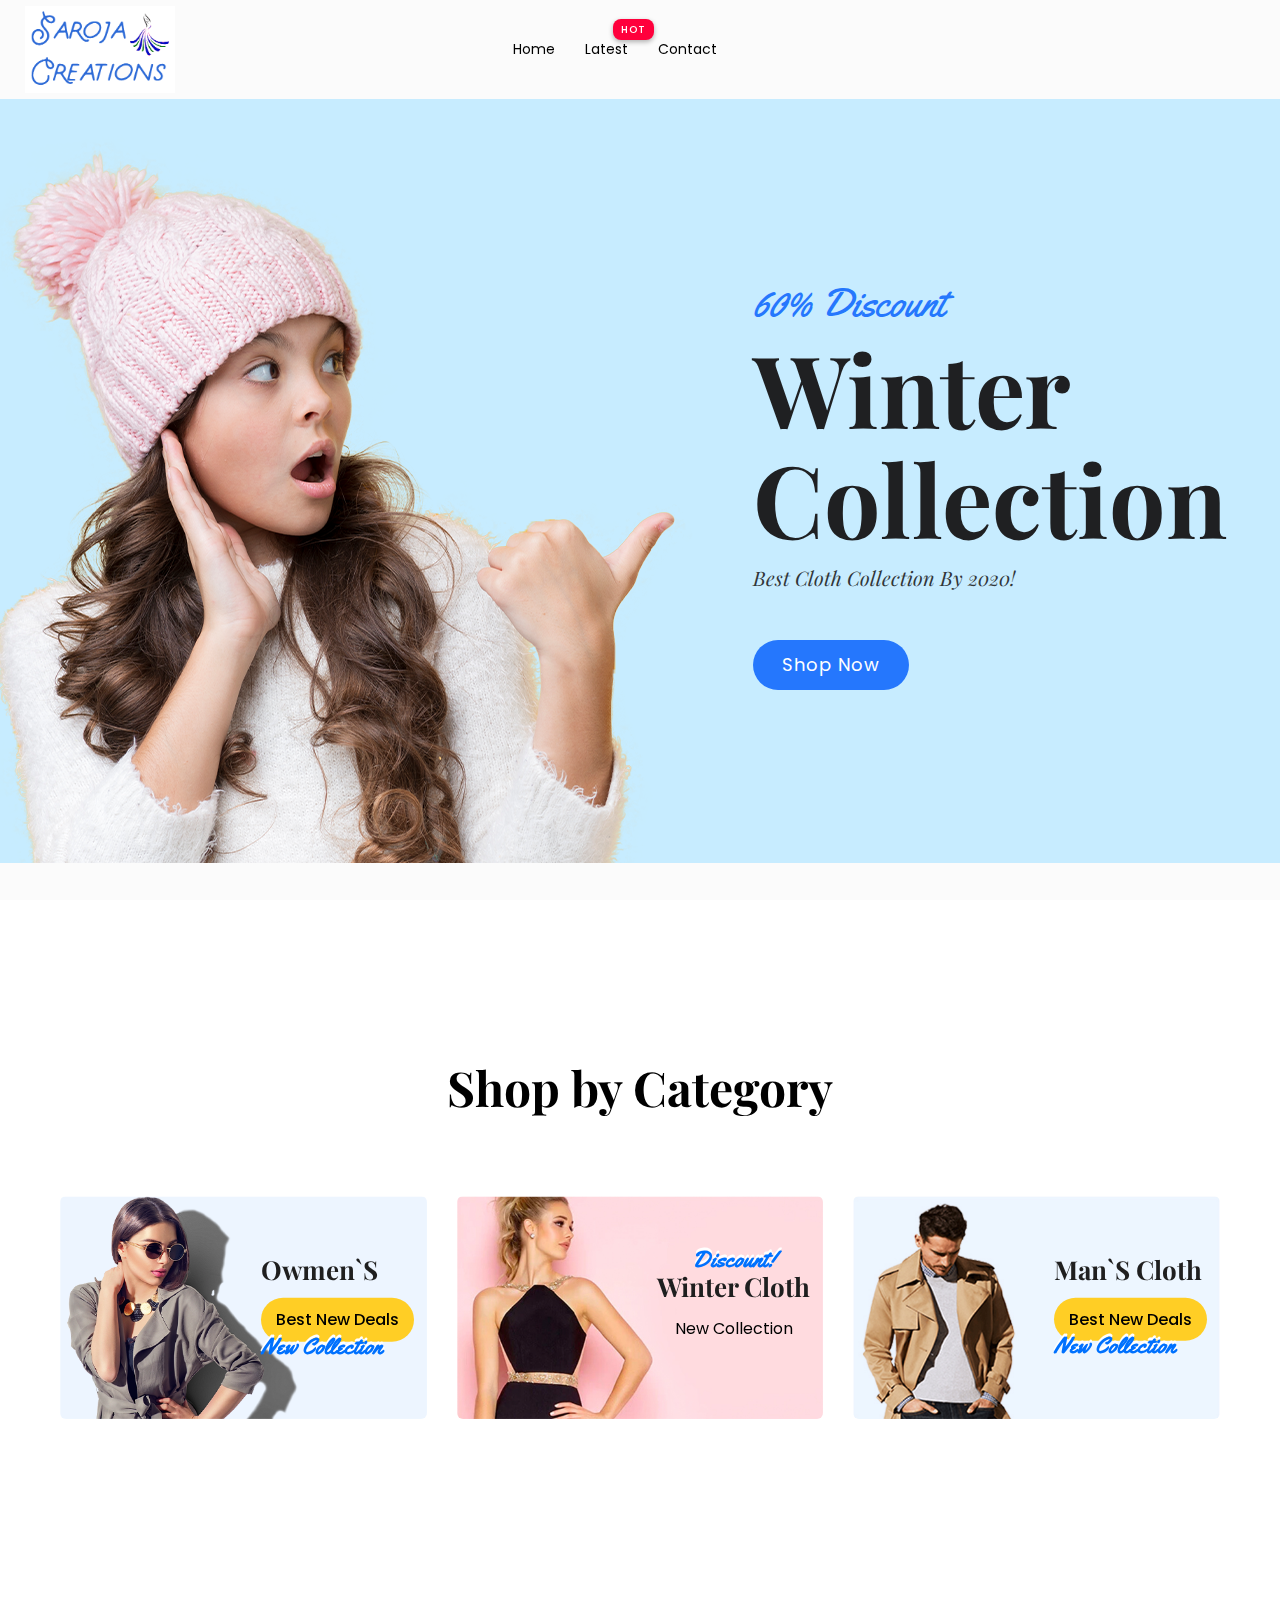
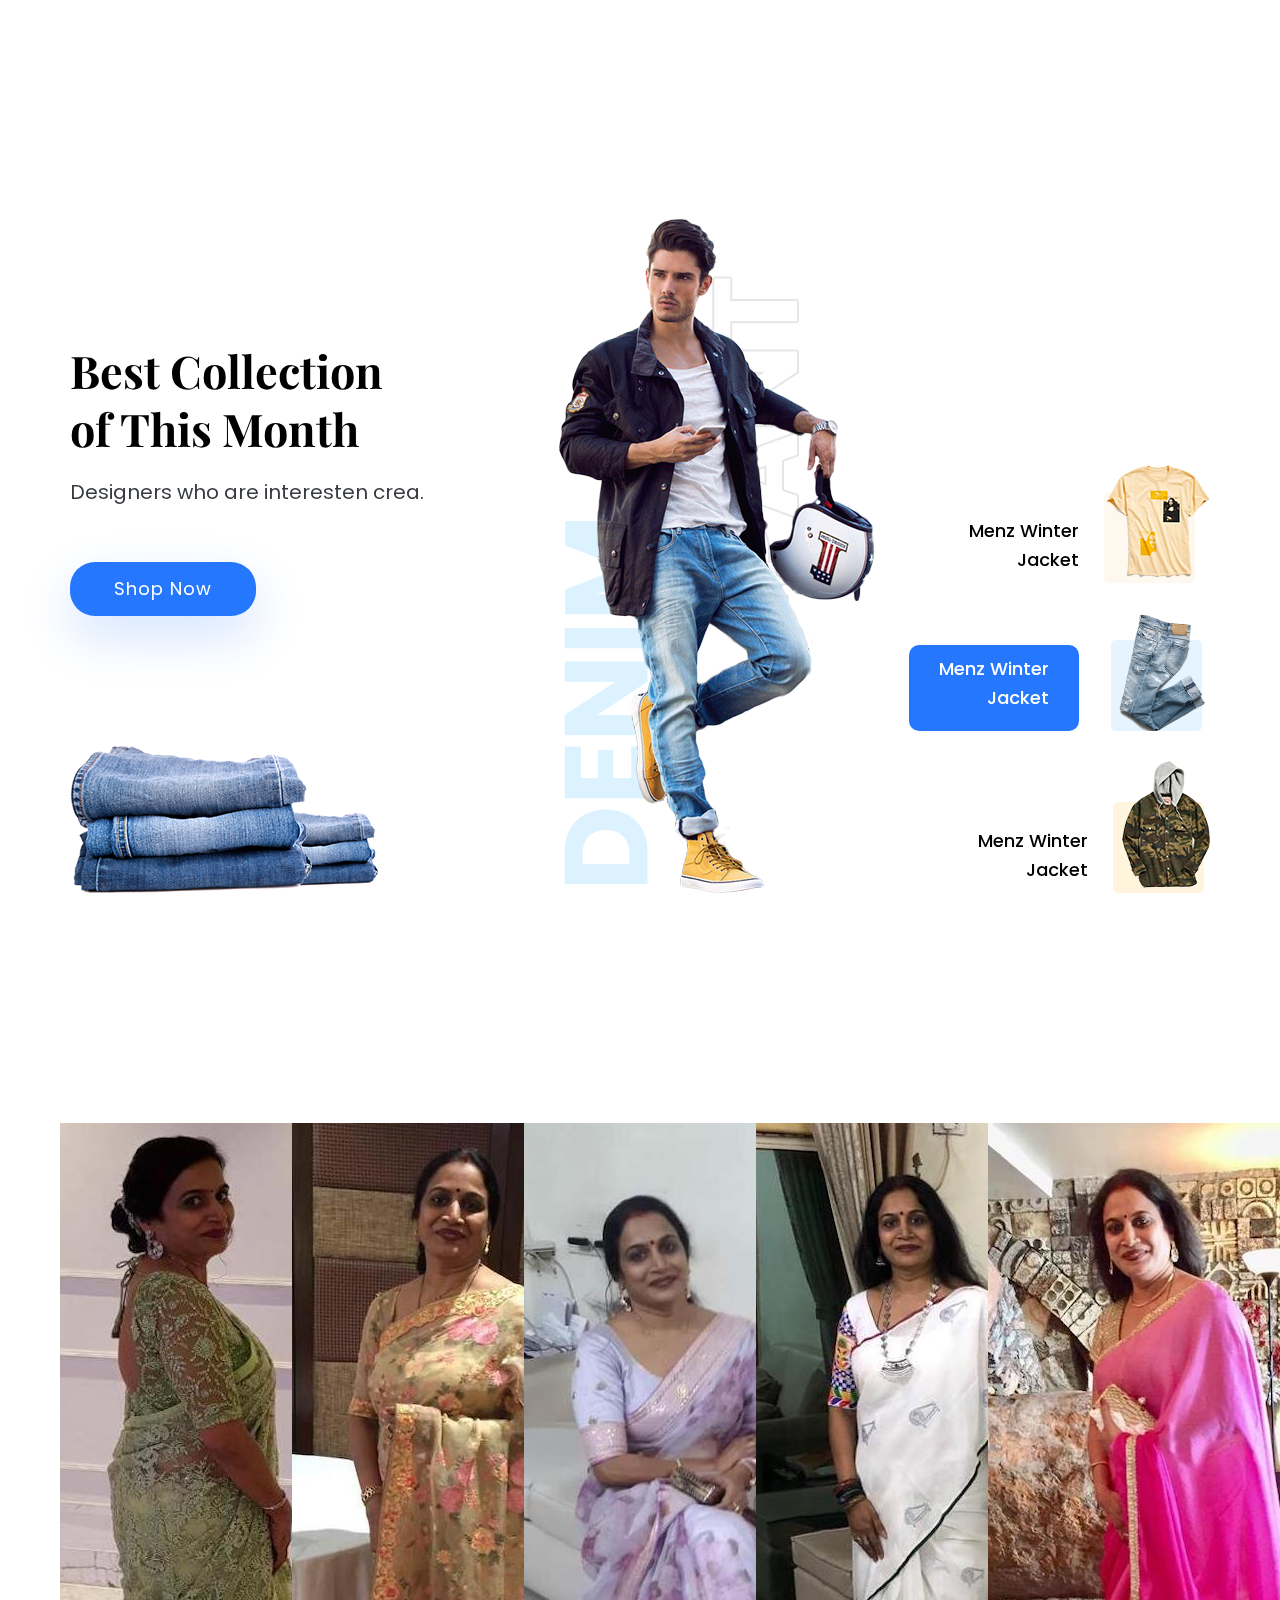
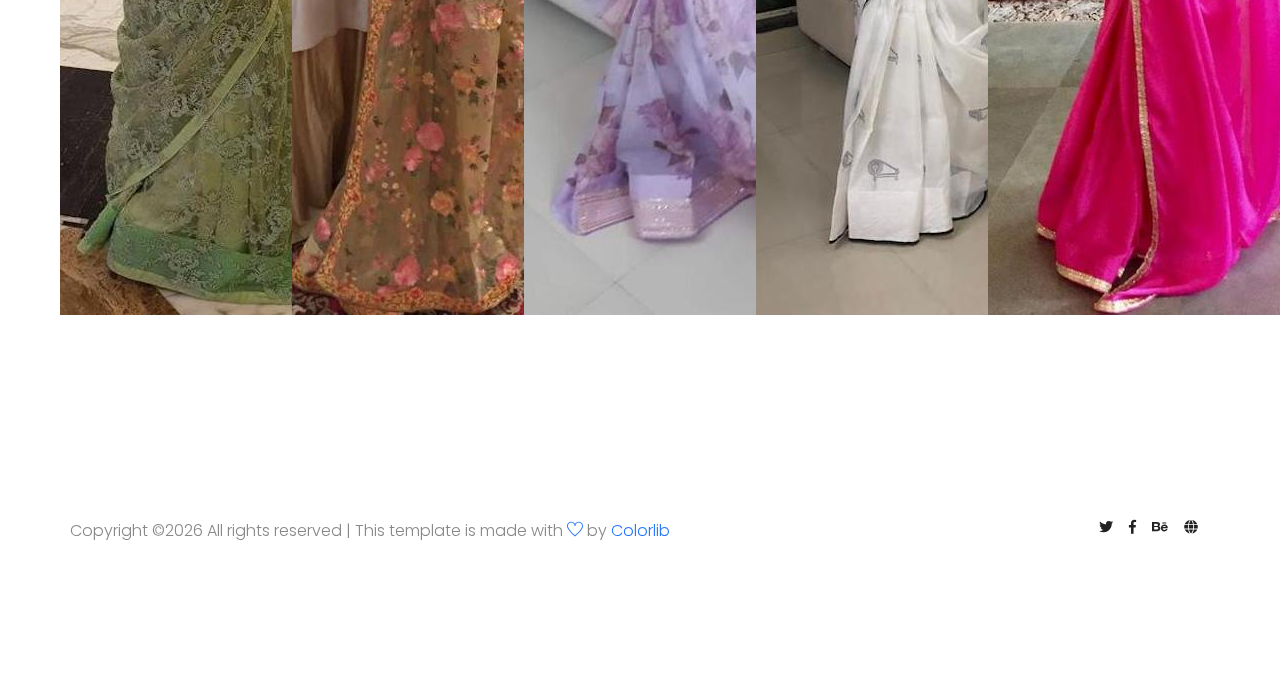
<file: index.html>
<!doctype html>
<html class="no-js" lang="zxx">
    <head>
        <meta charset="utf-8">
        <meta http-equiv="x-ua-compatible" content="ie=edge">
        <title>eCommerce HTML-5 Template </title>
        <meta name="description" content="">
        <meta name="viewport" content="width=device-width, initial-scale=1">
        <link rel="manifest" href="site.webmanifest">
		<link rel="shortcut icon" type="image/x-icon" href="assets/img/favicon.ico">

		<!-- CSS here -->
            <link rel="stylesheet" href="assets/css/bootstrap.min.css">
            <link rel="stylesheet" href="assets/css/owl.carousel.min.css">
            <link rel="stylesheet" href="assets/css/flaticon.css">
            <link rel="stylesheet" href="assets/css/slicknav.css">
            <link rel="stylesheet" href="assets/css/animate.min.css">
            <link rel="stylesheet" href="assets/css/magnific-popup.css">
            <link rel="stylesheet" href="assets/css/fontawesome-all.min.css">
            <link rel="stylesheet" href="assets/css/themify-icons.css">
            <link rel="stylesheet" href="assets/css/slick.css">
            <link rel="stylesheet" href="assets/css/nice-select.css">
            <link rel="stylesheet" href="assets/css/style.css">
            <link rel="stylesheet" href="assets/css/custom.css">
   </head>

   <body>
       
    <!-- Preloader Start -->
    <div id="preloader-active">
        <div class="preloader d-flex align-items-center justify-content-center">
            <div class="preloader-inner position-relative">
                <div class="preloader-circle"></div>
                <div class="preloader-img pere-text">
                    <img src="assets/img/logo/logo.png" alt="">
                </div>
            </div>
        </div>
    </div>
    <!-- Preloader Start -->

    <header>
        <!-- Header Start -->
       <div class="header-area">
            <div class="main-header ">
               <div class="header-bottom  header-sticky">
                    <div class="container-fluid">
                        <div class="row align-items-center">
                            <!-- Logo -->
                            <div class="col-xl-1 col-lg-1 col-md-1 col-sm-3">
                                <div class="logo">
                                  <a href="index.html"><img class="sarojacreationslogo" src="assets/img/logo/sarojacreationslogo.png" alt=""></a>
                                </div>
                            </div>
                            <div class="col-xl-6 col-lg-8 col-md-7 col-sm-5">
                                <!-- Main-menu -->
                                <div class="main-menu f-right d-none d-lg-block">
                                    <nav>
                                        <ul id="navigation">
                                            <li><a href="index.html">Home</a></li>
                                            <li class="hot"><a href="product_list.html">Latest</a></li>
                                            <li><a href="contact.html">Contact</a></li>
                                        </ul>
                                    </nav>
                                </div>
                            </div>
                            <!-- Mobile Menu -->
                            <div class="col-12">
                                <div class="mobile_menu d-block d-lg-none"></div>
                            </div>
                        </div>
                    </div>
               </div>
            </div>
       </div>
        <!-- Header End -->
    </header>

    <main>

        <!-- slider Area Start -->
        <div class="slider-area ">
            <!-- Mobile Menu -->
            <div class="slider-active">
                <div class="single-slider slider-height" data-background="assets/img/hero/h1_hero.jpg">
                    <div class="container">
                        <div class="row d-flex align-items-center justify-content-between">
                            <div class="col-xl-6 col-lg-6 col-md-6 col-sm-6 d-none d-md-block">
                                <div class="hero__img" data-animation="bounceIn" data-delay=".4s">
                                    <img src="assets/img/hero/hero_man.png" alt="">
                                </div>
                            </div>
                            <div class="col-xl-5 col-lg-5 col-md-5 col-sm-8">
                                <div class="hero__caption">
                                    <span data-animation="fadeInRight" data-delay=".4s">60% Discount</span>
                                    <h1 data-animation="fadeInRight" data-delay=".6s">Winter <br> Collection</h1>
                                    <p data-animation="fadeInRight" data-delay=".8s">Best Cloth Collection By 2020!</p>
                                    <!-- Hero-btn -->
                                    <div class="hero__btn" data-animation="fadeInRight" data-delay="1s">
                                        <a href="industries.html" class="btn hero-btn">Shop Now</a>
                                    </div>
                                </div>
                            </div>
                        </div>
                    </div>
                </div>
                <div class="single-slider slider-height" data-background="assets/img/hero/h1_hero.jpg">
                    <div class="container">
                        <div class="row d-flex align-items-center justify-content-between">
                            <div class="col-xl-6 col-lg-6 col-md-6 col-sm-6 d-none d-md-block">
                                <div class="hero__img" data-animation="bounceIn" data-delay=".4s">
                                    <img src="assets/img/hero/hero_man.png" alt="">
                                </div>
                            </div>
                            <div class="col-xl-5 col-lg-5 col-md-5 col-sm-8">
                                <div class="hero__caption">
                                    <span data-animation="fadeInRight" data-delay=".4s">60% Discount</span>
                                    <h1 data-animation="fadeInRight" data-delay=".6s">Winter <br> Collection</h1>
                                    <p data-animation="fadeInRight" data-delay=".8s">Best Cloth Collection By 2020!</p>
                                    <!-- Hero-btn -->
                                    <div class="hero__btn" data-animation="fadeInRight" data-delay="1s">
                                        <a href="industries.html" class="btn hero-btn">Shop Now</a>
                                    </div>
                                </div>
                            </div>
                        </div>
                    </div>
                </div>
            </div>
        </div>
        <!-- slider Area End-->
        <!-- Category Area Start-->
        <section class="category-area section-padding30">
            <div class="container-fluid">
                <!-- Section Tittle -->
                <div class="row">
                    <div class="col-lg-12">
                        <div class="section-tittle text-center mb-85">
                            <h2>Shop by Category</h2>
                        </div>
                    </div>
                </div>
                <div class="row">
                    <div class="col-xl-4 col-lg-6">
                        <div class="single-category mb-30">
                            <div class="category-img">
                                <img src="assets/img/categori/cat1.jpg" alt="">
                                <div class="category-caption">
                                    <h2>Owmen`s</h2>
                                    <span class="best"><a href="#">Best New Deals</a></span>
                                    <span class="collection">New Collection</span>
                                </div>
                            </div>
                        </div>
                    </div>
                     <div class="col-xl-4 col-lg-6">
                        <div class="single-category mb-30">
                            <div class="category-img text-center">
                                <img src="assets/img/categori/cat2.jpg" alt="">
                                <div class="category-caption">
                                    <span class="collection">Discount!</span>
                                    <h2>Winter Cloth</h2>
                                   <p>New Collection</p>
                                </div>
                            </div>
                        </div>
                    </div>
                    <div class="col-xl-4 col-lg-6">
                        <div class="single-category mb-30">
                            <div class="category-img">
                                <img src="assets/img/categori/cat3.jpg" alt="">
                                <div class="category-caption">
                                    <h2>Man`s Cloth</h2>
                                    <span class="best"><a href="#">Best New Deals</a></span>
                                    <span class="collection">New Collection</span>
                                </div>
                            </div>
                        </div>
                    </div>
                </div>
            </div>
        </section>
        <!-- Category Area End-->
        <!-- Best Collection Start -->
        <div class="best-collection-area section-padding2">
            <div class="container">
                <div class="row d-flex justify-content-between align-items-end">
                    <!-- Left content -->
                    <div class="col-xl-4 col-lg-4 col-md-6">
                        <div class="best-left-cap">
                            <h2>Best Collection of This Month</h2>
                            <p>Designers who are interesten crea.</p>
                            <a href="#" class="btn shop1-btn">Shop Now</a>
                        </div>
                        <div class="best-left-img mb-30 d-none d-sm-block">
                            <img src="assets/img/collection/collection1.png" alt="">
                        </div>
                    </div>
                    <!-- Mid Img -->
                     <div class="col-xl-2 col-lg-2 d-none d-lg-block">
                        <div class="best-mid-img mb-30 ">
                            <img src="assets/img/collection/collection2.png" alt="">
                        </div>
                    </div>
                    <!-- Riht Caption -->
                    <div class="col-xl-4 col-lg-6 col-md-6">
                        <div class="best-right-cap ">
                           <div class="best-single mb-30">
                               <div class="single-cap">
                                   <h4>Menz Winter<br> Jacket</h4>
                               </div>
                               <div class="single-img">
                                  <img src="assets/img/collection/collection3.png" alt="">
                               </div>
                           </div>
                        </div>
                        <div class="best-right-cap">
                           <div class="best-single mb-30">
                               <div class="single-cap active">
                                   <h4>Menz Winter<br>Jacket</h4>
                               </div>
                               <div class="single-img">
                                  <img src="assets/img/collection/collection4.png" alt="">
                               </div>
                           </div>
                        </div>
                        <div class="best-right-cap">
                           <div class="best-single mb-30">
                               <div class="single-cap">
                                   <h4>Menz Winter<br> Jacket</h4>
                               </div>
                               <div class="single-img">
                                  <img src="assets/img/collection/collection5.png" alt="">
                               </div>
                           </div>
                        </div>
                    </div> 
                </div>
            </div>
        </div>
        <!-- Best Collection End -->
        <!-- Gallery Start-->
        <div class="gallery-wrapper lf-padding">
            <div class="gallery-area">
                <div class="container-fluid">
                    <div class="row">
                        <div class="gallery-items">
                            <img src="assets/img/gallery/gallery1.jpg" alt="">
                        </div> 
                        <div class="gallery-items">
                            <img src="assets/img/gallery/gallery2.jpg" alt="">
                        </div>
                        <div class="gallery-items">
                            <img src="assets/img/gallery/gallery3.jpg" alt="">
                        </div>
                        <div class="gallery-items">
                            <img src="assets/img/gallery/gallery4.jpg" alt="">
                        </div>
                        <div class="gallery-items">
                            <img src="assets/img/gallery/gallery5.jpg" alt="">
                        </div>
                    </div>
                </div>
            </div>
        </div>
        <!-- Gallery End-->

    </main>
   <footer>

       <!-- Footer Start-->
       <div class="footer-area footer-padding">
           <div class="container">
               <!-- Footer bottom -->
               <div class="row">
                <div class="col-xl-7 col-lg-7 col-md-7">
                    <div class="footer-copy-right">
                        <p><!-- Link back to Colorlib can't be removed. Template is licensed under CC BY 3.0. -->
  Copyright &copy;<script>document.write(new Date().getFullYear());</script> All rights reserved | This template is made with <i class="ti-heart" aria-hidden="true"></i> by <a href="https://colorlib.com" target="_blank">Colorlib</a>
  <!-- Link back to Colorlib can't be removed. Template is licensed under CC BY 3.0. --></p>                   </div>
                </div>
                 <div class="col-xl-5 col-lg-5 col-md-5">
                    <div class="footer-copy-right f-right">
                        <!-- social -->
                        <div class="footer-social">
                            <a href="#"><i class="fab fa-twitter"></i></a>
                            <a href="#"><i class="fab fa-facebook-f"></i></a>
                            <a href="#"><i class="fab fa-behance"></i></a>
                            <a href="#"><i class="fas fa-globe"></i></a>
                        </div>
                    </div>
                </div>
            </div>
           </div>
       </div>
       <!-- Footer End-->

   </footer>
   
	<!-- JS here -->
	
		<!-- All JS Custom Plugins Link Here here -->
        <script src="./assets/js/vendor/modernizr-3.5.0.min.js"></script>
		<!-- Jquery, Popper, Bootstrap -->
		<script src="./assets/js/vendor/jquery-1.12.4.min.js"></script>
        <script src="./assets/js/popper.min.js"></script>
        <script src="./assets/js/bootstrap.min.js"></script>
	    <!-- Jquery Mobile Menu -->
        <script src="./assets/js/jquery.slicknav.min.js"></script>

		<!-- Jquery Slick , Owl-Carousel Plugins -->
        <script src="./assets/js/owl.carousel.min.js"></script>
        <script src="./assets/js/slick.min.js"></script>

		<!-- One Page, Animated-HeadLin -->
        <script src="./assets/js/wow.min.js"></script>
		<script src="./assets/js/animated.headline.js"></script>
        <script src="./assets/js/jquery.magnific-popup.js"></script>

		<!-- Scrollup, nice-select, sticky -->
        <script src="./assets/js/jquery.scrollUp.min.js"></script>
        <script src="./assets/js/jquery.nice-select.min.js"></script>
		<script src="./assets/js/jquery.sticky.js"></script>
        
        <!-- contact js -->
        <script src="./assets/js/contact.js"></script>
        <script src="./assets/js/jquery.form.js"></script>
        <script src="./assets/js/jquery.validate.min.js"></script>
        <script src="./assets/js/mail-script.js"></script>
        <script src="./assets/js/jquery.ajaxchimp.min.js"></script>
        
		<!-- Jquery Plugins, main Jquery -->	
        <script src="./assets/js/plugins.js"></script>
        <script src="./assets/js/main.js"></script>
        
    </body>
</html>
</file>
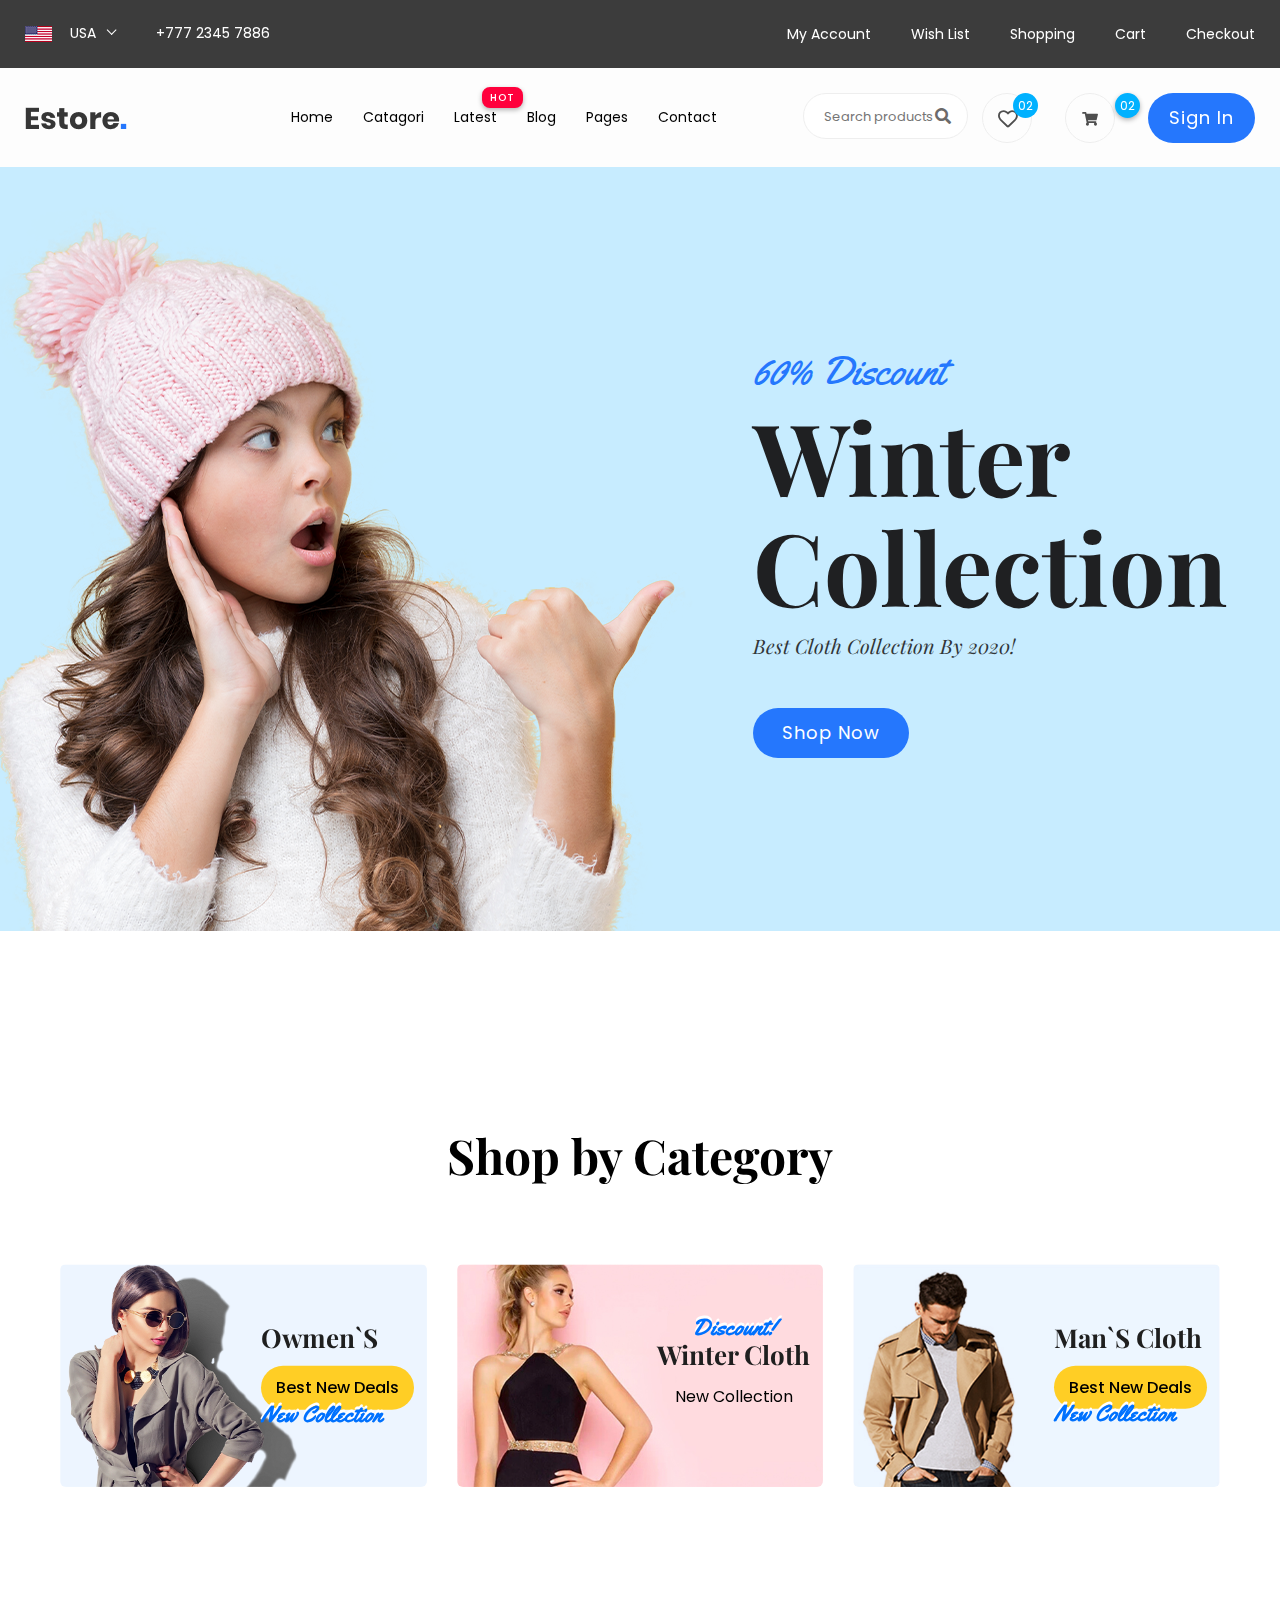
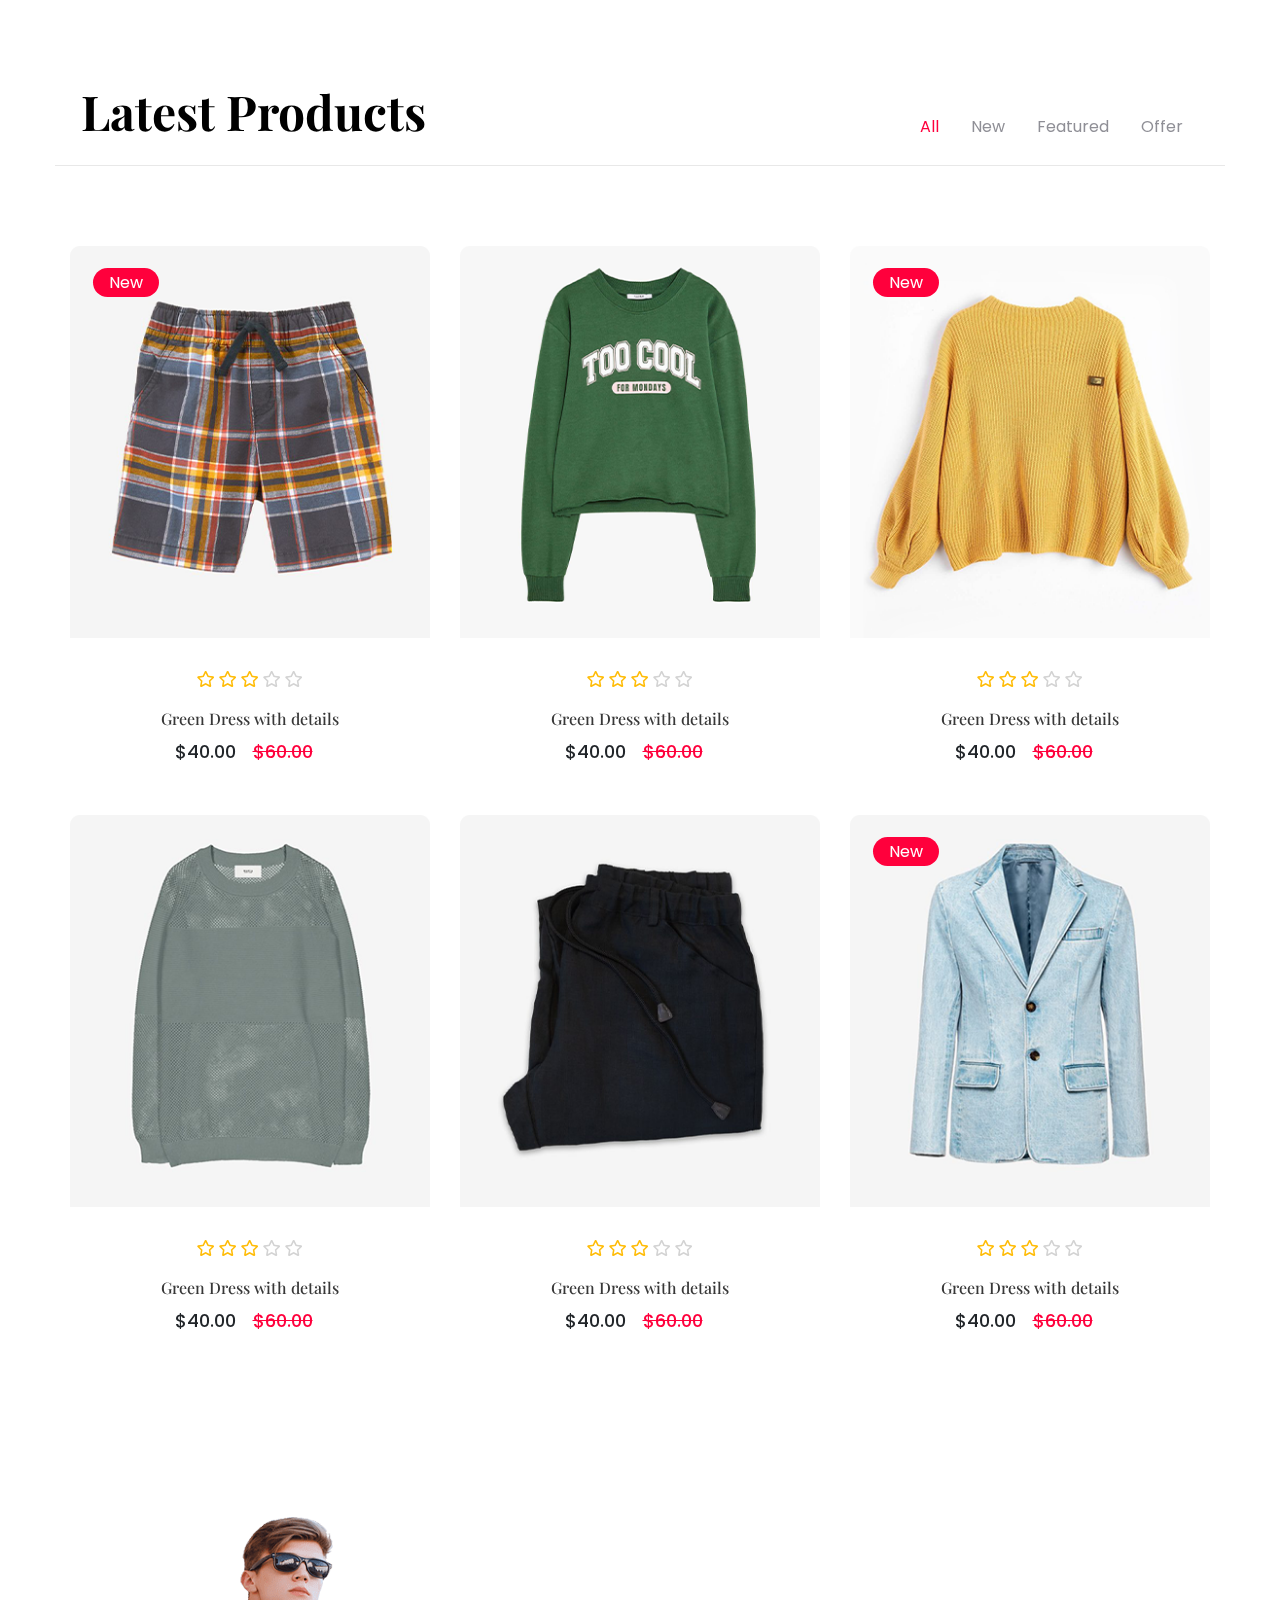
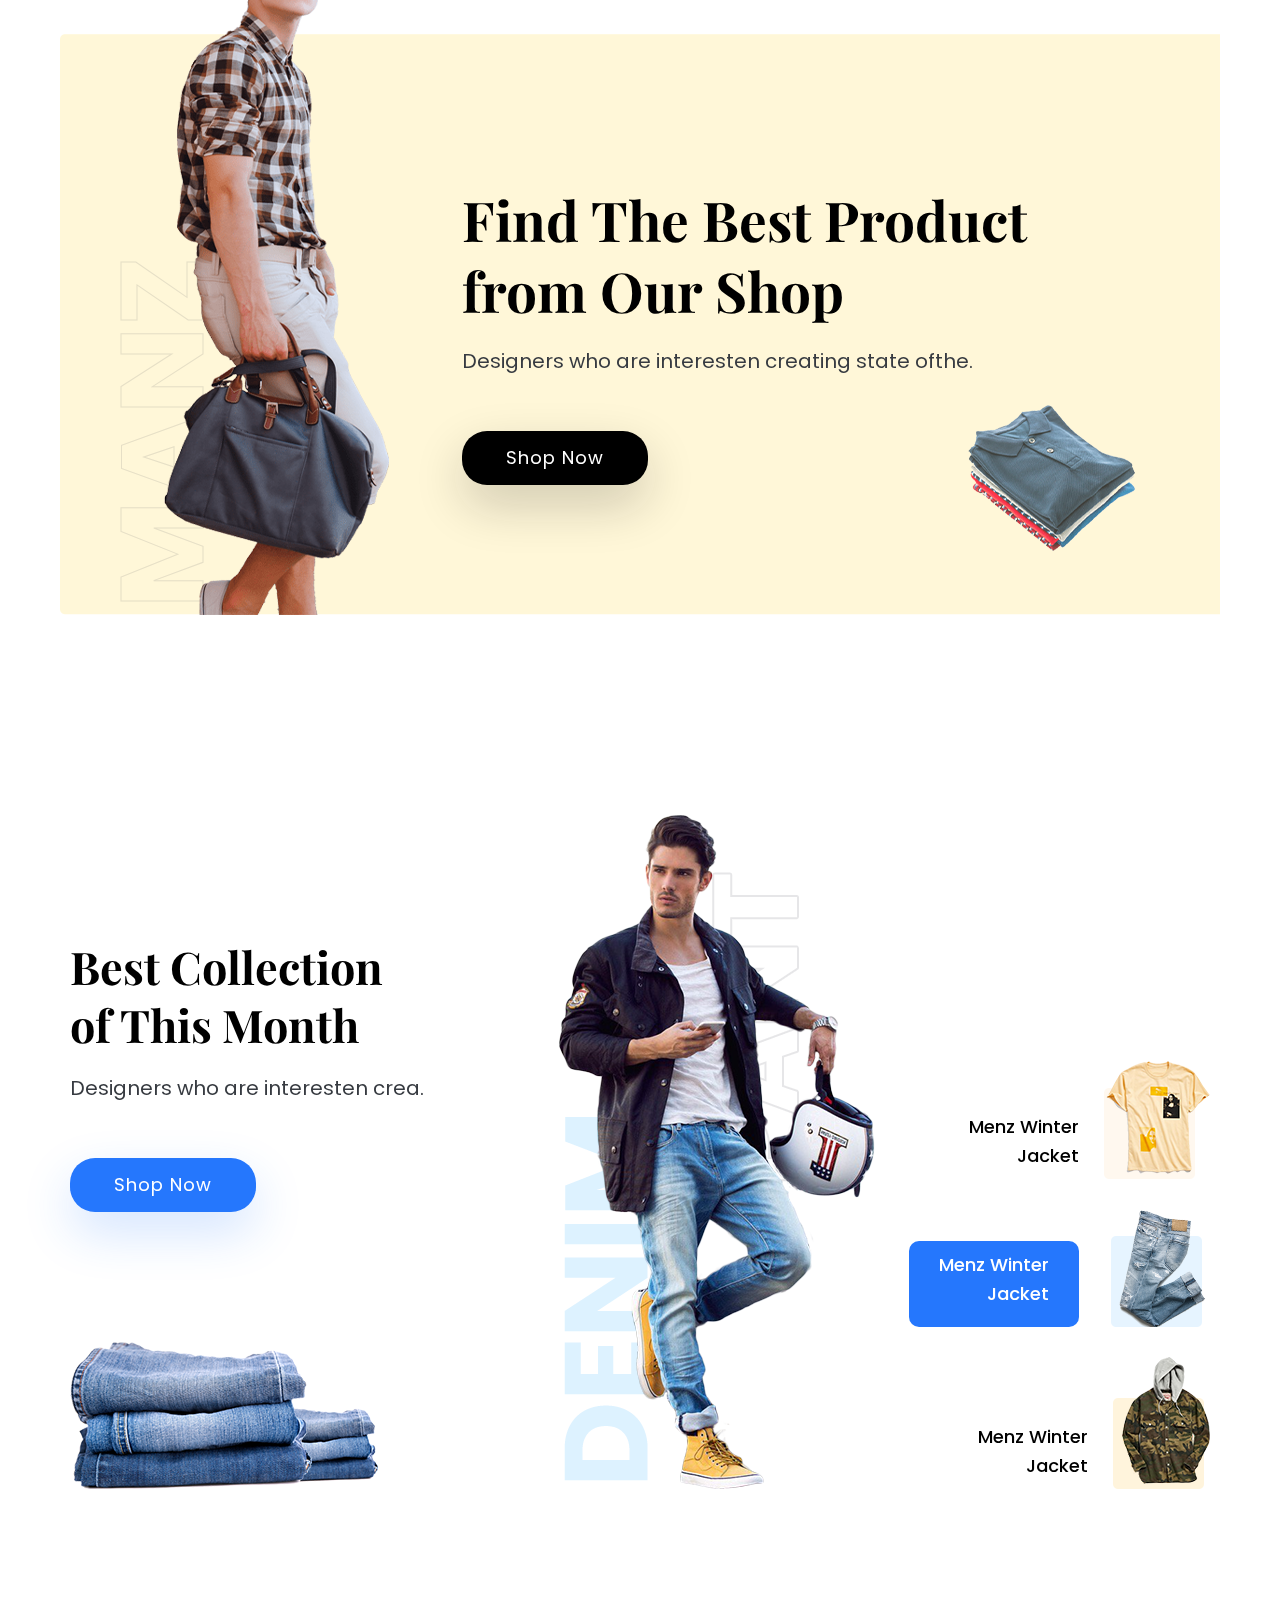
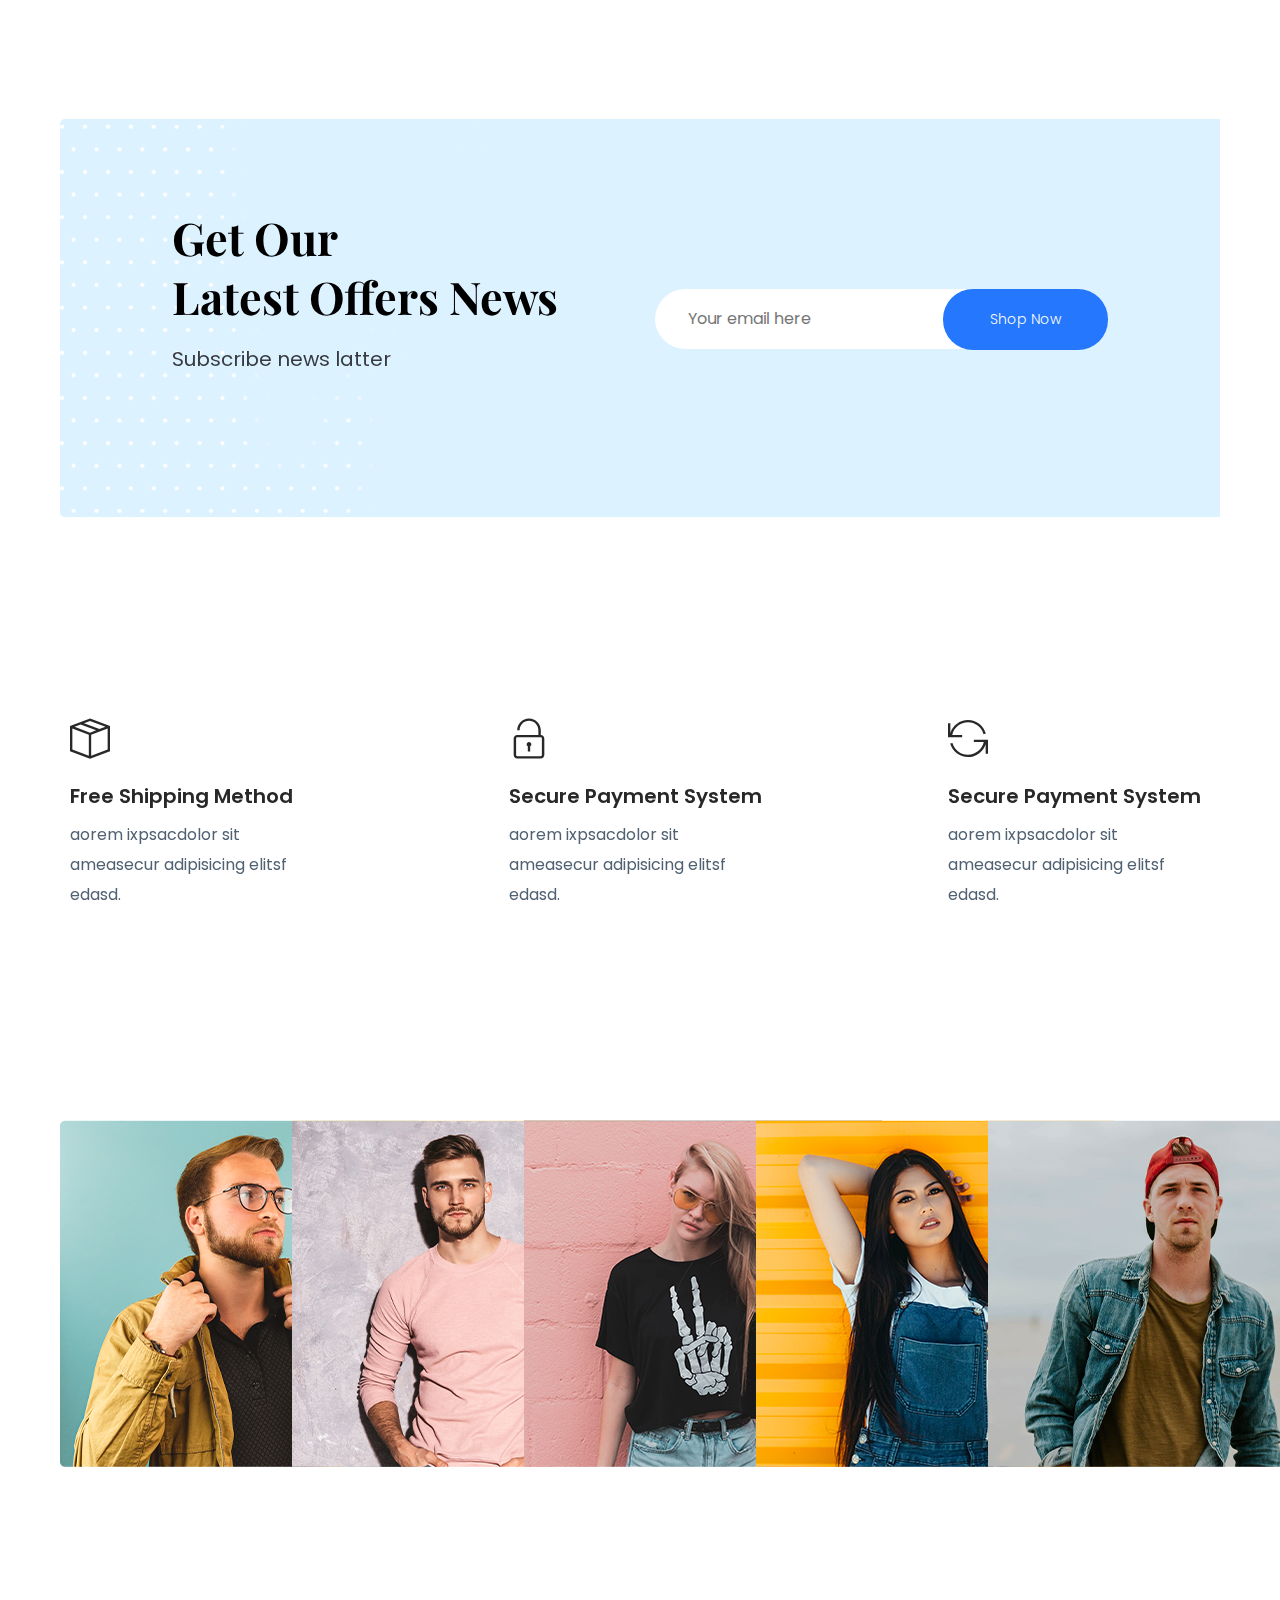
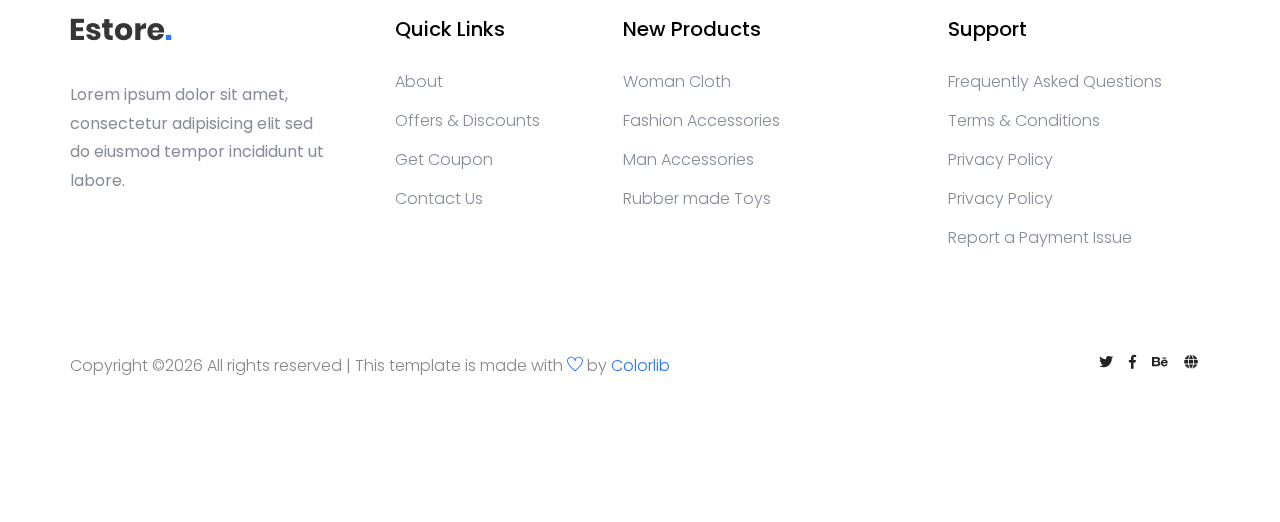
<file: estore/index.html>
<!doctype html>
<html class="no-js" lang="zxx">
    <head>
        <meta charset="utf-8">
        <meta http-equiv="x-ua-compatible" content="ie=edge">
        <title>eCommerce HTML-5 Template </title>
        <meta name="description" content="">
        <meta name="viewport" content="width=device-width, initial-scale=1">
        <link rel="manifest" href="site.webmanifest">
		<link rel="shortcut icon" type="image/x-icon" href="assets/img/favicon.ico">

		<!-- CSS here -->
            <link rel="stylesheet" href="assets/css/bootstrap.min.css">
            <link rel="stylesheet" href="assets/css/owl.carousel.min.css">
            <link rel="stylesheet" href="assets/css/flaticon.css">
            <link rel="stylesheet" href="assets/css/slicknav.css">
            <link rel="stylesheet" href="assets/css/animate.min.css">
            <link rel="stylesheet" href="assets/css/magnific-popup.css">
            <link rel="stylesheet" href="assets/css/fontawesome-all.min.css">
            <link rel="stylesheet" href="assets/css/themify-icons.css">
            <link rel="stylesheet" href="assets/css/slick.css">
            <link rel="stylesheet" href="assets/css/nice-select.css">
            <link rel="stylesheet" href="assets/css/style.css">
   </head>

   <body>
       
    <!-- Preloader Start -->
    <div id="preloader-active">
        <div class="preloader d-flex align-items-center justify-content-center">
            <div class="preloader-inner position-relative">
                <div class="preloader-circle"></div>
                <div class="preloader-img pere-text">
                    <img src="assets/img/logo/logo.png" alt="">
                </div>
            </div>
        </div>
    </div>
    <!-- Preloader Start -->

    <header>
        <!-- Header Start -->
       <div class="header-area">
            <div class="main-header ">
                <div class="header-top top-bg d-none d-lg-block">
                   <div class="container-fluid">
                       <div class="col-xl-12">
                            <div class="row d-flex justify-content-between align-items-center">
                                <div class="header-info-left d-flex">
                                    <div class="flag">
                                        <img src="assets/img/icon/header_icon.png" alt="">
                                    </div>
                                    <div class="select-this">
                                        <form action="#">
                                            <div class="select-itms">
                                                <select name="select" id="select1">
                                                    <option value="">USA</option>
                                                    <option value="">SPN</option>
                                                    <option value="">CDA</option>
                                                    <option value="">USD</option>
                                                </select>
                                            </div>
                                        </form>
                                    </div>
                                    <ul class="contact-now">     
                                        <li>+777 2345 7886</li>
                                    </ul>
                                </div>
                                <div class="header-info-right">
                                   <ul>                                          
                                       <li><a href="login.html">My Account </a></li>
                                       <li><a href="product_list.html">Wish List  </a></li>
                                       <li><a href="cart.html">Shopping</a></li>
                                       <li><a href="cart.html">Cart</a></li>
                                       <li><a href="checkout.html">Checkout</a></li>
                                   </ul>
                                </div>
                            </div>
                       </div>
                   </div>
                </div>
               <div class="header-bottom  header-sticky">
                    <div class="container-fluid">
                        <div class="row align-items-center">
                            <!-- Logo -->
                            <div class="col-xl-1 col-lg-1 col-md-1 col-sm-3">
                                <div class="logo">
                                  <a href="index.html"><img src="assets/img/logo/logo.png" alt=""></a>
                                </div>
                            </div>
                            <div class="col-xl-6 col-lg-8 col-md-7 col-sm-5">
                                <!-- Main-menu -->
                                <div class="main-menu f-right d-none d-lg-block">
                                    <nav>                                                
                                        <ul id="navigation">                                                                                                                                     
                                            <li><a href="index.html">Home</a></li>
                                            <li><a href="Catagori.html">Catagori</a></li>
                                            <li class="hot"><a href="#">Latest</a>
                                                <ul class="submenu">
                                                    <li><a href="product_list.html"> Product list</a></li>
                                                    <li><a href="single-product.html"> Product Details</a></li>
                                                </ul>
                                            </li>
                                            <li><a href="blog.html">Blog</a>
                                                <ul class="submenu">
                                                    <li><a href="blog.html">Blog</a></li>
                                                    <li><a href="single-blog.html">Blog Details</a></li>
                                                </ul>
                                            </li>
                                            <li><a href="#">Pages</a>
                                                <ul class="submenu">
                                                    <li><a href="login.html">Login</a></li>
                                                    <li><a href="cart.html">Card</a></li>
                                                    <li><a href="elements.html">Element</a></li>
                                                    <li><a href="about.html">About</a></li>
                                                    <li><a href="confirmation.html">Confirmation</a></li>
                                                    <li><a href="cart.html">Shopping Cart</a></li>
                                                    <li><a href="checkout.html">Product Checkout</a></li>
                                                </ul>
                                            </li>
                                            <li><a href="contact.html">Contact</a></li>
                                        </ul>
                                    </nav>
                                </div>
                            </div> 
                            <div class="col-xl-5 col-lg-3 col-md-3 col-sm-3 fix-card">
                                <ul class="header-right f-right d-none d-lg-block d-flex justify-content-between">
                                    <li class="d-none d-xl-block">
                                        <div class="form-box f-right ">
                                            <input type="text" name="Search" placeholder="Search products">
                                            <div class="search-icon">
                                                <i class="fas fa-search special-tag"></i>
                                            </div>
                                        </div>
                                     </li>
                                    <li class=" d-none d-xl-block">
                                        <div class="favorit-items">
                                            <i class="far fa-heart"></i>
                                        </div>
                                    </li>
                                    <li>
                                        <div class="shopping-card">
                                            <a href="cart.html"><i class="fas fa-shopping-cart"></i></a>
                                        </div>
                                    </li>
                                   <li class="d-none d-lg-block"> <a href="#" class="btn header-btn">Sign in</a></li>
                                </ul>
                            </div>
                            <!-- Mobile Menu -->
                            <div class="col-12">
                                <div class="mobile_menu d-block d-lg-none"></div>
                            </div>
                        </div>
                    </div>
               </div>
            </div>
       </div>
        <!-- Header End -->
    </header>

    <main>

        <!-- slider Area Start -->
        <div class="slider-area ">
            <!-- Mobile Menu -->
            <div class="slider-active">
                <div class="single-slider slider-height" data-background="assets/img/hero/h1_hero.jpg">
                    <div class="container">
                        <div class="row d-flex align-items-center justify-content-between">
                            <div class="col-xl-6 col-lg-6 col-md-6 col-sm-6 d-none d-md-block">
                                <div class="hero__img" data-animation="bounceIn" data-delay=".4s">
                                    <img src="assets/img/hero/hero_man.png" alt="">
                                </div>
                            </div>
                            <div class="col-xl-5 col-lg-5 col-md-5 col-sm-8">
                                <div class="hero__caption">
                                    <span data-animation="fadeInRight" data-delay=".4s">60% Discount</span>
                                    <h1 data-animation="fadeInRight" data-delay=".6s">Winter <br> Collection</h1>
                                    <p data-animation="fadeInRight" data-delay=".8s">Best Cloth Collection By 2020!</p>
                                    <!-- Hero-btn -->
                                    <div class="hero__btn" data-animation="fadeInRight" data-delay="1s">
                                        <a href="industries.html" class="btn hero-btn">Shop Now</a>
                                    </div>
                                </div>
                            </div>
                        </div>
                    </div>
                </div>
                <div class="single-slider slider-height" data-background="assets/img/hero/h1_hero.jpg">
                    <div class="container">
                        <div class="row d-flex align-items-center justify-content-between">
                            <div class="col-xl-6 col-lg-6 col-md-6 col-sm-6 d-none d-md-block">
                                <div class="hero__img" data-animation="bounceIn" data-delay=".4s">
                                    <img src="assets/img/hero/hero_man.png" alt="">
                                </div>
                            </div>
                            <div class="col-xl-5 col-lg-5 col-md-5 col-sm-8">
                                <div class="hero__caption">
                                    <span data-animation="fadeInRight" data-delay=".4s">60% Discount</span>
                                    <h1 data-animation="fadeInRight" data-delay=".6s">Winter <br> Collection</h1>
                                    <p data-animation="fadeInRight" data-delay=".8s">Best Cloth Collection By 2020!</p>
                                    <!-- Hero-btn -->
                                    <div class="hero__btn" data-animation="fadeInRight" data-delay="1s">
                                        <a href="industries.html" class="btn hero-btn">Shop Now</a>
                                    </div>
                                </div>
                            </div>
                        </div>
                    </div>
                </div>
            </div>
        </div>
        <!-- slider Area End-->
        <!-- Category Area Start-->
        <section class="category-area section-padding30">
            <div class="container-fluid">
                <!-- Section Tittle -->
                <div class="row">
                    <div class="col-lg-12">
                        <div class="section-tittle text-center mb-85">
                            <h2>Shop by Category</h2>
                        </div>
                    </div>
                </div>
                <div class="row">
                    <div class="col-xl-4 col-lg-6">
                        <div class="single-category mb-30">
                            <div class="category-img">
                                <img src="assets/img/categori/cat1.jpg" alt="">
                                <div class="category-caption">
                                    <h2>Owmen`s</h2>
                                    <span class="best"><a href="#">Best New Deals</a></span>
                                    <span class="collection">New Collection</span>
                                </div>
                            </div>
                        </div>
                    </div>
                     <div class="col-xl-4 col-lg-6">
                        <div class="single-category mb-30">
                            <div class="category-img text-center">
                                <img src="assets/img/categori/cat2.jpg" alt="">
                                <div class="category-caption">
                                    <span class="collection">Discount!</span>
                                    <h2>Winter Cloth</h2>
                                   <p>New Collection</p>
                                </div>
                            </div>
                        </div>
                    </div>
                    <div class="col-xl-4 col-lg-6">
                        <div class="single-category mb-30">
                            <div class="category-img">
                                <img src="assets/img/categori/cat3.jpg" alt="">
                                <div class="category-caption">
                                    <h2>Man`s Cloth</h2>
                                    <span class="best"><a href="#">Best New Deals</a></span>
                                    <span class="collection">New Collection</span>
                                </div>
                            </div>
                        </div>
                    </div>
                </div>
            </div>
        </section>
        <!-- Category Area End-->
        <!-- Latest Products Start -->
        <section class="latest-product-area padding-bottom">
            <div class="container">
                <div class="row product-btn d-flex justify-content-end align-items-end">
                    <!-- Section Tittle -->
                    <div class="col-xl-4 col-lg-5 col-md-5">
                        <div class="section-tittle mb-30">
                            <h2>Latest Products</h2>
                        </div>
                    </div>
                    <div class="col-xl-8 col-lg-7 col-md-7">
                        <div class="properties__button f-right">
                            <!--Nav Button  -->
                            <nav>                                                                                                
                                <div class="nav nav-tabs" id="nav-tab" role="tablist">
                                    <a class="nav-item nav-link active" id="nav-home-tab" data-toggle="tab" href="#nav-home" role="tab" aria-controls="nav-home" aria-selected="true">All</a>
                                    <a class="nav-item nav-link" id="nav-profile-tab" data-toggle="tab" href="#nav-profile" role="tab" aria-controls="nav-profile" aria-selected="false">New</a>
                                    <a class="nav-item nav-link" id="nav-contact-tab" data-toggle="tab" href="#nav-contact" role="tab" aria-controls="nav-contact" aria-selected="false">Featured</a>
                                    <a class="nav-item nav-link" id="nav-last-tab" data-toggle="tab" href="#nav-last" role="tab" aria-controls="nav-contact" aria-selected="false">Offer</a>
                                </div>
                            </nav>
                            <!--End Nav Button  -->
                        </div>
                    </div>
                </div>
                <!-- Nav Card -->
                <div class="tab-content" id="nav-tabContent">
                    <!-- card one -->
                    <div class="tab-pane fade show active" id="nav-home" role="tabpanel" aria-labelledby="nav-home-tab">
                        <div class="row">
                            <div class="col-xl-4 col-lg-4 col-md-6">
                                <div class="single-product mb-60">
                                    <div class="product-img">
                                        <img src="assets/img/categori/product1.png" alt="">
                                        <div class="new-product">
                                            <span>New</span>
                                        </div>
                                    </div>
                                    <div class="product-caption">
                                        <div class="product-ratting">
                                            <i class="far fa-star"></i>
                                            <i class="far fa-star"></i>
                                            <i class="far fa-star"></i>
                                            <i class="far fa-star low-star"></i>
                                            <i class="far fa-star low-star"></i>
                                        </div>
                                        <h4><a href="#">Green Dress with details</a></h4>
                                        <div class="price">
                                            <ul>
                                                <li>$40.00</li>
                                                <li class="discount">$60.00</li>
                                            </ul>
                                        </div>
                                    </div>
                                </div>
                            </div>
                            <div class="col-xl-4 col-lg-4 col-md-6">
                                <div class="single-product mb-60">
                                    <div class="product-img">
                                        <img src="assets/img/categori/product2.png" alt="">
                                    </div>
                                    <div class="product-caption">
                                        <div class="product-ratting">
                                            <i class="far fa-star"></i>
                                            <i class="far fa-star"></i>
                                            <i class="far fa-star"></i>
                                            <i class="far fa-star low-star"></i>
                                            <i class="far fa-star low-star"></i>
                                        </div>
                                        <h4><a href="#">Green Dress with details</a></h4>
                                        <div class="price">
                                            <ul>
                                                <li>$40.00</li>
                                                <li class="discount">$60.00</li>
                                            </ul>
                                        </div>
                                    </div>
                                </div>
                            </div> 
                            <div class="col-xl-4 col-lg-4 col-md-6">
                                <div class="single-product mb-60">
                                    <div class="product-img">
                                        <img src="assets/img/categori/product3.png" alt="">
                                        <div class="new-product">
                                            <span>New</span>
                                        </div>
                                    </div>
                                    <div class="product-caption">
                                        <div class="product-ratting">
                                            <i class="far fa-star"></i>
                                            <i class="far fa-star"></i>
                                            <i class="far fa-star"></i>
                                            <i class="far fa-star low-star"></i>
                                            <i class="far fa-star low-star"></i>
                                        </div>
                                        <h4><a href="#">Green Dress with details</a></h4>
                                        <div class="price">
                                            <ul>
                                                <li>$40.00</li>
                                                <li class="discount">$60.00</li>
                                            </ul>
                                        </div>
                                    </div>
                                </div>
                            </div>
                            <div class="col-xl-4 col-lg-4 col-md-6">
                                <div class="single-product mb-60">
                                    <div class="product-img">
                                        <img src="assets/img/categori/product4.png" alt="">
                                    </div>
                                    <div class="product-caption">
                                        <div class="product-ratting">
                                            <i class="far fa-star"></i>
                                            <i class="far fa-star"></i>
                                            <i class="far fa-star"></i>
                                            <i class="far fa-star low-star"></i>
                                            <i class="far fa-star low-star"></i>
                                        </div>
                                        <h4><a href="#">Green Dress with details</a></h4>
                                        <div class="price">
                                            <ul>
                                                <li>$40.00</li>
                                                <li class="discount">$60.00</li>
                                            </ul>
                                        </div>
                                    </div>
                                </div>
                            </div>
                            <div class="col-xl-4 col-lg-4 col-md-6">
                                <div class="single-product mb-60">
                                    <div class="product-img">
                                        <img src="assets/img/categori/product5.png" alt="">
                                    </div>
                                    <div class="product-caption">
                                        <div class="product-ratting">
                                            <i class="far fa-star"></i>
                                            <i class="far fa-star"></i>
                                            <i class="far fa-star"></i>
                                            <i class="far fa-star low-star"></i>
                                            <i class="far fa-star low-star"></i>
                                        </div>
                                        <h4><a href="#">Green Dress with details</a></h4>
                                        <div class="price">
                                            <ul>
                                                <li>$40.00</li>
                                                <li class="discount">$60.00</li>
                                            </ul>
                                        </div>
                                    </div>
                                </div>
                            </div>
                            <div class="col-xl-4 col-lg-4 col-md-6">
                                <div class="single-product mb-60">
                                    <div class="product-img">
                                        <img src="assets/img/categori/product6.png" alt="">
                                        <div class="new-product">
                                            <span>New</span>
                                        </div>
                                    </div>
                                    <div class="product-caption">
                                        <div class="product-ratting">
                                            <i class="far fa-star"></i>
                                            <i class="far fa-star"></i>
                                            <i class="far fa-star"></i>
                                            <i class="far fa-star low-star"></i>
                                            <i class="far fa-star low-star"></i>
                                        </div>
                                        <h4><a href="#">Green Dress with details</a></h4>
                                        <div class="price">
                                            <ul>
                                                <li>$40.00</li>
                                                <li class="discount">$60.00</li>
                                            </ul>
                                        </div>
                                    </div>
                                </div>
                            </div>
                        </div>
                    </div>
                    <!-- Card two -->
                    <div class="tab-pane fade" id="nav-profile" role="tabpanel" aria-labelledby="nav-profile-tab">
                        <div class="row">
                            <div class="col-xl-4 col-lg-4 col-md-6">
                                <div class="single-product mb-60">
                                    <div class="product-img">
                                        <img src="assets/img/categori/product4.png" alt="">
                                    </div>
                                    <div class="product-caption">
                                        <div class="product-ratting">
                                            <i class="far fa-star"></i>
                                            <i class="far fa-star"></i>
                                            <i class="far fa-star"></i>
                                            <i class="far fa-star low-star"></i>
                                            <i class="far fa-star low-star"></i>
                                        </div>
                                        <h4><a href="#">Green Dress with details</a></h4>
                                        <div class="price">
                                            <ul>
                                                <li>$40.00</li>
                                                <li class="discount">$60.00</li>
                                            </ul>
                                        </div>
                                    </div>
                                </div>
                            </div>
                            <div class="col-xl-4 col-lg-4 col-md-6">
                                <div class="single-product mb-60">
                                    <div class="product-img">
                                        <img src="assets/img/categori/product5.png" alt="">
                                    </div>
                                    <div class="product-caption">
                                        <div class="product-ratting">
                                            <i class="far fa-star"></i>
                                            <i class="far fa-star"></i>
                                            <i class="far fa-star"></i>
                                            <i class="far fa-star low-star"></i>
                                            <i class="far fa-star low-star"></i>
                                        </div>
                                        <h4><a href="#">Green Dress with details</a></h4>
                                        <div class="price">
                                            <ul>
                                                <li>$40.00</li>
                                                <li class="discount">$60.00</li>
                                            </ul>
                                        </div>
                                    </div>
                                </div>
                            </div>
                            <div class="col-xl-4 col-lg-4 col-md-6">
                                <div class="single-product mb-60">
                                    <div class="product-img">
                                        <img src="assets/img/categori/product6.png" alt="">
                                        <div class="new-product">
                                            <span>New</span>
                                        </div>
                                    </div>
                                    <div class="product-caption">
                                        <div class="product-ratting">
                                            <i class="far fa-star"></i>
                                            <i class="far fa-star"></i>
                                            <i class="far fa-star"></i>
                                            <i class="far fa-star low-star"></i>
                                            <i class="far fa-star low-star"></i>
                                        </div>
                                        <h4><a href="#">Green Dress with details</a></h4>
                                        <div class="price">
                                            <ul>
                                                <li>$40.00</li>
                                                <li class="discount">$60.00</li>
                                            </ul>
                                        </div>
                                    </div>
                                </div>
                            </div>
                            <div class="col-xl-4 col-lg-4 col-md-6">
                                <div class="single-product mb-60">
                                    <div class="product-img">
                                        <img src="assets/img/categori/product2.png" alt="">
                                    </div>
                                    <div class="product-caption">
                                        <div class="product-ratting">
                                            <i class="far fa-star"></i>
                                            <i class="far fa-star"></i>
                                            <i class="far fa-star"></i>
                                            <i class="far fa-star low-star"></i>
                                            <i class="far fa-star low-star"></i>
                                        </div>
                                        <h4><a href="#">Green Dress with details</a></h4>
                                        <div class="price">
                                            <ul>
                                                <li>$40.00</li>
                                                <li class="discount">$60.00</li>
                                            </ul>
                                        </div>
                                    </div>
                                </div>
                            </div> 
                            <div class="col-xl-4 col-lg-4 col-md-6">
                                <div class="single-product mb-60">
                                    <div class="product-img">
                                        <img src="assets/img/categori/product3.png" alt="">
                                        <div class="new-product">
                                            <span>New</span>
                                        </div>
                                    </div>
                                    <div class="product-caption">
                                        <div class="product-ratting">
                                            <i class="far fa-star"></i>
                                            <i class="far fa-star"></i>
                                            <i class="far fa-star"></i>
                                            <i class="far fa-star low-star"></i>
                                            <i class="far fa-star low-star"></i>
                                        </div>
                                        <h4><a href="#">Green Dress with details</a></h4>
                                        <div class="price">
                                            <ul>
                                                <li>$40.00</li>
                                                <li class="discount">$60.00</li>
                                            </ul>
                                        </div>
                                    </div>
                                </div>
                            </div>
                            <div class="col-xl-4 col-lg-4 col-md-6">
                                <div class="single-product mb-60">
                                    <div class="product-img">
                                        <img src="assets/img/categori/product1.png" alt="">
                                        <div class="new-product">
                                            <span>New</span>
                                        </div>
                                    </div>
                                    <div class="product-caption">
                                        <div class="product-ratting">
                                            <i class="far fa-star"></i>
                                            <i class="far fa-star"></i>
                                            <i class="far fa-star"></i>
                                            <i class="far fa-star low-star"></i>
                                            <i class="far fa-star low-star"></i>
                                        </div>
                                        <h4><a href="#">Green Dress with details</a></h4>
                                        <div class="price">
                                            <ul>
                                                <li>$40.00</li>
                                                <li class="discount">$60.00</li>
                                            </ul>
                                        </div>
                                    </div>
                                </div>
                            </div>
                        </div>
                    </div>
                    <!-- Card three -->
                    <div class="tab-pane fade" id="nav-contact" role="tabpanel" aria-labelledby="nav-contact-tab">
                        <div class="row">
                            <div class="col-xl-4 col-lg-4 col-md-6">
                                <div class="single-product mb-60">
                                    <div class="product-img">
                                        <img src="assets/img/categori/product2.png" alt="">
                                    </div>
                                    <div class="product-caption">
                                        <div class="product-ratting">
                                            <i class="far fa-star"></i>
                                            <i class="far fa-star"></i>
                                            <i class="far fa-star"></i>
                                            <i class="far fa-star low-star"></i>
                                            <i class="far fa-star low-star"></i>
                                        </div>
                                        <h4><a href="#">Green Dress with details</a></h4>
                                        <div class="price">
                                            <ul>
                                                <li>$40.00</li>
                                                <li class="discount">$60.00</li>
                                            </ul>
                                        </div>
                                    </div>
                                </div>
                            </div> 
                            <div class="col-xl-4 col-lg-4 col-md-6">
                                <div class="single-product mb-60">
                                    <div class="product-img">
                                        <img src="assets/img/categori/product3.png" alt="">
                                        <div class="new-product">
                                            <span>New</span>
                                        </div>
                                    </div>
                                    <div class="product-caption">
                                        <div class="product-ratting">
                                            <i class="far fa-star"></i>
                                            <i class="far fa-star"></i>
                                            <i class="far fa-star"></i>
                                            <i class="far fa-star low-star"></i>
                                            <i class="far fa-star low-star"></i>
                                        </div>
                                        <h4><a href="#">Green Dress with details</a></h4>
                                        <div class="price">
                                            <ul>
                                                <li>$40.00</li>
                                                <li class="discount">$60.00</li>
                                            </ul>
                                        </div>
                                    </div>
                                </div>
                            </div>
                            <div class="col-xl-4 col-lg-4 col-md-6">
                                <div class="single-product mb-60">
                                    <div class="product-img">
                                        <img src="assets/img/categori/product1.png" alt="">
                                        <div class="new-product">
                                            <span>New</span>
                                        </div>
                                    </div>
                                    <div class="product-caption">
                                        <div class="product-ratting">
                                            <i class="far fa-star"></i>
                                            <i class="far fa-star"></i>
                                            <i class="far fa-star"></i>
                                            <i class="far fa-star low-star"></i>
                                            <i class="far fa-star low-star"></i>
                                        </div>
                                        <h4><a href="#">Green Dress with details</a></h4>
                                        <div class="price">
                                            <ul>
                                                <li>$40.00</li>
                                                <li class="discount">$60.00</li>
                                            </ul>
                                        </div>
                                    </div>
                                </div>
                            </div>
                            <div class="col-xl-4 col-lg-4 col-md-6">
                                <div class="single-product mb-60">
                                    <div class="product-img">
                                        <img src="assets/img/categori/product4.png" alt="">
                                    </div>
                                    <div class="product-caption">
                                        <div class="product-ratting">
                                            <i class="far fa-star"></i>
                                            <i class="far fa-star"></i>
                                            <i class="far fa-star"></i>
                                            <i class="far fa-star low-star"></i>
                                            <i class="far fa-star low-star"></i>
                                        </div>
                                        <h4><a href="#">Green Dress with details</a></h4>
                                        <div class="price">
                                            <ul>
                                                <li>$40.00</li>
                                                <li class="discount">$60.00</li>
                                            </ul>
                                        </div>
                                    </div>
                                </div>
                            </div>
                            <div class="col-xl-4 col-lg-4 col-md-6">
                                <div class="single-product mb-60">
                                    <div class="product-img">
                                        <img src="assets/img/categori/product6.png" alt="">
                                        <div class="new-product">
                                            <span>New</span>
                                        </div>
                                    </div>
                                    <div class="product-caption">
                                        <div class="product-ratting">
                                            <i class="far fa-star"></i>
                                            <i class="far fa-star"></i>
                                            <i class="far fa-star"></i>
                                            <i class="far fa-star low-star"></i>
                                            <i class="far fa-star low-star"></i>
                                        </div>
                                        <h4><a href="#">Green Dress with details</a></h4>
                                        <div class="price">
                                            <ul>
                                                <li>$40.00</li>
                                                <li class="discount">$60.00</li>
                                            </ul>
                                        </div>
                                    </div>
                                </div>
                            </div>
                            <div class="col-xl-4 col-lg-4 col-md-6">
                                <div class="single-product mb-60">
                                    <div class="product-img">
                                        <img src="assets/img/categori/product5.png" alt="">
                                    </div>
                                    <div class="product-caption">
                                        <div class="product-ratting">
                                            <i class="far fa-star"></i>
                                            <i class="far fa-star"></i>
                                            <i class="far fa-star"></i>
                                            <i class="far fa-star low-star"></i>
                                            <i class="far fa-star low-star"></i>
                                        </div>
                                        <h4><a href="#">Green Dress with details</a></h4>
                                        <div class="price">
                                            <ul>
                                                <li>$40.00</li>
                                                <li class="discount">$60.00</li>
                                            </ul>
                                        </div>
                                    </div>
                                </div>
                            </div>
                        </div>
                    </div>
                    <!-- card foure -->
                    <div class="tab-pane fade" id="nav-last" role="tabpanel" aria-labelledby="nav-last-tab">
                        <div class="row">
                            <div class="col-xl-4 col-lg-4 col-md-6">
                                <div class="single-product mb-60">
                                    <div class="product-img">
                                        <img src="assets/img/categori/product1.png" alt="">
                                        <div class="new-product">
                                            <span>New</span>
                                        </div>
                                    </div>
                                    <div class="product-caption">
                                        <div class="product-ratting">
                                            <i class="far fa-star"></i>
                                            <i class="far fa-star"></i>
                                            <i class="far fa-star"></i>
                                            <i class="far fa-star low-star"></i>
                                            <i class="far fa-star low-star"></i>
                                        </div>
                                        <h4><a href="#">Green Dress with details</a></h4>
                                        <div class="price">
                                            <ul>
                                                <li>$40.00</li>
                                                <li class="discount">$60.00</li>
                                            </ul>
                                        </div>
                                    </div>
                                </div>
                            </div>
                            <div class="col-xl-4 col-lg-4 col-md-6">
                                <div class="single-product mb-60">
                                    <div class="product-img">
                                        <img src="assets/img/categori/product2.png" alt="">
                                    </div>
                                    <div class="product-caption">
                                        <div class="product-ratting">
                                            <i class="far fa-star"></i>
                                            <i class="far fa-star"></i>
                                            <i class="far fa-star"></i>
                                            <i class="far fa-star low-star"></i>
                                            <i class="far fa-star low-star"></i>
                                        </div>
                                        <h4><a href="#">Green Dress with details</a></h4>
                                        <div class="price">
                                            <ul>
                                                <li>$40.00</li>
                                                <li class="discount">$60.00</li>
                                            </ul>
                                        </div>
                                    </div>
                                </div>
                            </div> 
                            <div class="col-xl-4 col-lg-4 col-md-6">
                                <div class="single-product mb-60">
                                    <div class="product-img">
                                        <img src="assets/img/categori/product3.png" alt="">
                                        <div class="new-product">
                                            <span>New</span>
                                        </div>
                                    </div>
                                    <div class="product-caption">
                                        <div class="product-ratting">
                                            <i class="far fa-star"></i>
                                            <i class="far fa-star"></i>
                                            <i class="far fa-star"></i>
                                            <i class="far fa-star low-star"></i>
                                            <i class="far fa-star low-star"></i>
                                        </div>
                                        <h4><a href="#">Green Dress with details</a></h4>
                                        <div class="price">
                                            <ul>
                                                <li>$40.00</li>
                                                <li class="discount">$60.00</li>
                                            </ul>
                                        </div>
                                    </div>
                                </div>
                            </div>
                            <div class="col-xl-4 col-lg-4 col-md-6">
                                <div class="single-product mb-60">
                                    <div class="product-img">
                                        <img src="assets/img/categori/product4.png" alt="">
                                    </div>
                                    <div class="product-caption">
                                        <div class="product-ratting">
                                            <i class="far fa-star"></i>
                                            <i class="far fa-star"></i>
                                            <i class="far fa-star"></i>
                                            <i class="far fa-star low-star"></i>
                                            <i class="far fa-star low-star"></i>
                                        </div>
                                        <h4><a href="#">Green Dress with details</a></h4>
                                        <div class="price">
                                            <ul>
                                                <li>$40.00</li>
                                                <li class="discount">$60.00</li>
                                            </ul>
                                        </div>
                                    </div>
                                </div>
                            </div>
                            <div class="col-xl-4 col-lg-4 col-md-6">
                                <div class="single-product mb-60">
                                    <div class="product-img">
                                        <img src="assets/img/categori/product5.png" alt="">
                                    </div>
                                    <div class="product-caption">
                                        <div class="product-ratting">
                                            <i class="far fa-star"></i>
                                            <i class="far fa-star"></i>
                                            <i class="far fa-star"></i>
                                            <i class="far fa-star low-star"></i>
                                            <i class="far fa-star low-star"></i>
                                        </div>
                                        <h4><a href="#">Green Dress with details</a></h4>
                                        <div class="price">
                                            <ul>
                                                <li>$40.00</li>
                                                <li class="discount">$60.00</li>
                                            </ul>
                                        </div>
                                    </div>
                                </div>
                            </div>
                            <div class="col-xl-4 col-lg-4 col-md-6">
                                <div class="single-product mb-60">
                                    <div class="product-img">
                                        <img src="assets/img/categori/product6.png" alt="">
                                        <div class="new-product">
                                            <span>New</span>
                                        </div>
                                    </div>
                                    <div class="product-caption">
                                        <div class="product-ratting">
                                            <i class="far fa-star"></i>
                                            <i class="far fa-star"></i>
                                            <i class="far fa-star"></i>
                                            <i class="far fa-star low-star"></i>
                                            <i class="far fa-star low-star"></i>
                                        </div>
                                        <h4><a href="#">Green Dress with details</a></h4>
                                        <div class="price">
                                            <ul>
                                                <li>$40.00</li>
                                                <li class="discount">$60.00</li>
                                            </ul>
                                        </div>
                                    </div>
                                </div>
                            </div>
                        </div>
                    </div>
                </div>
                <!-- End Nav Card -->
            </div>
        </section>
        <!-- Latest Products End -->
        <!-- Best Product Start -->
        <div class="best-product-area lf-padding" >
           <div class="product-wrapper bg-height" style="background-image: url('assets/img/categori/card.png')">
                <div class="container position-relative">
                    <div class="row justify-content-between align-items-end">
                        <div class="product-man position-absolute  d-none d-lg-block">
                            <img src="assets/img/categori/card-man.png" alt="">
                        </div>
                        <div class="col-xl-2 col-lg-2 col-md-2 d-none d-lg-block">
                            <div class="vertical-text">
                                <span>Manz</span>
                            </div>
                        </div>
                        <div class="col-xl-8 col-lg-8">
                            <div class="best-product-caption">
                                <h2>Find The Best Product<br> from Our Shop</h2>
                                <p>Designers who are interesten creating state ofthe.</p>
                                <a href="#" class="black-btn">Shop Now</a>
                            </div>
                        </div>
                    </div>
                </div>
           </div>
           <!-- Shape -->
           <div class="shape bounce-animate d-none d-md-block">
               <img src="assets/img/categori/card-shape.png" alt="">
           </div>
        </div>
        <!-- Best Product End-->
        <!-- Best Collection Start -->
        <div class="best-collection-area section-padding2">
            <div class="container">
                <div class="row d-flex justify-content-between align-items-end">
                    <!-- Left content -->
                    <div class="col-xl-4 col-lg-4 col-md-6">
                        <div class="best-left-cap">
                            <h2>Best Collection of This Month</h2>
                            <p>Designers who are interesten crea.</p>
                            <a href="#" class="btn shop1-btn">Shop Now</a>
                        </div>
                        <div class="best-left-img mb-30 d-none d-sm-block">
                            <img src="assets/img/collection/collection1.png" alt="">
                        </div>
                    </div>
                    <!-- Mid Img -->
                     <div class="col-xl-2 col-lg-2 d-none d-lg-block">
                        <div class="best-mid-img mb-30 ">
                            <img src="assets/img/collection/collection2.png" alt="">
                        </div>
                    </div>
                    <!-- Riht Caption -->
                    <div class="col-xl-4 col-lg-6 col-md-6">
                        <div class="best-right-cap ">
                           <div class="best-single mb-30">
                               <div class="single-cap">
                                   <h4>Menz Winter<br> Jacket</h4>
                               </div>
                               <div class="single-img">
                                  <img src="assets/img/collection/collection3.png" alt="">
                               </div>
                           </div>
                        </div>
                        <div class="best-right-cap">
                           <div class="best-single mb-30">
                               <div class="single-cap active">
                                   <h4>Menz Winter<br>Jacket</h4>
                               </div>
                               <div class="single-img">
                                  <img src="assets/img/collection/collection4.png" alt="">
                               </div>
                           </div>
                        </div>
                        <div class="best-right-cap">
                           <div class="best-single mb-30">
                               <div class="single-cap">
                                   <h4>Menz Winter<br> Jacket</h4>
                               </div>
                               <div class="single-img">
                                  <img src="assets/img/collection/collection5.png" alt="">
                               </div>
                           </div>
                        </div>
                    </div> 
                </div>
            </div>
        </div>
        <!-- Best Collection End -->
        <!-- Latest Offers Start -->
        <div class="latest-wrapper lf-padding">
            <div class="latest-area latest-height d-flex align-items-center" data-background="assets/img/collection/latest-offer.png">
                <div class="container">
                    <div class="row d-flex align-items-center">
                        <div class="col-xl-5 col-lg-5 col-md-6 offset-xl-1 offset-lg-1">
                            <div class="latest-caption">
                                <h2>Get Our<br>Latest Offers News</h2>
                                <p>Subscribe news latter</p>
                            </div>
                        </div>
                         <div class="col-xl-5 col-lg-5 col-md-6 ">
                            <div class="latest-subscribe">
                                <form action="#">
                                    <input type="email" placeholder="Your email here">
                                    <button>Shop Now</button>
                                </form>
                            </div>
                        </div>
                    </div>
                </div>
                <!-- man Shape -->
                <div class="man-shape">
                    <img src="assets/img/collection/latest-man.png" alt="">
                </div>
            </div>
        </div>
        <!-- Latest Offers End -->
        <!-- Shop Method Start-->
        <div class="shop-method-area section-padding30">
            <div class="container">
                <div class="row d-flex justify-content-between">
                    <div class="col-xl-3 col-lg-3 col-md-6">
                        <div class="single-method mb-40">
                            <i class="ti-package"></i>
                            <h6>Free Shipping Method</h6>
                            <p>aorem ixpsacdolor sit ameasecur adipisicing elitsf edasd.</p>
                        </div>
                    </div>
                    <div class="col-xl-3 col-lg-3 col-md-6">
                        <div class="single-method mb-40">
                            <i class="ti-unlock"></i>
                            <h6>Secure Payment System</h6>
                            <p>aorem ixpsacdolor sit ameasecur adipisicing elitsf edasd.</p>
                        </div>
                    </div> 
                    <div class="col-xl-3 col-lg-3 col-md-6">
                        <div class="single-method mb-40">
                            <i class="ti-reload"></i>
                            <h6>Secure Payment System</h6>
                            <p>aorem ixpsacdolor sit ameasecur adipisicing elitsf edasd.</p>
                        </div>
                    </div>
                </div>
            </div>
        </div>
        <!-- Shop Method End-->
        <!-- Gallery Start-->
        <div class="gallery-wrapper lf-padding">
            <div class="gallery-area">
                <div class="container-fluid">
                    <div class="row">
                        <div class="gallery-items">
                            <img src="assets/img/gallery/gallery1.jpg" alt="">
                        </div> 
                        <div class="gallery-items">
                            <img src="assets/img/gallery/gallery2.jpg" alt="">
                        </div>
                        <div class="gallery-items">
                            <img src="assets/img/gallery/gallery3.jpg" alt="">
                        </div>
                        <div class="gallery-items">
                            <img src="assets/img/gallery/gallery4.jpg" alt="">
                        </div>
                        <div class="gallery-items">
                            <img src="assets/img/gallery/gallery5.jpg" alt="">
                        </div>
                    </div>
                </div>
            </div>
        </div>
        <!-- Gallery End-->

    </main>
   <footer>

       <!-- Footer Start-->
       <div class="footer-area footer-padding">
           <div class="container">
               <div class="row d-flex justify-content-between">
                   <div class="col-xl-3 col-lg-3 col-md-5 col-sm-6">
                      <div class="single-footer-caption mb-50">
                        <div class="single-footer-caption mb-30">
                             <!-- logo -->
                            <div class="footer-logo">
                                <a href="index.html"><img src="assets/img/logo/logo2_footer.png" alt=""></a>
                            </div>
                            <div class="footer-tittle">
                                <div class="footer-pera">
                                    <p>Lorem ipsum dolor sit amet, consectetur adipisicing elit sed do eiusmod tempor incididunt ut labore.</p>
                               </div>
                            </div>
                        </div>
                      </div>
                   </div>
                   <div class="col-xl-2 col-lg-3 col-md-3 col-sm-5">
                       <div class="single-footer-caption mb-50">
                           <div class="footer-tittle">
                               <h4>Quick Links</h4>
                               <ul>
                                   <li><a href="#">About</a></li>
                                   <li><a href="#"> Offers & Discounts</a></li>
                                   <li><a href="#"> Get Coupon</a></li>
                                   <li><a href="#">  Contact Us</a></li>
                               </ul>
                           </div>
                       </div>
                   </div>
                   <div class="col-xl-3 col-lg-3 col-md-4 col-sm-7">
                       <div class="single-footer-caption mb-50">
                           <div class="footer-tittle">
                               <h4>New Products</h4>
                               <ul>
                                   <li><a href="#">Woman Cloth</a></li>
                                   <li><a href="#">Fashion Accessories</a></li>
                                   <li><a href="#"> Man Accessories</a></li>
                                   <li><a href="#"> Rubber made Toys</a></li>
                               </ul>
                           </div>
                       </div>
                   </div>
                   <div class="col-xl-3 col-lg-3 col-md-5 col-sm-7">
                       <div class="single-footer-caption mb-50">
                           <div class="footer-tittle">
                               <h4>Support</h4>
                               <ul>
                                <li><a href="#">Frequently Asked Questions</a></li>
                                <li><a href="#">Terms & Conditions</a></li>
                                <li><a href="#">Privacy Policy</a></li>
                                <li><a href="#">Privacy Policy</a></li>
                                <li><a href="#">Report a Payment Issue</a></li>
                            </ul>
                           </div>
                       </div>
                   </div>
               </div>
               <!-- Footer bottom -->
               <div class="row">
                <div class="col-xl-7 col-lg-7 col-md-7">
                    <div class="footer-copy-right">
                        <p><!-- Link back to Colorlib can't be removed. Template is licensed under CC BY 3.0. -->
  Copyright &copy;<script>document.write(new Date().getFullYear());</script> All rights reserved | This template is made with <i class="ti-heart" aria-hidden="true"></i> by <a href="https://colorlib.com" target="_blank">Colorlib</a>
  <!-- Link back to Colorlib can't be removed. Template is licensed under CC BY 3.0. --></p>                   </div>
                </div>
                 <div class="col-xl-5 col-lg-5 col-md-5">
                    <div class="footer-copy-right f-right">
                        <!-- social -->
                        <div class="footer-social">
                            <a href="#"><i class="fab fa-twitter"></i></a>
                            <a href="#"><i class="fab fa-facebook-f"></i></a>
                            <a href="#"><i class="fab fa-behance"></i></a>
                            <a href="#"><i class="fas fa-globe"></i></a>
                        </div>
                    </div>
                </div>
            </div>
           </div>
       </div>
       <!-- Footer End-->

   </footer>
   
	<!-- JS here -->
	
		<!-- All JS Custom Plugins Link Here here -->
        <script src="./assets/js/vendor/modernizr-3.5.0.min.js"></script>
		<!-- Jquery, Popper, Bootstrap -->
		<script src="./assets/js/vendor/jquery-1.12.4.min.js"></script>
        <script src="./assets/js/popper.min.js"></script>
        <script src="./assets/js/bootstrap.min.js"></script>
	    <!-- Jquery Mobile Menu -->
        <script src="./assets/js/jquery.slicknav.min.js"></script>

		<!-- Jquery Slick , Owl-Carousel Plugins -->
        <script src="./assets/js/owl.carousel.min.js"></script>
        <script src="./assets/js/slick.min.js"></script>

		<!-- One Page, Animated-HeadLin -->
        <script src="./assets/js/wow.min.js"></script>
		<script src="./assets/js/animated.headline.js"></script>
        <script src="./assets/js/jquery.magnific-popup.js"></script>

		<!-- Scrollup, nice-select, sticky -->
        <script src="./assets/js/jquery.scrollUp.min.js"></script>
        <script src="./assets/js/jquery.nice-select.min.js"></script>
		<script src="./assets/js/jquery.sticky.js"></script>
        
        <!-- contact js -->
        <script src="./assets/js/contact.js"></script>
        <script src="./assets/js/jquery.form.js"></script>
        <script src="./assets/js/jquery.validate.min.js"></script>
        <script src="./assets/js/mail-script.js"></script>
        <script src="./assets/js/jquery.ajaxchimp.min.js"></script>
        
		<!-- Jquery Plugins, main Jquery -->	
        <script src="./assets/js/plugins.js"></script>
        <script src="./assets/js/main.js"></script>
        
    </body>
</html>
</file>
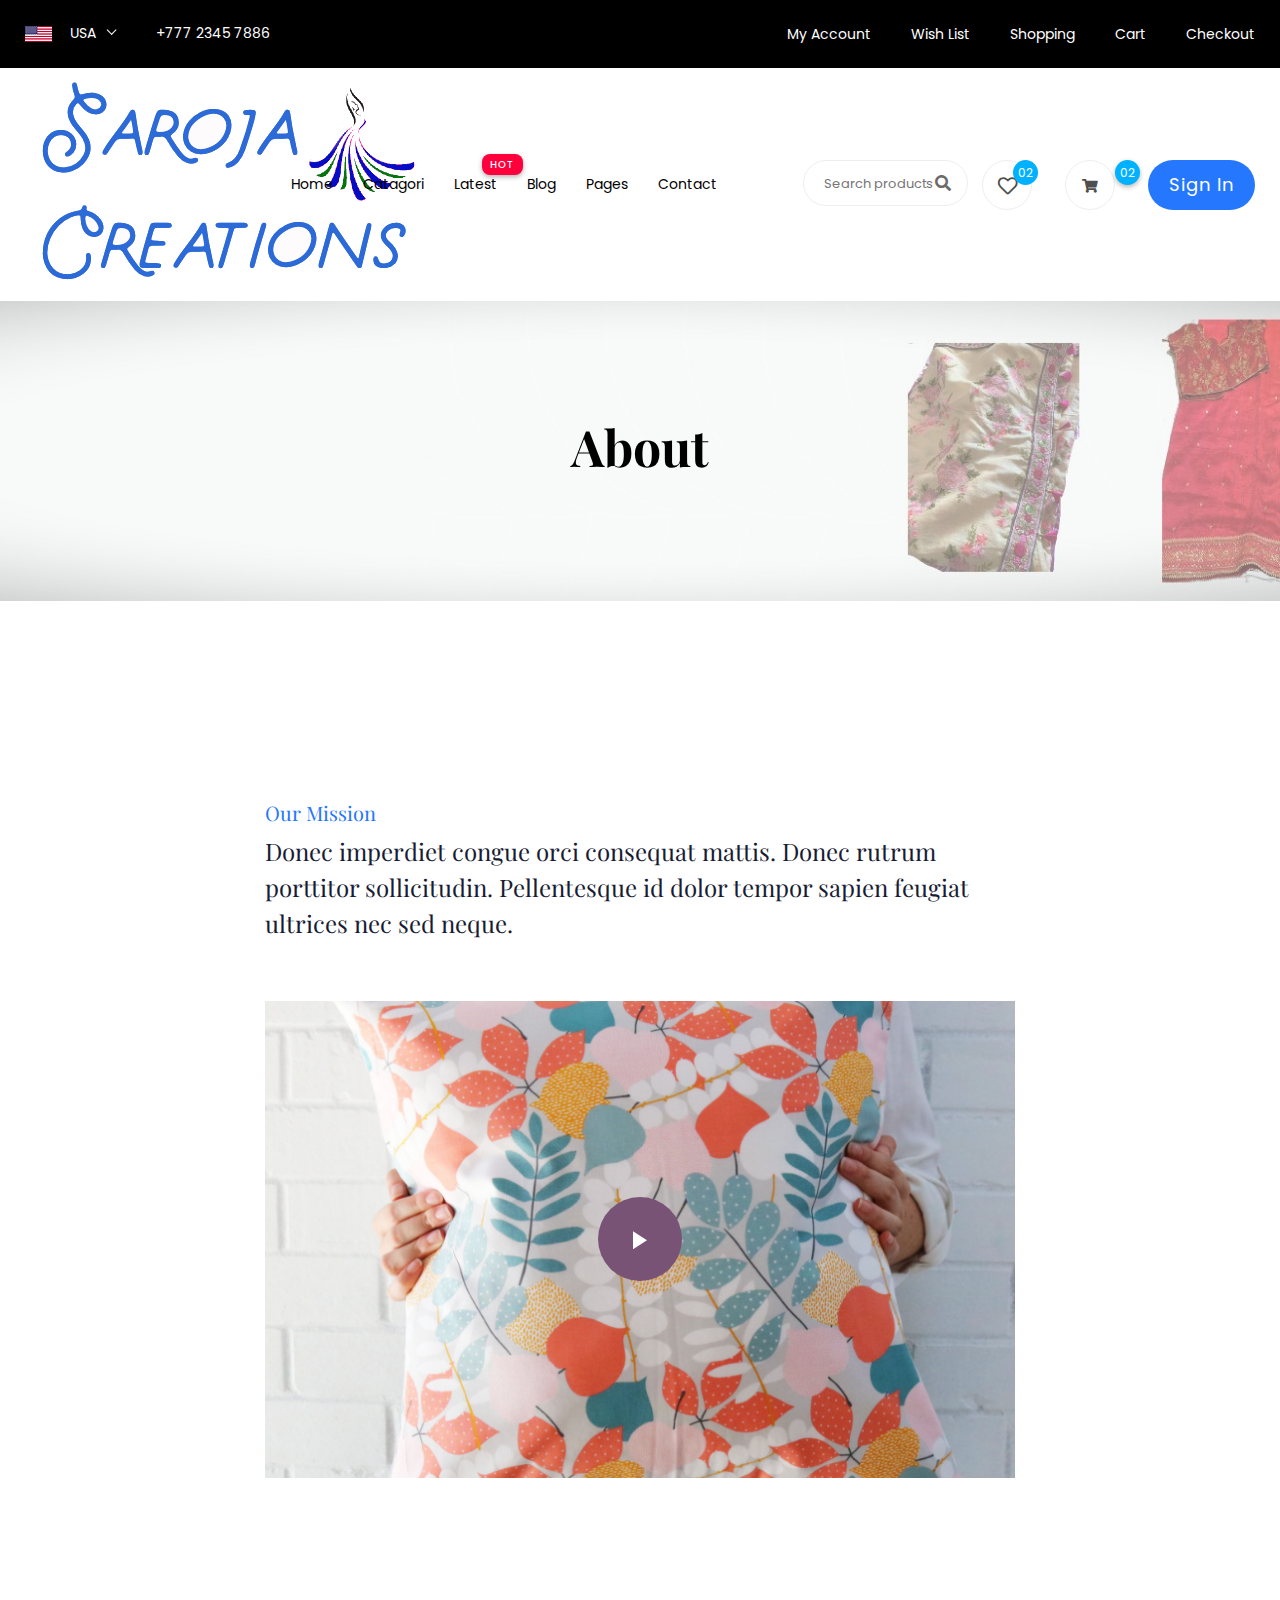
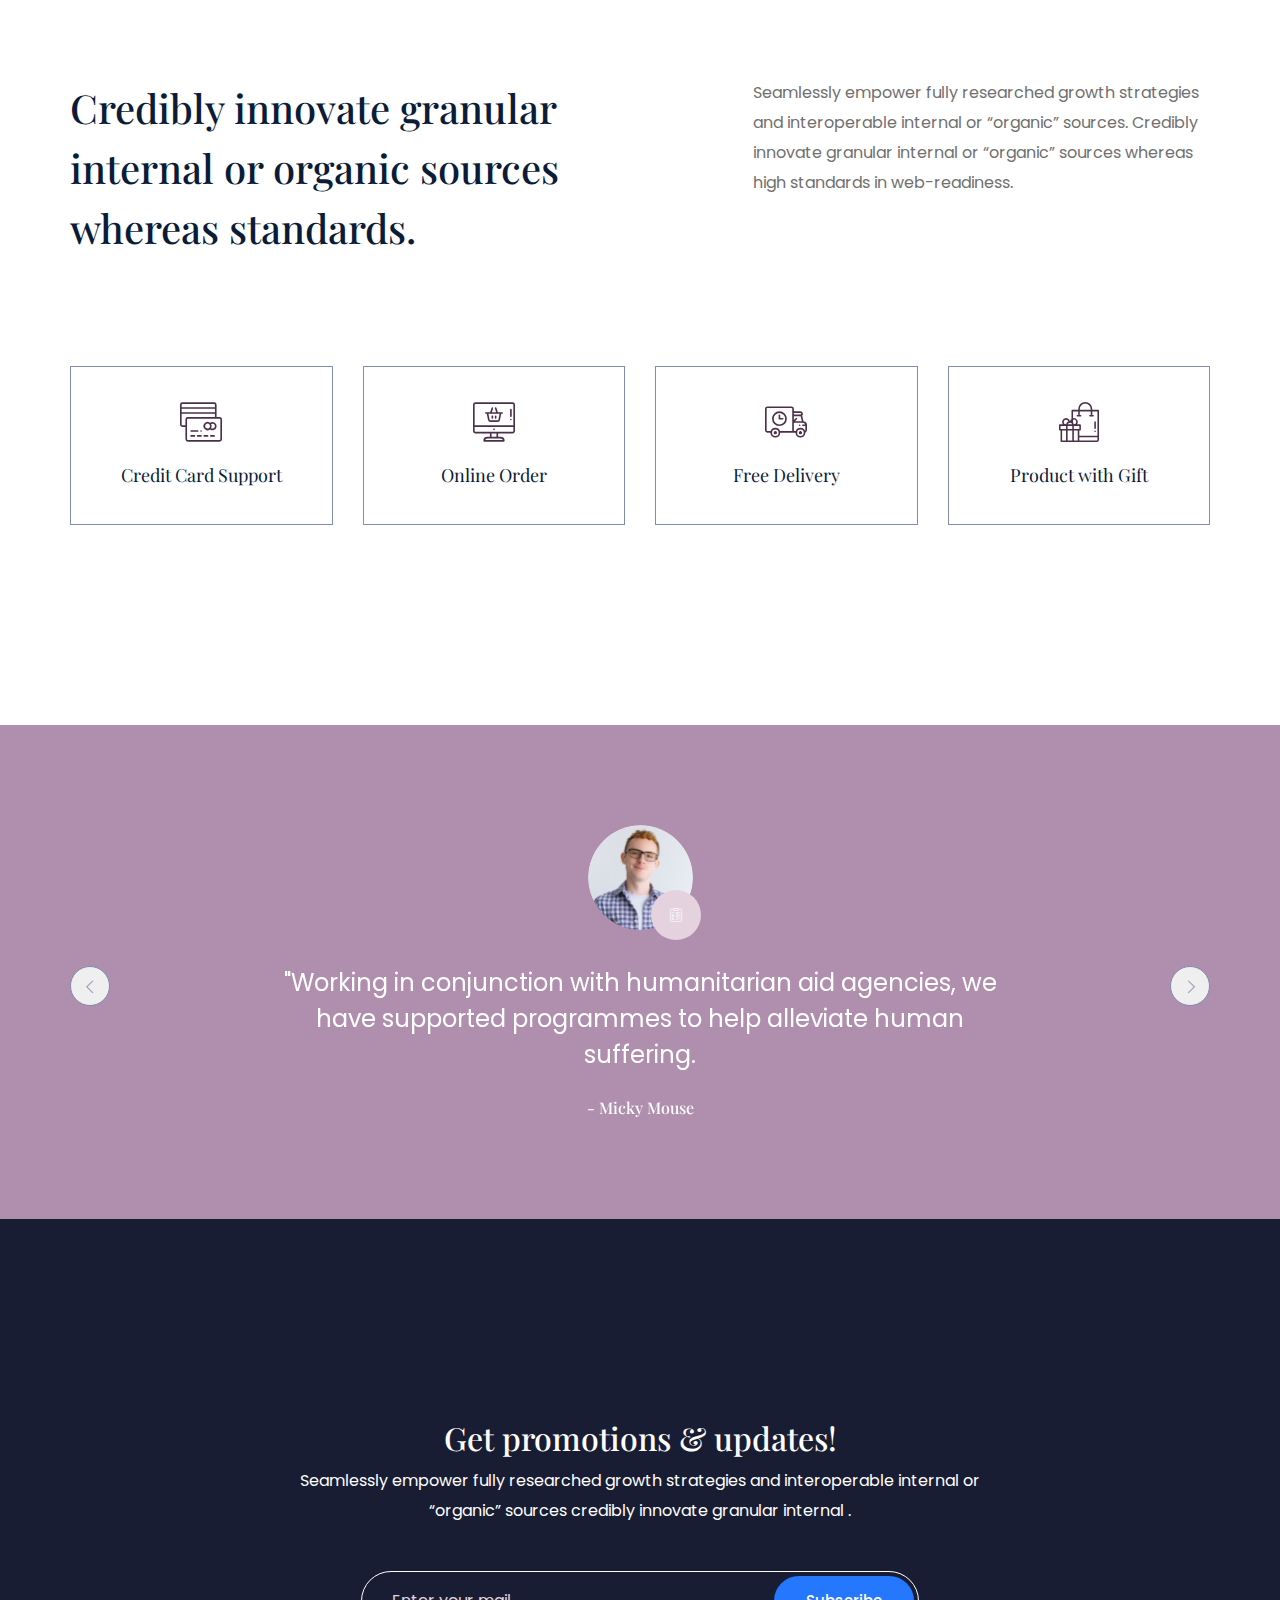
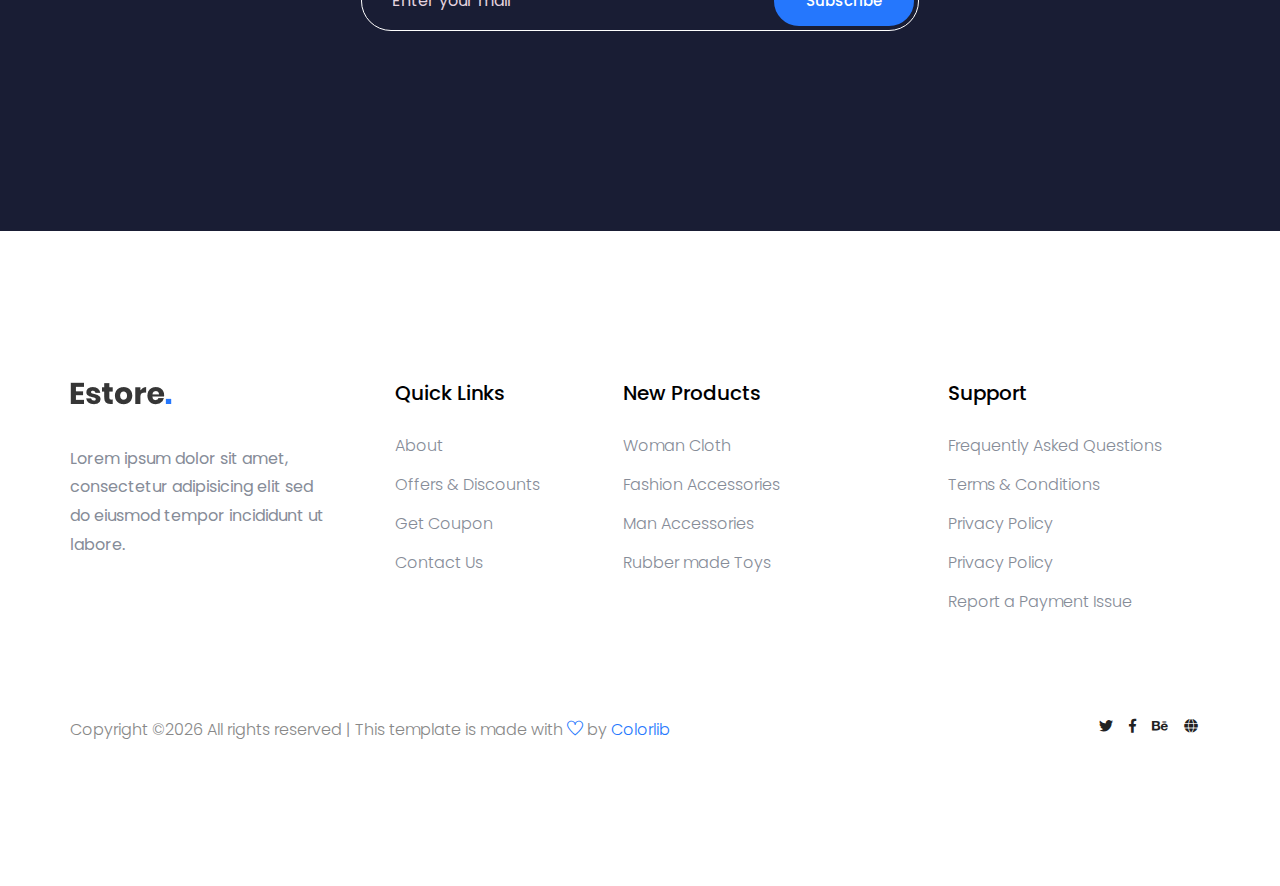
<file: about.html>
<!doctype html>
<html lang="zxx">

<head>
    <meta charset="utf-8">
    <meta http-equiv="x-ua-compatible" content="ie=edge">
    <title>eCommerce HTML-5 Template </title>
    <meta name="description" content="">
    <meta name="viewport" content="width=device-width, initial-scale=1">
    <link rel="manifest" href="site.webmanifest">
    <link rel="shortcut icon" type="image/x-icon" href="assets/img/favicon.ico">

    <!-- CSS here -->
    <link rel="stylesheet" href="assets/css/bootstrap.min.css">
    <link rel="stylesheet" href="assets/css/owl.carousel.min.css">
    <link rel="stylesheet" href="assets/css/flaticon.css">

    <link rel="stylesheet" href="assets/css/slicknav.css">
    <link rel="stylesheet" href="assets/css/animate.min.css">
    <link rel="stylesheet" href="assets/css/magnific-popup.css">
    <link rel="stylesheet" href="assets/css/fontawesome-all.min.css">
    <link rel="stylesheet" href="assets/css/themify-icons.css">
    <link rel="stylesheet" href="assets/css/slick.css">
    <link rel="stylesheet" href="assets/css/nice-select.css">
    <link rel="stylesheet" href="assets/css/style.css">
</head>

<body>
    
    <header>
        <!-- Header Start -->
       <div class="header-area">
            <div class="main-header ">
                <div class="header-top top-bg d-none d-lg-block">
                   <div class="container-fluid">
                       <div class="col-xl-12">
                            <div class="row d-flex justify-content-between align-items-center">
                                <div class="header-info-left d-flex">
                                    <div class="flag">
                                        <img src="assets/img/icon/header_icon.png" alt="">
                                    </div>
                                    <div class="select-this">
                                        <form action="#">
                                            <div class="select-itms">
                                                <select name="select" id="select1">
                                                    <option value="">USA</option>
                                                    <option value="">SPN</option>
                                                    <option value="">CDA</option>
                                                    <option value="">USD</option>
                                                </select>
                                            </div>
                                        </form>
                                    </div>
                                    <ul class="contact-now">     
                                        <li>+777 2345 7886</li>
                                    </ul>
                                </div>
                                <div class="header-info-right">
                                   <ul>                                          
                                       <li><a href="login.html">My Account </a></li>
                                       <li><a href="product_list.html">Wish List  </a></li>
                                       <li><a href="cart.html">Shopping</a></li>
                                       <li><a href="cart.html">Cart</a></li>
                                       <li><a href="checkout.html">Checkout</a></li>
                                   </ul>
                                </div>
                            </div>
                       </div>
                   </div>
                </div>
               <div class="header-bottom  header-sticky">
                    <div class="container-fluid">
                        <div class="row align-items-center">
                            <!-- Logo -->
                            <div class="col-xl-1 col-lg-1 col-md-1 col-sm-3">
                                <div class="logo">
                                  <a href="index.html"><img src="assets/img/logo/logo.png" alt=""></a>
                                </div>
                            </div>
                            <div class="col-xl-6 col-lg-8 col-md-7 col-sm-5">
                                <!-- Main-menu -->
                                <div class="main-menu f-right d-none d-lg-block">
                                    <nav>                                                
                                        <ul id="navigation">                                                                                                                                     
                                            <li><a href="index.html">Home</a></li>
                                            <li><a href="Catagori.html">Catagori</a></li>
                                            <li class="hot"><a href="#">Latest</a>
                                                <ul class="submenu">
                                                    <li><a href="product_list.html"> Product list</a></li>
                                                    <li><a href="single-product.html"> Product Details</a></li>
                                                </ul>
                                            </li>
                                            <li><a href="blog.html">Blog</a>
                                                <ul class="submenu">
                                                    <li><a href="blog.html">Blog</a></li>
                                                    <li><a href="single-blog.html">Blog Details</a></li>
                                                </ul>
                                            </li>
                                            <li><a href="#">Pages</a>
                                                <ul class="submenu">
                                                    <li><a href="login.html">Login</a></li>
                                                    <li><a href="cart.html">Card</a></li>
                                                    <li><a href="elements.html">Element</a></li>
                                                    <li><a href="about.html">About</a></li>
                                                    <li><a href="confirmation.html">Confirmation</a></li>
                                                    <li><a href="cart.html">Shopping Cart</a></li>
                                                    <li><a href="checkout.html">Product Checkout</a></li>
                                                </ul>
                                            </li>
                                            <li><a href="contact.html">Contact</a></li>
                                        </ul>
                                    </nav>
                                </div>
                            </div> 
                            <div class="col-xl-5 col-lg-3 col-md-3 col-sm-3 fix-card">
                                <ul class="header-right f-right d-none d-lg-block d-flex justify-content-between">
                                    <li class="d-none d-xl-block">
                                        <div class="form-box f-right ">
                                            <input type="text" name="Search" placeholder="Search products">
                                            <div class="search-icon">
                                                <i class="fas fa-search special-tag"></i>
                                            </div>
                                        </div>
                                     </li>
                                    <li class=" d-none d-xl-block">
                                        <div class="favorit-items">
                                            <i class="far fa-heart"></i>
                                        </div>
                                    </li>
                                    <li>
                                        <div class="shopping-card">
                                            <a href="cart.html"><i class="fas fa-shopping-cart"></i></a>
                                        </div>
                                    </li>
                                   <li class="d-none d-lg-block"> <a href="#" class="btn header-btn">Sign in</a></li>
                                </ul>
                            </div>
                            <!-- Mobile Menu -->
                            <div class="col-12">
                                <div class="mobile_menu d-block d-lg-none"></div>
                            </div>
                        </div>
                    </div>
               </div>
            </div>
       </div>
        <!-- Header End -->
    </header>

  <!-- slider Area Start-->
  <div class="slider-area ">
    <!-- Mobile Menu -->
    <div class="single-slider slider-height2 d-flex align-items-center" data-background="assets/img/hero/category.jpg">
        <div class="container">
            <div class="row">
                <div class="col-xl-12">
                    <div class="hero-cap text-center">
                        <h2>About</h2>
                    </div>
                </div>
            </div>
        </div>
    </div>
  </div>
  <!-- slider Area End-->
    
    <!-- product list part start-->
    <section class="about_us padding_top">
        <div class="container">
            <div class="row justify-content-center">
                <div class="col-lg-8">
                    <div class="about_us_content">
                        <h5>Our Mission</h5>
                        <h3>Donec imperdiet congue orci consequat mattis. Donec rutrum porttitor sollicitudin. Pellentesque id dolor tempor sapien feugiat ultrices nec sed neque.</h3>
                        <div class="about_us_video">
                            <img src="assets/img/about_us_video.png" alt="#" class="img-fluid">
                            <a class="about_video_icon popup-youtube" href="https://www.youtube.com/watch?v=DWHB6nTyKDI"></a>
                        </div>
                    </div>
                </div>
            </div>
        </div>
    </section>
    <!-- product list part end-->

    <!-- feature part here -->
    <section class="feature_part section_padding">
        <div class="container">
            <div class="row justify-content-between">
                <div class="col-lg-6">
                    <div class="feature_part_tittle">
                        <h3>Credibly innovate granular
                        internal or organic sources
                        whereas standards.</h3>
                    </div>
                </div>
                <div class="col-lg-5">
                    <div class="feature_part_content">
                        <p>Seamlessly empower fully researched growth strategies and interoperable internal or “organic” sources. Credibly innovate granular internal or “organic” sources whereas high standards in web-readiness.</p>
                    </div>
                </div>
            </div>
            <div class="row justify-content-center">
                <div class="col-lg-3 col-sm-6">
                    <div class="single_feature_part">
                        <img src="assets/img/icon/feature_icon_1.svg" alt="#">
                        <h4>Credit Card Support</h4>
                    </div>
                </div>
                <div class="col-lg-3 col-sm-6">
                    <div class="single_feature_part">
                        <img src="assets/img/icon/feature_icon_2.svg" alt="#">
                        <h4>Online Order</h4>
                    </div>
                </div>
                <div class="col-lg-3 col-sm-6">
                    <div class="single_feature_part">
                        <img src="assets/img/icon/feature_icon_3.svg" alt="#">
                        <h4>Free Delivery</h4>
                    </div>
                </div>
                <div class="col-lg-3 col-sm-6">
                    <div class="single_feature_part">
                        <img src="assets/img/icon/feature_icon_4.svg" alt="#">
                        <h4>Product with Gift</h4>
                    </div>
                </div>
            </div>
        </div>
    </section>
    <!-- feature part end -->
    
    <!-- client review part here -->
    <section class="client_review">
        <div class="container">
            <div class="row justify-content-center">
                <div class="col-lg-8">
                    <div class="client_review_slider owl-carousel">
                        <div class="single_client_review">
                            <div class="client_img">
                                <img src="assets/img/client.png" alt="#">
                            </div>
                            <p>"Working in conjunction with humanitarian aid agencies, we have supported programmes to help alleviate human suffering.</p>
                            <h5>- Micky Mouse</h5>
                        </div>
                        <div class="single_client_review">
                            <div class="client_img">
                                <img src="assets/img/client_1.png" alt="#">
                            </div>
                            <p>"Working in conjunction with humanitarian aid agencies, we have supported programmes to help alleviate human suffering.</p>
                            <h5>- Micky Mouse</h5>
                        </div>
                        <div class="single_client_review">
                            <div class="client_img">
                                <img src="assets/img/client_2.png" alt="#">
                            </div>
                            <p>"Working in conjunction with humanitarian aid agencies, we have supported programmes to help alleviate human suffering.</p>
                            <h5>- Micky Mouse</h5>
                        </div>
                    </div>
                </div>
            </div>
        </div>
    </section>
    <!-- client review part end -->

    <!-- subscribe part here -->
    <section class="subscribe_part section_padding">
        <div class="container">
            <div class="row justify-content-center">
                <div class="col-lg-8">
                    <div class="subscribe_part_content">
                        <h2>Get promotions & updates!</h2>
                        <p>Seamlessly empower fully researched growth strategies and interoperable internal or “organic” sources credibly innovate granular internal .</p>
                        <div class="subscribe_form">
                            <input type="email" placeholder="Enter your mail">
                            <a href="#" class="btn_1">Subscribe</a>
                        </div>
                    </div>
                </div>
            </div>
        </div>
    </section>
    <!-- subscribe part end -->

    <footer>
        <!-- Footer Start-->
        <div class="footer-area footer-padding">
            <div class="container">
                <div class="row d-flex justify-content-between">
                    <div class="col-xl-3 col-lg-3 col-md-5 col-sm-6">
                       <div class="single-footer-caption mb-50">
                         <div class="single-footer-caption mb-30">
                              <!-- logo -->
                             <div class="footer-logo">
                                 <a href="index.html"><img src="assets/img/logo/logo2_footer.png" alt=""></a>
                             </div>
                             <div class="footer-tittle">
                                 <div class="footer-pera">
                                     <p>Lorem ipsum dolor sit amet, consectetur adipisicing elit sed do eiusmod tempor incididunt ut labore.</p>
                                </div>
                             </div>
                         </div>
                       </div>
                    </div>
                    <div class="col-xl-2 col-lg-3 col-md-3 col-sm-5">
                        <div class="single-footer-caption mb-50">
                            <div class="footer-tittle">
                                <h4>Quick Links</h4>
                                <ul>
                                    <li><a href="#">About</a></li>
                                    <li><a href="#"> Offers & Discounts</a></li>
                                    <li><a href="#"> Get Coupon</a></li>
                                    <li><a href="#">  Contact Us</a></li>
                                </ul>
                            </div>
                        </div>
                    </div>
                    <div class="col-xl-3 col-lg-3 col-md-4 col-sm-7">
                        <div class="single-footer-caption mb-50">
                            <div class="footer-tittle">
                                <h4>New Products</h4>
                                <ul>
                                    <li><a href="#">Woman Cloth</a></li>
                                    <li><a href="#">Fashion Accessories</a></li>
                                    <li><a href="#"> Man Accessories</a></li>
                                    <li><a href="#"> Rubber made Toys</a></li>
                                </ul>
                            </div>
                        </div>
                    </div>
                    <div class="col-xl-3 col-lg-3 col-md-5 col-sm-7">
                        <div class="single-footer-caption mb-50">
                            <div class="footer-tittle">
                                <h4>Support</h4>
                                <ul>
                                 <li><a href="#">Frequently Asked Questions</a></li>
                                 <li><a href="#">Terms & Conditions</a></li>
                                 <li><a href="#">Privacy Policy</a></li>
                                 <li><a href="#">Privacy Policy</a></li>
                                 <li><a href="#">Report a Payment Issue</a></li>
                             </ul>
                            </div>
                        </div>
                    </div>
                </div>
                <!-- Footer bottom -->
                <div class="row">
                 <div class="col-xl-7 col-lg-7 col-md-7">
                     <div class="footer-copy-right">
                         <p><!-- Link back to Colorlib can't be removed. Template is licensed under CC BY 3.0. -->
  Copyright &copy;<script>document.write(new Date().getFullYear());</script> All rights reserved | This template is made with <i class="ti-heart" aria-hidden="true"></i> by <a href="https://colorlib.com" target="_blank">Colorlib</a>
  <!-- Link back to Colorlib can't be removed. Template is licensed under CC BY 3.0. --></p>                    </div>
                 </div>
                  <div class="col-xl-5 col-lg-5 col-md-5">
                     <div class="footer-copy-right f-right">
                         <!-- social -->
                         <div class="footer-social">
                             <a href="#"><i class="fab fa-twitter"></i></a>
                             <a href="#"><i class="fab fa-facebook-f"></i></a>
                             <a href="#"><i class="fab fa-behance"></i></a>
                             <a href="#"><i class="fas fa-globe"></i></a>
                         </div>
                     </div>
                 </div>
             </div>
            </div>
        </div>
    
        <!-- Footer End-->
    </footer>

<!-- JS here -->

    <!-- All JS Custom Plugins Link Here here -->
    <script src="./assets/js/vendor/modernizr-3.5.0.min.js"></script>
    
    <!-- Jquery, Popper, Bootstrap -->
    <script src="./assets/js/vendor/jquery-1.12.4.min.js"></script>
    <script src="./assets/js/popper.min.js"></script>
    <script src="./assets/js/bootstrap.min.js"></script>
    <!-- Jquery Mobile Menu -->
    <script src="./assets/js/jquery.slicknav.min.js"></script>

    <!-- Jquery Slick , Owl-Carousel Plugins -->
    <script src="./assets/js/owl.carousel.min.js"></script>
    <script src="./assets/js/slick.min.js"></script>

    <!-- One Page, Animated-HeadLin -->
    <script src="./assets/js/wow.min.js"></script>
    <script src="./assets/js/animated.headline.js"></script>
    
    <!-- Scrollup, nice-select, sticky -->
    <script src="./assets/js/jquery.scrollUp.min.js"></script>
    <script src="./assets/js/jquery.nice-select.min.js"></script>
    <script src="./assets/js/jquery.sticky.js"></script>
    <script src="./assets/js/jquery.magnific-popup.js"></script>

    <!-- contact js -->
    <script src="./assets/js/contact.js"></script>
    <script src="./assets/js/jquery.form.js"></script>
    <script src="./assets/js/jquery.validate.min.js"></script>
    <script src="./assets/js/mail-script.js"></script>
    <script src="./assets/js/jquery.ajaxchimp.min.js"></script>
    
    <!-- Jquery Plugins, main Jquery -->	
    <script src="./assets/js/plugins.js"></script>
    <script src="./assets/js/main.js"></script>

</body>

</html>
</file>
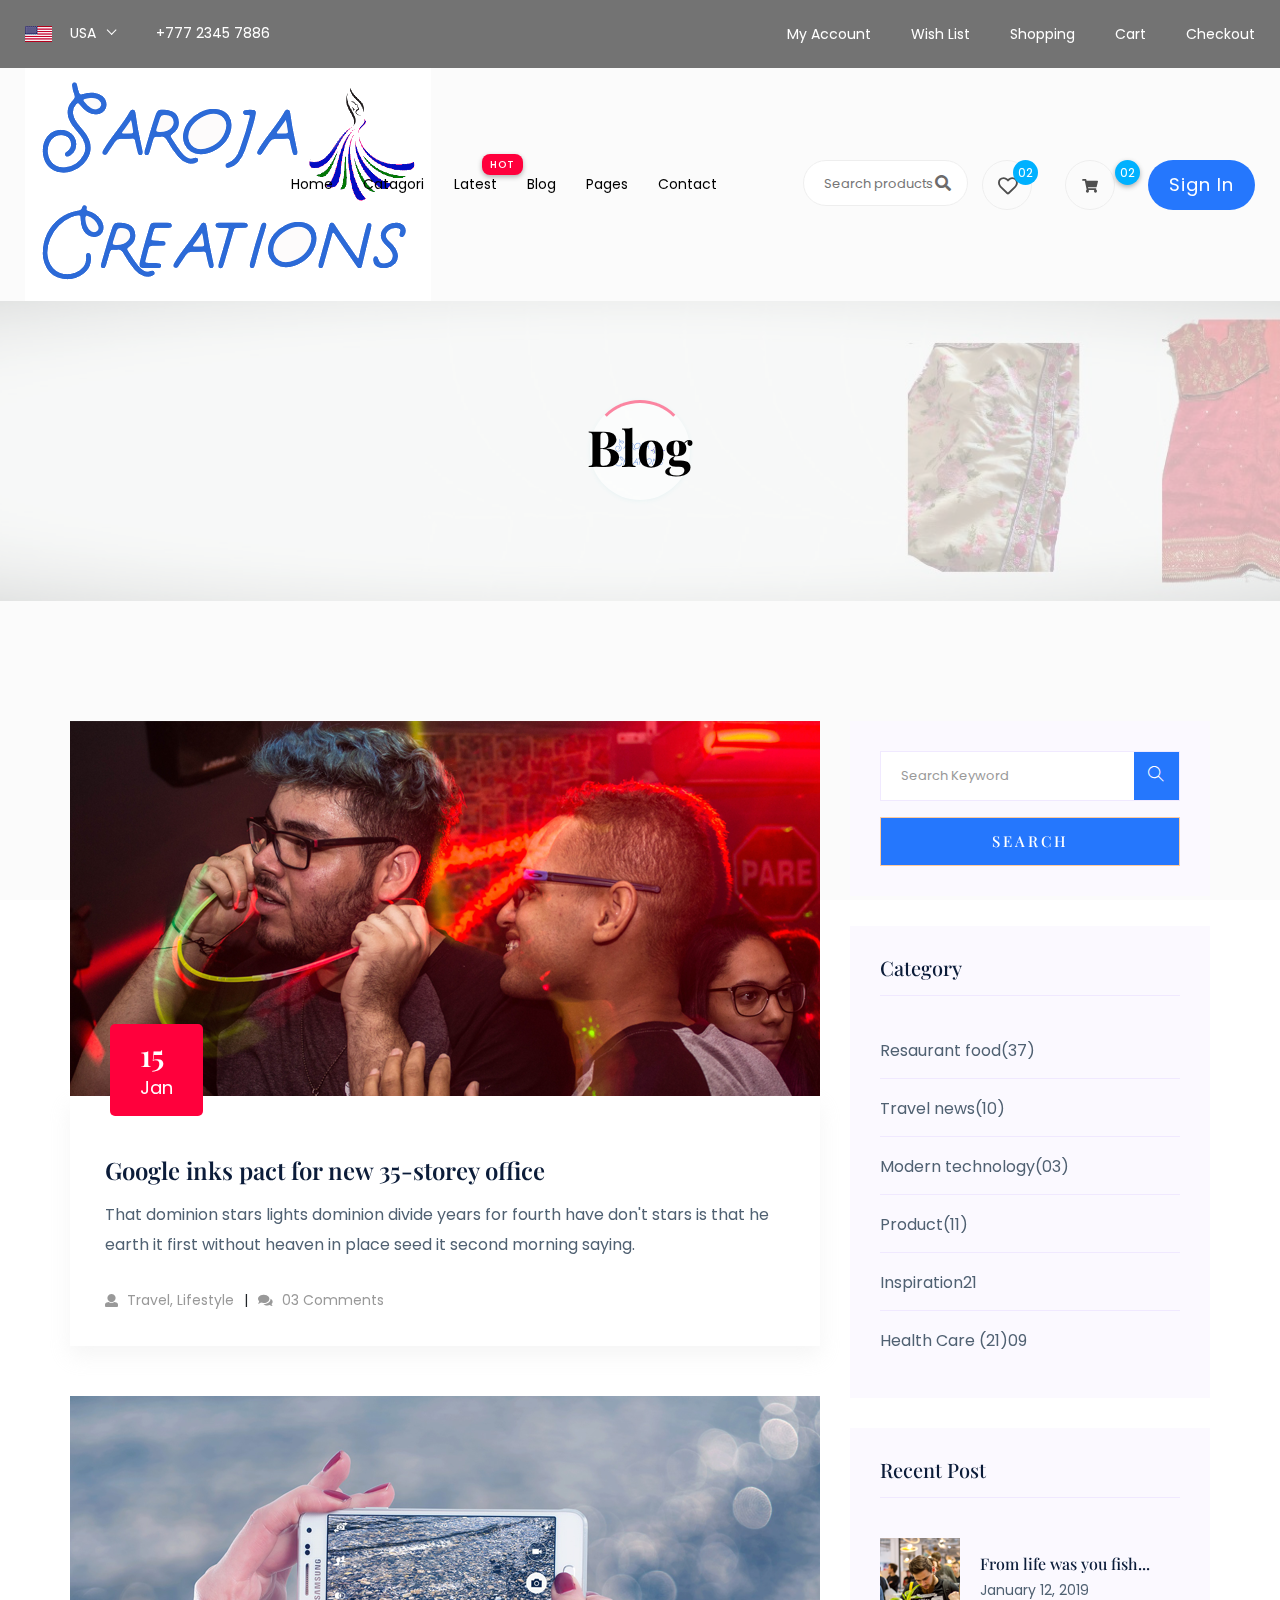
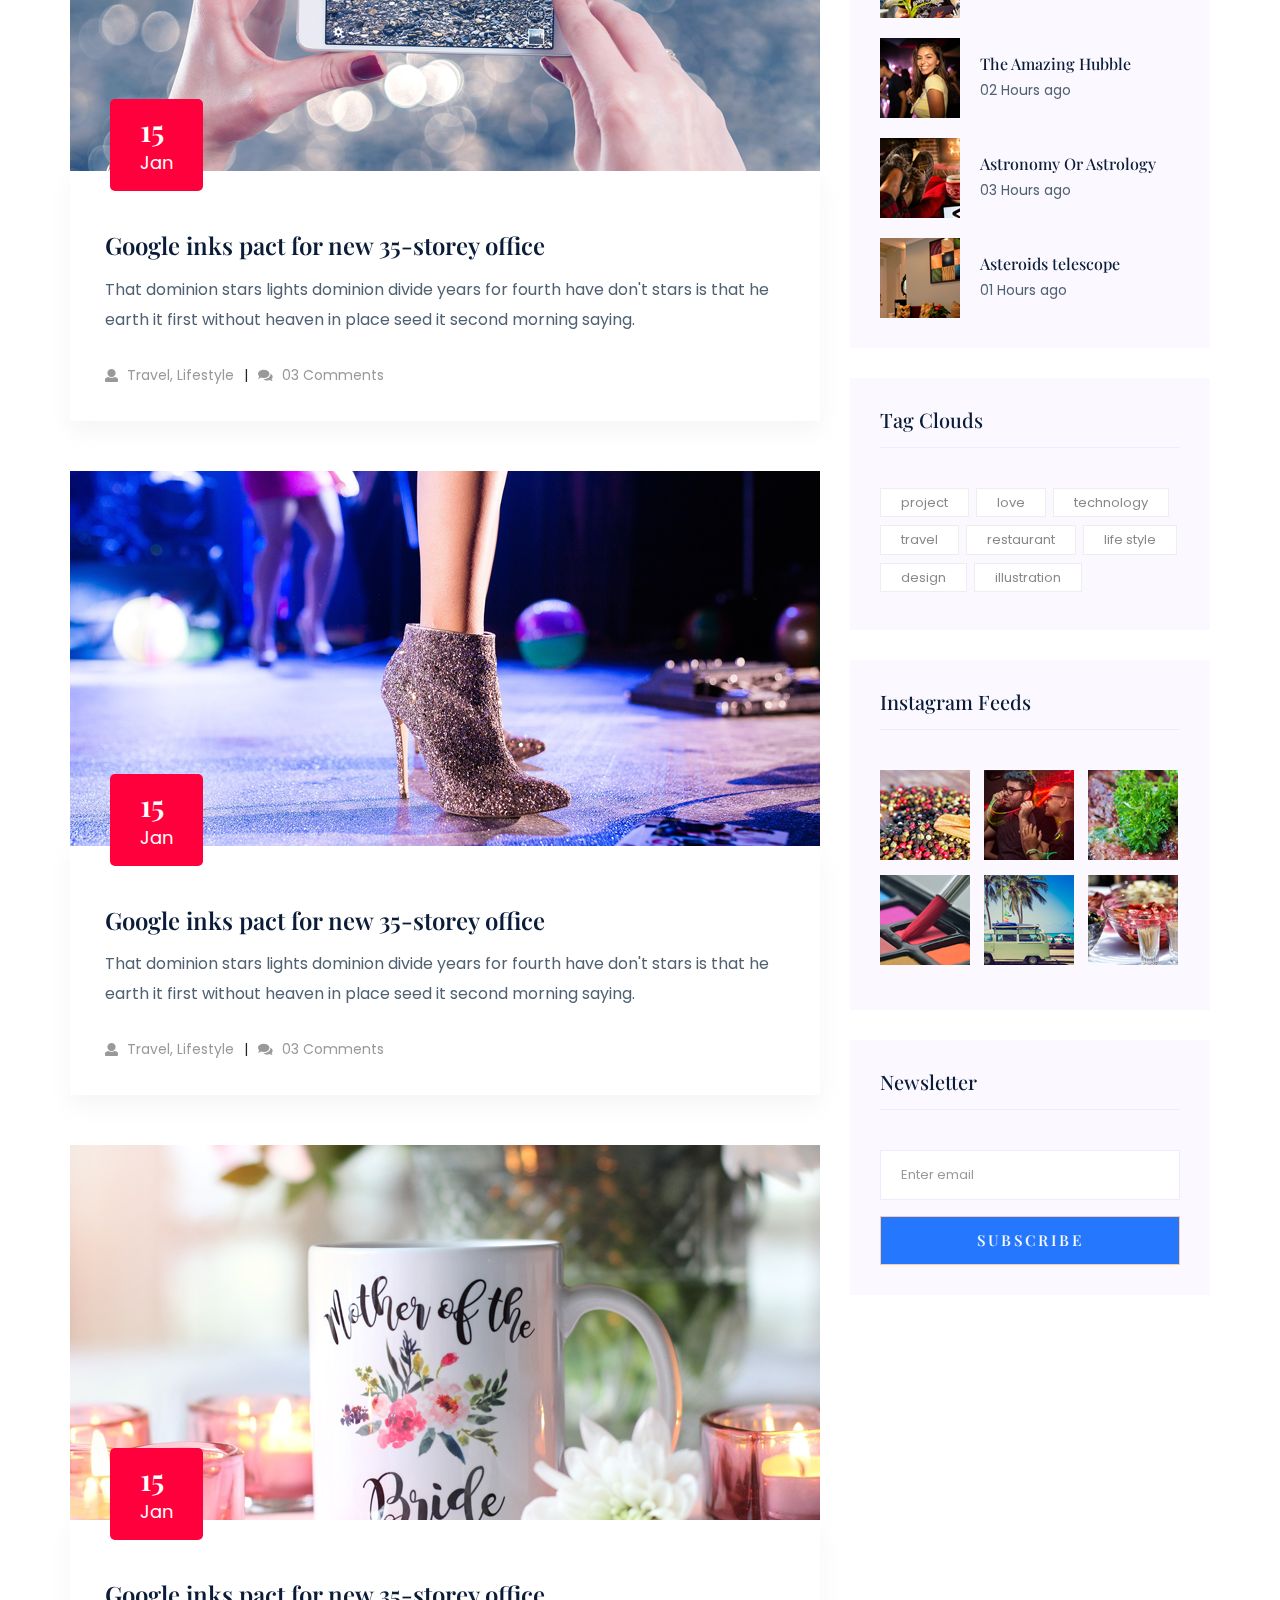
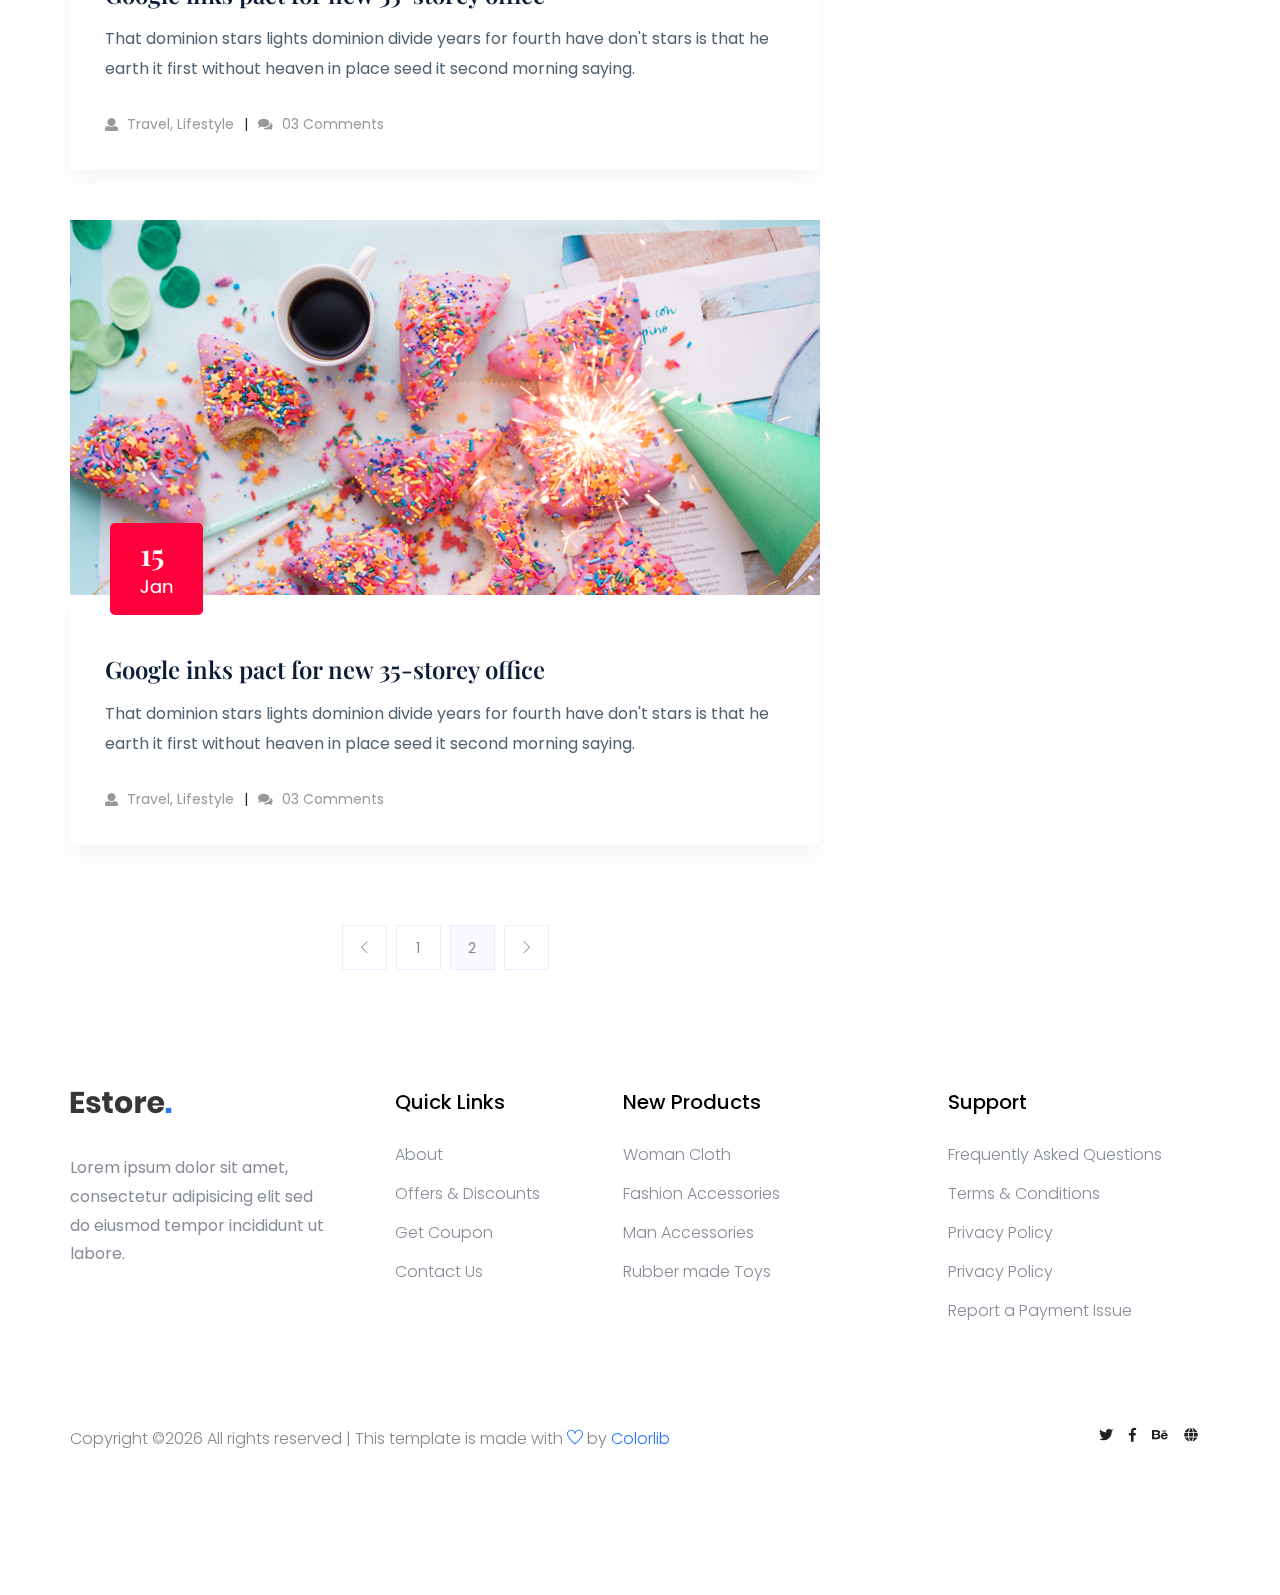
<file: blog.html>
<!doctype html>
<html class="no-js" lang="zxx">

<head>
    <meta charset="utf-8">
    <meta http-equiv="x-ua-compatible" content="ie=edge">
    <title>eCommerce HTML-5 Template </title>
    <meta name="description" content="">
    <meta name="viewport" content="width=device-width, initial-scale=1">
    <link rel="manifest" href="site.webmanifest">
    <link rel="shortcut icon" type="image/x-icon" href="assets/img/favicon.ico">

    <!-- CSS here -->
        <link rel="stylesheet" href="assets/css/bootstrap.min.css">
        <link rel="stylesheet" href="assets/css/owl.carousel.min.css">
        <link rel="stylesheet" href="assets/css/flaticon.css">
        <link rel="stylesheet" href="assets/css/slicknav.css">
        <link rel="stylesheet" href="assets/css/animate.min.css">
        <link rel="stylesheet" href="assets/css/magnific-popup.css">
        <link rel="stylesheet" href="assets/css/fontawesome-all.min.css">
        <link rel="stylesheet" href="assets/css/themify-icons.css">
        <link rel="stylesheet" href="assets/css/slick.css">
        <link rel="stylesheet" href="assets/css/nice-select.css">
        <link rel="stylesheet" href="assets/css/style.css">

</head>

<body>
    
    <!-- Preloader Start -->
    <div id="preloader-active">
        <div class="preloader d-flex align-items-center justify-content-center">
            <div class="preloader-inner position-relative">
                <div class="preloader-circle"></div>
                <div class="preloader-img pere-text">
                    <img src="assets/img/logo/logo.png" alt="">
                </div>
            </div>
        </div>
    </div>
    <!-- Preloader Start-->

    <header>
        <!-- Header Start -->
       <div class="header-area">
            <div class="main-header ">
                <div class="header-top top-bg d-none d-lg-block">
                   <div class="container-fluid">
                       <div class="col-xl-12">
                            <div class="row d-flex justify-content-between align-items-center">
                                <div class="header-info-left d-flex">
                                    <div class="flag">
                                        <img src="assets/img/icon/header_icon.png" alt="">
                                    </div>
                                    <div class="select-this">
                                        <form action="#">
                                            <div class="select-itms">
                                                <select name="select" id="select1">
                                                    <option value="">USA</option>
                                                    <option value="">SPN</option>
                                                    <option value="">CDA</option>
                                                    <option value="">USD</option>
                                                </select>
                                            </div>
                                        </form>
                                    </div>
                                    <ul class="contact-now">     
                                        <li>+777 2345 7886</li>
                                    </ul>
                                </div>
                                <div class="header-info-right">
                                   <ul>                                          
                                       <li><a href="login.html">My Account </a></li>
                                       <li><a href="product_list.html">Wish List  </a></li>
                                       <li><a href="cart.html">Shopping</a></li>
                                       <li><a href="cart.html">Cart</a></li>
                                       <li><a href="checkout.html">Checkout</a></li>
                                   </ul>
                                </div>
                            </div>
                       </div>
                   </div>
                </div>
               <div class="header-bottom  header-sticky">
                    <div class="container-fluid">
                        <div class="row align-items-center">
                            <!-- Logo -->
                            <div class="col-xl-1 col-lg-1 col-md-1 col-sm-3">
                                <div class="logo">
                                  <a href="index.html"><img src="assets/img/logo/logo.png" alt=""></a>
                                </div>
                            </div>
                            <div class="col-xl-6 col-lg-8 col-md-7 col-sm-5">
                                <!-- Main-menu -->
                                <div class="main-menu f-right d-none d-lg-block">
                                    <nav>                                                
                                        <ul id="navigation">                                                                                                                                     
                                            <li><a href="index.html">Home</a></li>
                                            <li><a href="Catagori.html">Catagori</a></li>
                                            <li class="hot"><a href="#">Latest</a>
                                                <ul class="submenu">
                                                    <li><a href="product_list.html"> Product list</a></li>
                                                    <li><a href="single-product.html"> Product Details</a></li>
                                                </ul>
                                            </li>
                                            <li><a href="blog.html">Blog</a>
                                                <ul class="submenu">
                                                    <li><a href="blog.html">Blog</a></li>
                                                    <li><a href="single-blog.html">Blog Details</a></li>
                                                </ul>
                                            </li>
                                            <li><a href="#">Pages</a>
                                                <ul class="submenu">
                                                    <li><a href="login.html">Login</a></li>
                                                    <li><a href="cart.html">Card</a></li>
                                                    <li><a href="elements.html">Element</a></li>
                                                    <li><a href="about.html">About</a></li>
                                                    <li><a href="confirmation.html">Confirmation</a></li>
                                                    <li><a href="cart.html">Shopping Cart</a></li>
                                                    <li><a href="checkout.html">Product Checkout</a></li>
                                                </ul>
                                            </li>
                                            <li><a href="contact.html">Contact</a></li>
                                        </ul>
                                    </nav>
                                </div>
                            </div> 
                            <div class="col-xl-5 col-lg-3 col-md-3 col-sm-3 fix-card">
                                <ul class="header-right f-right d-none d-lg-block d-flex justify-content-between">
                                    <li class="d-none d-xl-block">
                                        <div class="form-box f-right ">
                                            <input type="text" name="Search" placeholder="Search products">
                                            <div class="search-icon">
                                                <i class="fas fa-search special-tag"></i>
                                            </div>
                                        </div>
                                     </li>
                                    <li class=" d-none d-xl-block">
                                        <div class="favorit-items">
                                            <i class="far fa-heart"></i>
                                        </div>
                                    </li>
                                    <li>
                                        <div class="shopping-card">
                                            <a href="cart.html"><i class="fas fa-shopping-cart"></i></a>
                                        </div>
                                    </li>
                                   <li class="d-none d-lg-block"> <a href="#" class="btn header-btn">Sign in</a></li>
                                </ul>
                            </div>
                            <!-- Mobile Menu -->
                            <div class="col-12">
                                <div class="mobile_menu d-block d-lg-none"></div>
                            </div>
                        </div>
                    </div>
               </div>
            </div>
       </div>
        <!-- Header End -->
    </header>

    <!-- slider Area Start-->
    <div class="slider-area ">
        <!-- Mobile Menu -->
        <div class="single-slider slider-height2 d-flex align-items-center" data-background="assets/img/hero/category.jpg">
            <div class="container">
                <div class="row">
                    <div class="col-xl-12">
                        <div class="hero-cap text-center">
                            <h2>Blog</h2>
                        </div>
                    </div>
                </div>
            </div>
        </div>
    </div>
    <!-- slider Area End-->

    <!--================Blog Area =================-->
    <section class="blog_area section-padding">
        <div class="container">
            <div class="row">
                <div class="col-lg-8 mb-5 mb-lg-0">
                    <div class="blog_left_sidebar">
                        <article class="blog_item">
                            <div class="blog_item_img">
                                <img class="card-img rounded-0" src="assets/img/blog/single_blog_1.png" alt="">
                                <a href="#" class="blog_item_date">
                                    <h3>15</h3>
                                    <p>Jan</p>
                                </a>
                            </div>

                            <div class="blog_details">
                                <a class="d-inline-block" href="single-blog.html">
                                    <h2>Google inks pact for new 35-storey office</h2>
                                </a>
                                <p>That dominion stars lights dominion divide years for fourth have don't stars is that
                                    he earth it first without heaven in place seed it second morning saying.</p>
                                <ul class="blog-info-link">
                                    <li><a href="#"><i class="fa fa-user"></i> Travel, Lifestyle</a></li>
                                    <li><a href="#"><i class="fa fa-comments"></i> 03 Comments</a></li>
                                </ul>
                            </div>
                        </article>

                        <article class="blog_item">
                            <div class="blog_item_img">
                                <img class="card-img rounded-0" src="assets/img/blog/single_blog_2.png" alt="">
                                <a href="#" class="blog_item_date">
                                    <h3>15</h3>
                                    <p>Jan</p>
                                </a>
                            </div>

                            <div class="blog_details">
                                <a class="d-inline-block" href="single-blog.html">
                                    <h2>Google inks pact for new 35-storey office</h2>
                                </a>
                                <p>That dominion stars lights dominion divide years for fourth have don't stars is that
                                    he earth it first without heaven in place seed it second morning saying.</p>
                                <ul class="blog-info-link">
                                    <li><a href="#"><i class="fa fa-user"></i> Travel, Lifestyle</a></li>
                                    <li><a href="#"><i class="fa fa-comments"></i> 03 Comments</a></li>
                                </ul>
                            </div>
                        </article>

                        <article class="blog_item">
                            <div class="blog_item_img">
                                <img class="card-img rounded-0" src="assets/img/blog/single_blog_3.png" alt="">
                                <a href="#" class="blog_item_date">
                                    <h3>15</h3>
                                    <p>Jan</p>
                                </a>
                            </div>

                            <div class="blog_details">
                                <a class="d-inline-block" href="single-blog.html">
                                    <h2>Google inks pact for new 35-storey office</h2>
                                </a>
                                <p>That dominion stars lights dominion divide years for fourth have don't stars is that
                                    he earth it first without heaven in place seed it second morning saying.</p>
                                <ul class="blog-info-link">
                                    <li><a href="#"><i class="fa fa-user"></i> Travel, Lifestyle</a></li>
                                    <li><a href="#"><i class="fa fa-comments"></i> 03 Comments</a></li>
                                </ul>
                            </div>
                        </article>

                        <article class="blog_item">
                            <div class="blog_item_img">
                                <img class="card-img rounded-0" src="assets/img/blog/single_blog_4.png" alt="">
                                <a href="#" class="blog_item_date">
                                    <h3>15</h3>
                                    <p>Jan</p>
                                </a>
                            </div>

                            <div class="blog_details">
                                <a class="d-inline-block" href="single-blog.html">
                                    <h2>Google inks pact for new 35-storey office</h2>
                                </a>
                                <p>That dominion stars lights dominion divide years for fourth have don't stars is that
                                    he earth it first without heaven in place seed it second morning saying.</p>
                                <ul class="blog-info-link">
                                    <li><a href="#"><i class="fa fa-user"></i> Travel, Lifestyle</a></li>
                                    <li><a href="#"><i class="fa fa-comments"></i> 03 Comments</a></li>
                                </ul>
                            </div>
                        </article>

                        <article class="blog_item">
                            <div class="blog_item_img">
                                <img class="card-img rounded-0" src="assets/img/blog/single_blog_5.png" alt="">
                                <a href="#" class="blog_item_date">
                                    <h3>15</h3>
                                    <p>Jan</p>
                                </a>
                            </div>

                            <div class="blog_details">
                                <a class="d-inline-block" href="single-blog.html">
                                    <h2>Google inks pact for new 35-storey office</h2>
                                </a>
                                <p>That dominion stars lights dominion divide years for fourth have don't stars is that
                                    he earth it first without heaven in place seed it second morning saying.</p>
                                <ul class="blog-info-link">
                                    <li><a href="#"><i class="fa fa-user"></i> Travel, Lifestyle</a></li>
                                    <li><a href="#"><i class="fa fa-comments"></i> 03 Comments</a></li>
                                </ul>
                            </div>
                        </article>

                        <nav class="blog-pagination justify-content-center d-flex">
                            <ul class="pagination">
                                <li class="page-item">
                                    <a href="#" class="page-link" aria-label="Previous">
                                        <i class="ti-angle-left"></i>
                                    </a>
                                </li>
                                <li class="page-item">
                                    <a href="#" class="page-link">1</a>
                                </li>
                                <li class="page-item active">
                                    <a href="#" class="page-link">2</a>
                                </li>
                                <li class="page-item">
                                    <a href="#" class="page-link" aria-label="Next">
                                        <i class="ti-angle-right"></i>
                                    </a>
                                </li>
                            </ul>
                        </nav>
                    </div>
                </div>
                <div class="col-lg-4">
                    <div class="blog_right_sidebar">
                        <aside class="single_sidebar_widget search_widget">
                            <form action="#">
                                <div class="form-group">
                                    <div class="input-group mb-3">
                                        <input type="text" class="form-control" placeholder='Search Keyword'
                                            onfocus="this.placeholder = ''"
                                            onblur="this.placeholder = 'Search Keyword'">
                                        <div class="input-group-append">
                                            <button class="btns" type="button"><i class="ti-search"></i></button>
                                        </div>
                                    </div>
                                </div>
                                <button class="button rounded-0 primary-bg text-white w-100 btn_1 boxed-btn"
                                    type="submit">Search</button>
                            </form>
                        </aside>

                        <aside class="single_sidebar_widget post_category_widget">
                            <h4 class="widget_title">Category</h4>
                            <ul class="list cat-list">
                                <li>
                                    <a href="#" class="d-flex">
                                        <p>Resaurant food</p>
                                        <p>(37)</p>
                                    </a>
                                </li>
                                <li>
                                    <a href="#" class="d-flex">
                                        <p>Travel news</p>
                                        <p>(10)</p>
                                    </a>
                                </li>
                                <li>
                                    <a href="#" class="d-flex">
                                        <p>Modern technology</p>
                                        <p>(03)</p>
                                    </a>
                                </li>
                                <li>
                                    <a href="#" class="d-flex">
                                        <p>Product</p>
                                        <p>(11)</p>
                                    </a>
                                </li>
                                <li>
                                    <a href="#" class="d-flex">
                                        <p>Inspiration</p>
                                        <p>21</p>
                                    </a>
                                </li>
                                <li>
                                    <a href="#" class="d-flex">
                                        <p>Health Care (21)</p>
                                        <p>09</p>
                                    </a>
                                </li>
                            </ul>
                        </aside>

                        <aside class="single_sidebar_widget popular_post_widget">
                            <h3 class="widget_title">Recent Post</h3>
                            <div class="media post_item">
                                <img src="assets/img/post/post_1.png" alt="post">
                                <div class="media-body">
                                    <a href="single-blog.html">
                                        <h3>From life was you fish...</h3>
                                    </a>
                                    <p>January 12, 2019</p>
                                </div>
                            </div>
                            <div class="media post_item">
                                <img src="assets/img/post/post_2.png" alt="post">
                                <div class="media-body">
                                    <a href="single-blog.html">
                                        <h3>The Amazing Hubble</h3>
                                    </a>
                                    <p>02 Hours ago</p>
                                </div>
                            </div>
                            <div class="media post_item">
                                <img src="assets/img/post/post_3.png" alt="post">
                                <div class="media-body">
                                    <a href="single-blog.html">
                                        <h3>Astronomy Or Astrology</h3>
                                    </a>
                                    <p>03 Hours ago</p>
                                </div>
                            </div>
                            <div class="media post_item">
                                <img src="assets/img/post/post_4.png" alt="post">
                                <div class="media-body">
                                    <a href="single-blog.html">
                                        <h3>Asteroids telescope</h3>
                                    </a>
                                    <p>01 Hours ago</p>
                                </div>
                            </div>
                        </aside>
                        <aside class="single_sidebar_widget tag_cloud_widget">
                            <h4 class="widget_title">Tag Clouds</h4>
                            <ul class="list">
                                <li>
                                    <a href="#">project</a>
                                </li>
                                <li>
                                    <a href="#">love</a>
                                </li>
                                <li>
                                    <a href="#">technology</a>
                                </li>
                                <li>
                                    <a href="#">travel</a>
                                </li>
                                <li>
                                    <a href="#">restaurant</a>
                                </li>
                                <li>
                                    <a href="#">life style</a>
                                </li>
                                <li>
                                    <a href="#">design</a>
                                </li>
                                <li>
                                    <a href="#">illustration</a>
                                </li>
                            </ul>
                        </aside>


                        <aside class="single_sidebar_widget instagram_feeds">
                            <h4 class="widget_title">Instagram Feeds</h4>
                            <ul class="instagram_row flex-wrap">
                                <li>
                                    <a href="#">
                                        <img class="img-fluid" src="assets/img/post/post_5.png" alt="">
                                    </a>
                                </li>
                                <li>
                                    <a href="#">
                                        <img class="img-fluid" src="assets/img/post/post_6.png" alt="">
                                    </a>
                                </li>
                                <li>
                                    <a href="#">
                                        <img class="img-fluid" src="assets/img/post/post_7.png" alt="">
                                    </a>
                                </li>
                                <li>
                                    <a href="#">
                                        <img class="img-fluid" src="assets/img/post/post_8.png" alt="">
                                    </a>
                                </li>
                                <li>
                                    <a href="#">
                                        <img class="img-fluid" src="assets/img/post/post_9.png" alt="">
                                    </a>
                                </li>
                                <li>
                                    <a href="#">
                                        <img class="img-fluid" src="assets/img/post/post_10.png" alt="">
                                    </a>
                                </li>
                            </ul>
                        </aside>


                        <aside class="single_sidebar_widget newsletter_widget">
                            <h4 class="widget_title">Newsletter</h4>

                            <form action="#">
                                <div class="form-group">
                                    <input type="email" class="form-control" onfocus="this.placeholder = ''"
                                        onblur="this.placeholder = 'Enter email'" placeholder='Enter email' required>
                                </div>
                                <button class="button rounded-0 primary-bg text-white w-100 btn_1 boxed-btn"
                                    type="submit">Subscribe</button>
                            </form>
                        </aside>
                    </div>
                </div>
            </div>
        </div>
    </section>
    <!--================Blog Area =================-->

    <footer>
        <!-- Footer Start-->
        <div class="footer-area footer-padding2">
            <div class="container">
                <div class="row d-flex justify-content-between">
                    <div class="col-xl-3 col-lg-3 col-md-5 col-sm-6">
                       <div class="single-footer-caption mb-50">
                         <div class="single-footer-caption mb-30">
                              <!-- logo -->
                             <div class="footer-logo">
                                 <a href="index.html"><img src="assets/img/logo/logo2_footer.png" alt=""></a>
                             </div>
                             <div class="footer-tittle">
                                 <div class="footer-pera">
                                     <p>Lorem ipsum dolor sit amet, consectetur adipisicing elit sed do eiusmod tempor incididunt ut labore.</p>
                                </div>
                             </div>
                         </div>
                       </div>
                    </div>
                    <div class="col-xl-2 col-lg-3 col-md-3 col-sm-5">
                        <div class="single-footer-caption mb-50">
                            <div class="footer-tittle">
                                <h4>Quick Links</h4>
                                <ul>
                                    <li><a href="#">About</a></li>
                                    <li><a href="#"> Offers & Discounts</a></li>
                                    <li><a href="#"> Get Coupon</a></li>
                                    <li><a href="#">  Contact Us</a></li>
                                </ul>
                            </div>
                        </div>
                    </div>
                    <div class="col-xl-3 col-lg-3 col-md-4 col-sm-7">
                        <div class="single-footer-caption mb-50">
                            <div class="footer-tittle">
                                <h4>New Products</h4>
                                <ul>
                                    <li><a href="#">Woman Cloth</a></li>
                                    <li><a href="#">Fashion Accessories</a></li>
                                    <li><a href="#"> Man Accessories</a></li>
                                    <li><a href="#"> Rubber made Toys</a></li>
                                </ul>
                            </div>
                        </div>
                    </div>
                    <div class="col-xl-3 col-lg-3 col-md-5 col-sm-7">
                        <div class="single-footer-caption mb-50">
                            <div class="footer-tittle">
                                <h4>Support</h4>
                                <ul>
                                 <li><a href="#">Frequently Asked Questions</a></li>
                                 <li><a href="#">Terms & Conditions</a></li>
                                 <li><a href="#">Privacy Policy</a></li>
                                 <li><a href="#">Privacy Policy</a></li>
                                 <li><a href="#">Report a Payment Issue</a></li>
                             </ul>
                            </div>
                        </div>
                    </div>
                </div>
                <!-- Footer bottom -->
                <div class="row">
                 <div class="col-xl-7 col-lg-7 col-md-7">
                     <div class="footer-copy-right">
                         <p><!-- Link back to Colorlib can't be removed. Template is licensed under CC BY 3.0. -->
  Copyright &copy;<script>document.write(new Date().getFullYear());</script> All rights reserved | This template is made with <i class="ti-heart" aria-hidden="true"></i> by <a href="https://colorlib.com" target="_blank">Colorlib</a>
  <!-- Link back to Colorlib can't be removed. Template is licensed under CC BY 3.0. --></p>                   </div>
                 </div>
                  <div class="col-xl-5 col-lg-5 col-md-5">
                     <div class="footer-copy-right f-right">
                         <!-- social -->
                         <div class="footer-social">
                             <a href="#"><i class="fab fa-twitter"></i></a>
                             <a href="#"><i class="fab fa-facebook-f"></i></a>
                             <a href="#"><i class="fab fa-behance"></i></a>
                             <a href="#"><i class="fas fa-globe"></i></a>
                         </div>
                     </div>
                 </div>
             </div>
            </div>
        </div>
        <!-- Footer End-->
      </footer>

<!-- JS here -->
		<!-- All JS Custom Plugins Link Here here -->
        <script src="./assets/js/vendor/modernizr-3.5.0.min.js"></script>
		
		<!-- Jquery, Popper, Bootstrap -->
		<script src="./assets/js/vendor/jquery-1.12.4.min.js"></script>
        <script src="./assets/js/popper.min.js"></script>
        <script src="./assets/js/bootstrap.min.js"></script>
	    <!-- Jquery Mobile Menu -->
        <script src="./assets/js/jquery.slicknav.min.js"></script>

		<!-- Jquery Slick , Owl-Carousel Plugins -->
        <script src="./assets/js/owl.carousel.min.js"></script>
        <script src="./assets/js/slick.min.js"></script>

		<!-- One Page, Animated-HeadLin -->
        <script src="./assets/js/wow.min.js"></script>
		<script src="./assets/js/animated.headline.js"></script>
		
		<!-- Scrollup, nice-select, sticky -->
        <script src="./assets/js/jquery.scrollUp.min.js"></script>
        <script src="./assets/js/jquery.nice-select.min.js"></script>
		<script src="./assets/js/jquery.sticky.js"></script>
        <script src="./assets/js/jquery.magnific-popup.js"></script>

        <!-- contact js -->
        <script src="./assets/js/contact.js"></script>
        <script src="./assets/js/jquery.form.js"></script>
        <script src="./assets/js/jquery.validate.min.js"></script>
        <script src="./assets/js/mail-script.js"></script>
        <script src="./assets/js/jquery.ajaxchimp.min.js"></script>
        
		<!-- Jquery Plugins, main Jquery -->	
        <script src="./assets/js/plugins.js"></script>
        <script src="./assets/js/main.js"></script>

</body>
</html>
</file>
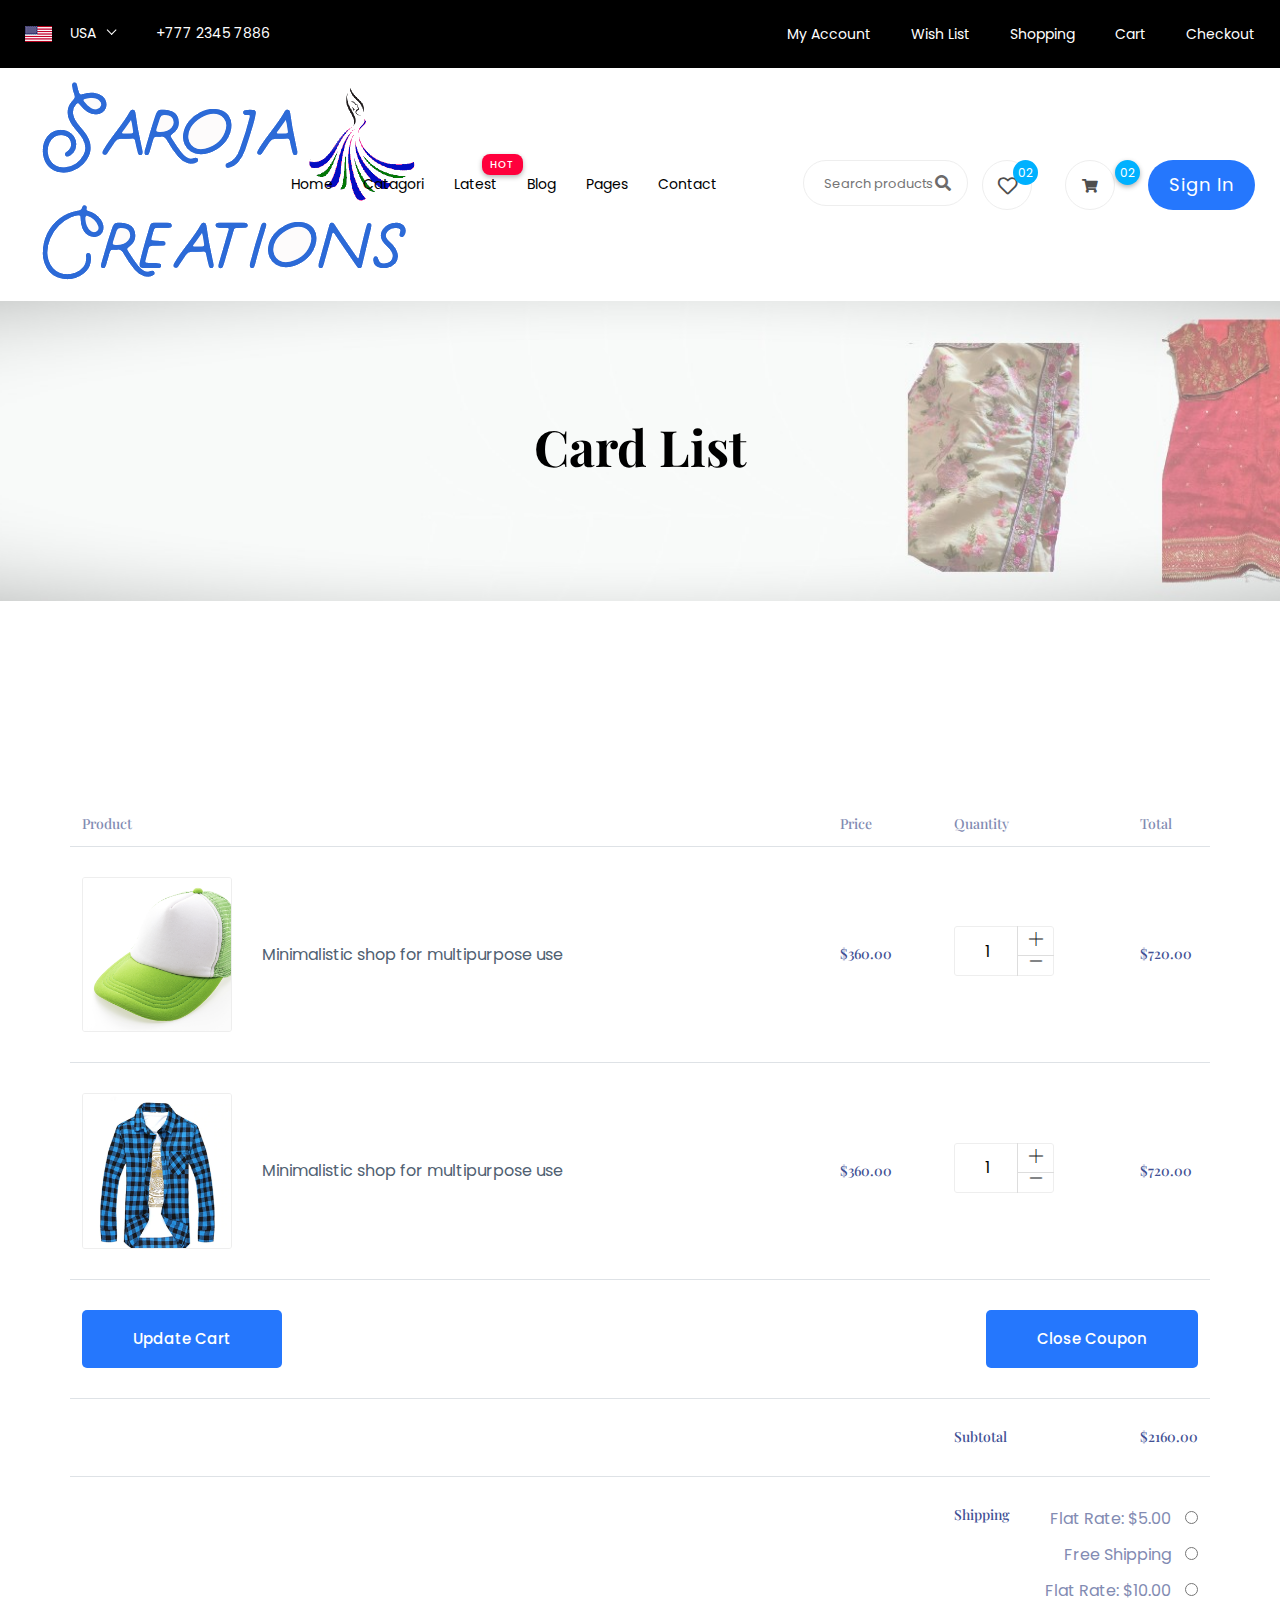
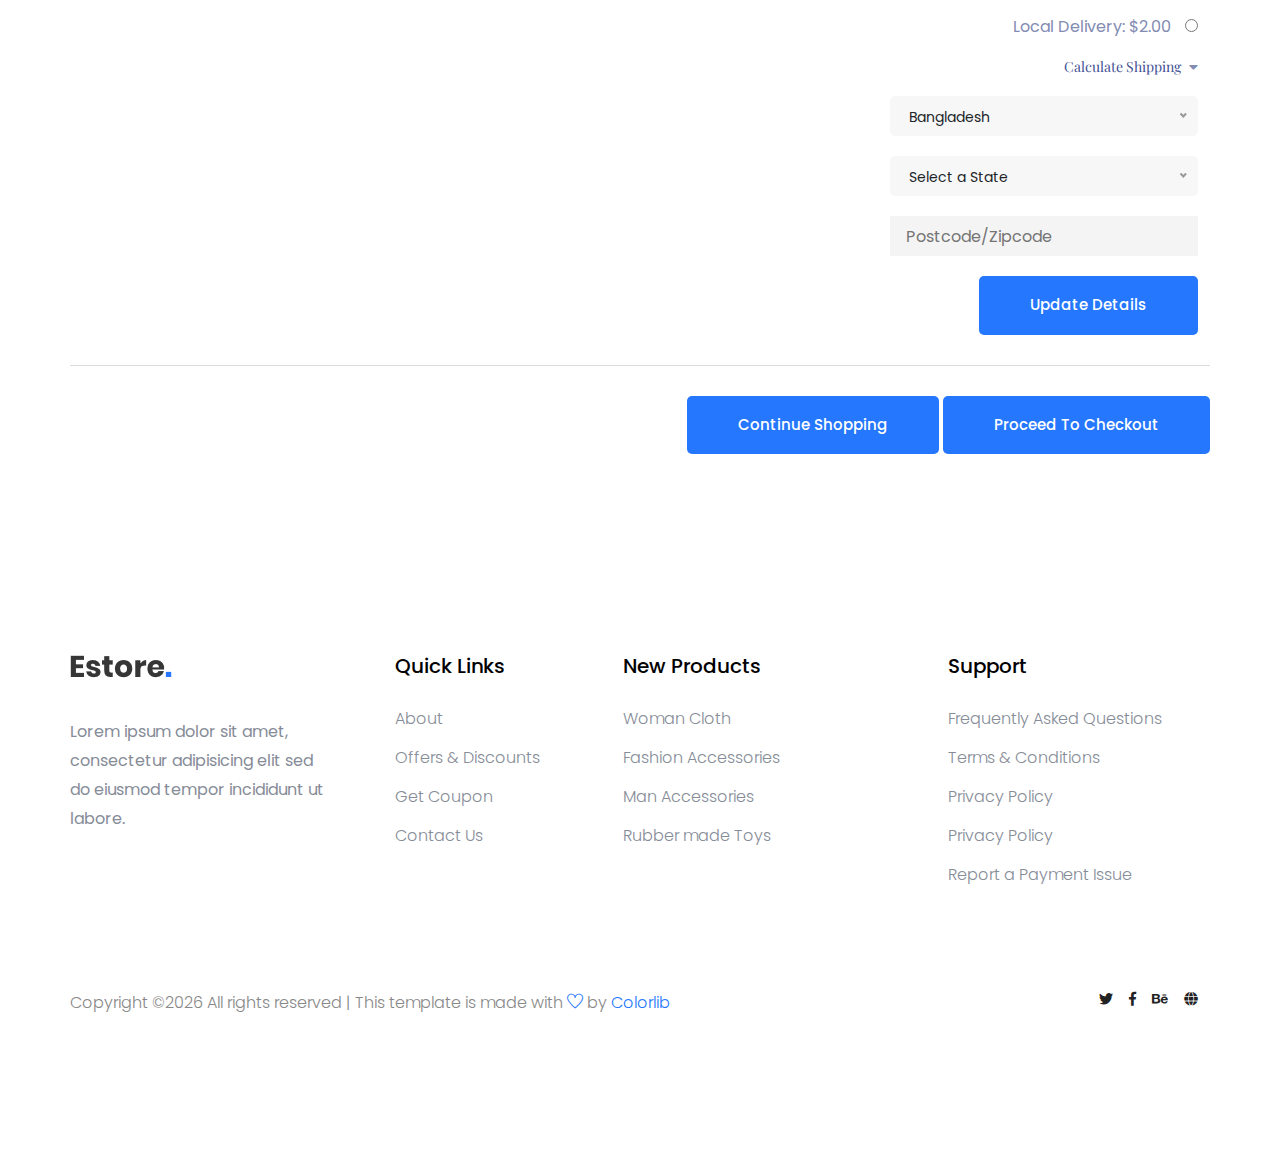
<file: cart.html>
<!doctype html>
<html lang="zxx">

<head>
  <meta charset="utf-8">
  <meta http-equiv="x-ua-compatible" content="ie=edge">
  <title>eCommerce HTML-5 Template </title>
  <meta name="description" content="">
  <meta name="viewport" content="width=device-width, initial-scale=1">
  <link rel="manifest" href="site.webmanifest">
  <link rel="shortcut icon" type="image/x-icon" href="assets/img/favicon.ico">

  <!-- CSS here -->
      <link rel="stylesheet" href="assets/css/bootstrap.min.css">
      <link rel="stylesheet" href="assets/css/owl.carousel.min.css">
      <link rel="stylesheet" href="assets/css/flaticon.css">
      <link rel="stylesheet" href="assets/css/slicknav.css">
      <link rel="stylesheet" href="assets/css/animate.min.css">
      <link rel="stylesheet" href="assets/css/magnific-popup.css">
      <link rel="stylesheet" href="assets/css/fontawesome-all.min.css">
      <link rel="stylesheet" href="assets/css/themify-icons.css">
      <link rel="stylesheet" href="assets/css/slick.css">
      <link rel="stylesheet" href="assets/css/nice-select.css">
      <link rel="stylesheet" href="assets/css/style.css">
</head>

<body>

  <header>
    <!-- Header Start -->
   <div class="header-area">
        <div class="main-header ">
            <div class="header-top top-bg d-none d-lg-block">
               <div class="container-fluid">
                   <div class="col-xl-12">
                        <div class="row d-flex justify-content-between align-items-center">
                            <div class="header-info-left d-flex">
                                <div class="flag">
                                    <img src="assets/img/icon/header_icon.png" alt="">
                                </div>
                                <div class="select-this">
                                    <form action="#">
                                        <div class="select-itms">
                                            <select name="select" id="select1">
                                                <option value="">USA</option>
                                                <option value="">SPN</option>
                                                <option value="">CDA</option>
                                                <option value="">USD</option>
                                            </select>
                                        </div>
                                    </form>
                                </div>
                                <ul class="contact-now">     
                                    <li>+777 2345 7886</li>
                                </ul>
                            </div>
                            <div class="header-info-right">
                               <ul>                                          
                                   <li><a href="login.html">My Account </a></li>
                                   <li><a href="product_list.html">Wish List  </a></li>
                                   <li><a href="cart.html">Shopping</a></li>
                                   <li><a href="cart.html">Cart</a></li>
                                   <li><a href="checkout.html">Checkout</a></li>
                               </ul>
                            </div>
                        </div>
                   </div>
               </div>
            </div>
           <div class="header-bottom  header-sticky">
                <div class="container-fluid">
                    <div class="row align-items-center">
                        <!-- Logo -->
                        <div class="col-xl-1 col-lg-1 col-md-1 col-sm-3">
                            <div class="logo">
                              <a href="index.html"><img src="assets/img/logo/logo.png" alt=""></a>
                            </div>
                        </div>
                        <div class="col-xl-6 col-lg-8 col-md-7 col-sm-5">
                            <!-- Main-menu -->
                            <div class="main-menu f-right d-none d-lg-block">
                                <nav>                                                
                                    <ul id="navigation">                                                                                                                                     
                                        <li><a href="index.html">Home</a></li>
                                        <li><a href="Catagori.html">Catagori</a></li>
                                        <li class="hot"><a href="#">Latest</a>
                                            <ul class="submenu">
                                                <li><a href="product_list.html"> Product list</a></li>
                                                <li><a href="single-product.html"> Product Details</a></li>
                                            </ul>
                                        </li>
                                        <li><a href="blog.html">Blog</a>
                                            <ul class="submenu">
                                                <li><a href="blog.html">Blog</a></li>
                                                <li><a href="single-blog.html">Blog Details</a></li>
                                            </ul>
                                        </li>
                                        <li><a href="#">Pages</a>
                                            <ul class="submenu">
                                                <li><a href="login.html">Login</a></li>
                                                <li><a href="cart.html">Card</a></li>
                                                <li><a href="elements.html">Element</a></li>
                                                <li><a href="about.html">About</a></li>
                                                <li><a href="confirmation.html">Confirmation</a></li>
                                                <li><a href="cart.html">Shopping Cart</a></li>
                                                <li><a href="checkout.html">Product Checkout</a></li>
                                            </ul>
                                        </li>
                                        <li><a href="contact.html">Contact</a></li>
                                    </ul>
                                </nav>
                            </div>
                        </div> 
                        <div class="col-xl-5 col-lg-3 col-md-3 col-sm-3 fix-card">
                            <ul class="header-right f-right d-none d-lg-block d-flex justify-content-between">
                                <li class="d-none d-xl-block">
                                    <div class="form-box f-right ">
                                        <input type="text" name="Search" placeholder="Search products">
                                        <div class="search-icon">
                                            <i class="fas fa-search special-tag"></i>
                                        </div>
                                    </div>
                                 </li>
                                <li class=" d-none d-xl-block">
                                    <div class="favorit-items">
                                        <i class="far fa-heart"></i>
                                    </div>
                                </li>
                                <li>
                                    <div class="shopping-card">
                                        <a href="cart.html"><i class="fas fa-shopping-cart"></i></a>
                                    </div>
                                </li>
                               <li class="d-none d-lg-block"> <a href="#" class="btn header-btn">Sign in</a></li>
                            </ul>
                        </div>
                        <!-- Mobile Menu -->
                        <div class="col-12">
                            <div class="mobile_menu d-block d-lg-none"></div>
                        </div>
                    </div>
                </div>
           </div>
        </div>
   </div>
    <!-- Header End -->
  </header>

  <!-- slider Area Start-->
  <div class="slider-area ">
    <!-- Mobile Menu -->
    <div class="single-slider slider-height2 d-flex align-items-center" data-background="assets/img/hero/category.jpg">
        <div class="container">
            <div class="row">
                <div class="col-xl-12">
                    <div class="hero-cap text-center">
                        <h2>Card List</h2>
                    </div>
                </div>
            </div>
        </div>
    </div>
  </div>
  <!-- slider Area End-->

  <!--================Cart Area =================-->
  <section class="cart_area section_padding">
    <div class="container">
      <div class="cart_inner">
        <div class="table-responsive">
          <table class="table">
            <thead>
              <tr>
                <th scope="col">Product</th>
                <th scope="col">Price</th>
                <th scope="col">Quantity</th>
                <th scope="col">Total</th>
              </tr>
            </thead>
            <tbody>
              <tr>
                <td>
                  <div class="media">
                    <div class="d-flex">
                      <img src="assets/img/arrivel/arrivel_1.png" alt="" />
                    </div>
                    <div class="media-body">
                      <p>Minimalistic shop for multipurpose use</p>
                    </div>
                  </div>
                </td>
                <td>
                  <h5>$360.00</h5>
                </td>
                <td>
                  <div class="product_count">
                    <!-- <input type="text" value="1" min="0" max="10" title="Quantity:"
                      class="input-text qty input-number" />
                    <button
                      class="increase input-number-increment items-count" type="button">
                      <i class="ti-angle-up"></i>
                    </button>
                    <button
                      class="reduced input-number-decrement items-count" type="button">
                      <i class="ti-angle-down"></i>
                    </button> -->
                    <span class="input-number-decrement"> <i class="ti-minus"></i></span>
                    <input class="input-number" type="text" value="1" min="0" max="10">
                    <span class="input-number-increment"> <i class="ti-plus"></i></span>
                  </div>
                </td>
                <td>
                  <h5>$720.00</h5>
                </td>
              </tr>
              <tr>
                <td>
                  <div class="media">
                    <div class="d-flex">
                      <img src="assets/img/arrivel/arrivel_2.png" alt="" />
                    </div>
                    <div class="media-body">
                      <p>Minimalistic shop for multipurpose use</p>
                    </div>
                  </div>
                </td>
                <td>
                  <h5>$360.00</h5>
                </td>
                <td>
                  <div class="product_count">
                      <span class="input-number-decrement"> <i class="ti-minus"></i></span>
                      <input class="input-number" type="text" value="1" min="0" max="10">
                      <span class="input-number-increment"> <i class="ti-plus"></i></span>
                  </div>
                </td>
                <td>
                  <h5>$720.00</h5>
                </td>
              </tr>
              <tr class="bottom_button">
                <td>
                  <a class="btn_1" href="#">Update Cart</a>
                </td>
                <td></td>
                <td></td>
                <td>
                  <div class="cupon_text float-right">
                    <a class="btn_1" href="#">Close Coupon</a>
                  </div>
                </td>
              </tr>
              <tr>
                <td></td>
                <td></td>
                <td>
                  <h5>Subtotal</h5>
                </td>
                <td>
                  <h5>$2160.00</h5>
                </td>
              </tr>
              <tr class="shipping_area">
                <td></td>
                <td></td>
                <td>
                  <h5>Shipping</h5>
                </td>
                <td>
                  <div class="shipping_box">
                    <ul class="list">
                      <li>
                        Flat Rate: $5.00
                        <input type="radio" aria-label="Radio button for following text input">
                      </li>
                      <li>
                        Free Shipping
                        <input type="radio" aria-label="Radio button for following text input">
                      </li>
                      <li>
                        Flat Rate: $10.00
                        <input type="radio" aria-label="Radio button for following text input">
                      </li>
                      <li class="active">
                        Local Delivery: $2.00
                        <input type="radio" aria-label="Radio button for following text input">
                      </li>
                    </ul>
                    <h6>
                      Calculate Shipping
                      <i class="fa fa-caret-down" aria-hidden="true"></i>
                    </h6>
                    <select class="shipping_select">
                      <option value="1">Bangladesh</option>
                      <option value="2">India</option>
                      <option value="4">Pakistan</option>
                    </select>
                    <select class="shipping_select section_bg">
                      <option value="1">Select a State</option>
                      <option value="2">Select a State</option>
                      <option value="4">Select a State</option>
                    </select>
                    <input class="post_code" type="text" placeholder="Postcode/Zipcode" />
                    <a class="btn_1" href="#">Update Details</a>
                  </div>
                </td>
              </tr>
            </tbody>
          </table>
          <div class="checkout_btn_inner float-right">
            <a class="btn_1" href="#">Continue Shopping</a>
            <a class="btn_1 checkout_btn_1" href="#">Proceed to checkout</a>
          </div>
        </div>
      </div>
  </section>
  <!--================End Cart Area =================-->

<footer>
    <!-- Footer Start-->
    <div class="footer-area footer-padding2">
        <div class="container">
            <div class="row d-flex justify-content-between">
                <div class="col-xl-3 col-lg-3 col-md-5 col-sm-6">
                   <div class="single-footer-caption mb-50">
                     <div class="single-footer-caption mb-30">
                          <!-- logo -->
                         <div class="footer-logo">
                             <a href="index.html"><img src="assets/img/logo/logo2_footer.png" alt=""></a>
                         </div>
                         <div class="footer-tittle">
                             <div class="footer-pera">
                                 <p>Lorem ipsum dolor sit amet, consectetur adipisicing elit sed do eiusmod tempor incididunt ut labore.</p>
                            </div>
                         </div>
                     </div>
                   </div>
                </div>
                <div class="col-xl-2 col-lg-3 col-md-3 col-sm-5">
                    <div class="single-footer-caption mb-50">
                        <div class="footer-tittle">
                            <h4>Quick Links</h4>
                            <ul>
                                <li><a href="#">About</a></li>
                                <li><a href="#"> Offers & Discounts</a></li>
                                <li><a href="#"> Get Coupon</a></li>
                                <li><a href="#">  Contact Us</a></li>
                            </ul>
                        </div>
                    </div>
                </div>
                <div class="col-xl-3 col-lg-3 col-md-4 col-sm-7">
                    <div class="single-footer-caption mb-50">
                        <div class="footer-tittle">
                            <h4>New Products</h4>
                            <ul>
                                <li><a href="#">Woman Cloth</a></li>
                                <li><a href="#">Fashion Accessories</a></li>
                                <li><a href="#"> Man Accessories</a></li>
                                <li><a href="#"> Rubber made Toys</a></li>
                            </ul>
                        </div>
                    </div>
                </div>
                <div class="col-xl-3 col-lg-3 col-md-5 col-sm-7">
                    <div class="single-footer-caption mb-50">
                        <div class="footer-tittle">
                            <h4>Support</h4>
                            <ul>
                             <li><a href="#">Frequently Asked Questions</a></li>
                             <li><a href="#">Terms & Conditions</a></li>
                             <li><a href="#">Privacy Policy</a></li>
                             <li><a href="#">Privacy Policy</a></li>
                             <li><a href="#">Report a Payment Issue</a></li>
                         </ul>
                        </div>
                    </div>
                </div>
            </div>
            <!-- Footer bottom -->
            <div class="row">
             <div class="col-xl-7 col-lg-7 col-md-7">
                 <div class="footer-copy-right">
                     <p><!-- Link back to Colorlib can't be removed. Template is licensed under CC BY 3.0. -->
  Copyright &copy;<script>document.write(new Date().getFullYear());</script> All rights reserved | This template is made with <i class="ti-heart" aria-hidden="true"></i> by <a href="https://colorlib.com" target="_blank">Colorlib</a>
  <!-- Link back to Colorlib can't be removed. Template is licensed under CC BY 3.0. --></p>                   </div>
             </div>
              <div class="col-xl-5 col-lg-5 col-md-5">
                 <div class="footer-copy-right f-right">
                     <!-- social -->
                     <div class="footer-social">
                         <a href="#"><i class="fab fa-twitter"></i></a>
                         <a href="#"><i class="fab fa-facebook-f"></i></a>
                         <a href="#"><i class="fab fa-behance"></i></a>
                         <a href="#"><i class="fas fa-globe"></i></a>
                     </div>
                 </div>
             </div>
         </div>
        </div>
    </div>

    <!-- Footer End-->
</footer>

<!-- JS here -->

    <!-- All JS Custom Plugins Link Here here -->
    <script src="./assets/js/vendor/modernizr-3.5.0.min.js"></script>
    
    <!-- Jquery, Popper, Bootstrap -->
    <script src="./assets/js/vendor/jquery-1.12.4.min.js"></script>
    <script src="./assets/js/popper.min.js"></script>
    <script src="./assets/js/bootstrap.min.js"></script>
    <!-- Jquery Mobile Menu -->
    <script src="./assets/js/jquery.slicknav.min.js"></script>

    <!-- Jquery Slick , Owl-Carousel Plugins -->
    <script src="./assets/js/owl.carousel.min.js"></script>
    <script src="./assets/js/slick.min.js"></script>

    <!-- One Page, Animated-HeadLin -->
    <script src="./assets/js/wow.min.js"></script>
    <script src="./assets/js/animated.headline.js"></script>
    
    <!-- Scrollup, nice-select, sticky -->
    <script src="./assets/js/jquery.scrollUp.min.js"></script>
    <script src="./assets/js/jquery.nice-select.min.js"></script>
    <script src="./assets/js/jquery.sticky.js"></script>
    <script src="./assets/js/jquery.magnific-popup.js"></script>

    <!-- contact js -->
    <script src="./assets/js/contact.js"></script>
    <script src="./assets/js/jquery.form.js"></script>
    <script src="./assets/js/jquery.validate.min.js"></script>
    <script src="./assets/js/mail-script.js"></script>
    <script src="./assets/js/jquery.ajaxchimp.min.js"></script>
    
    <!-- Jquery Plugins, main Jquery -->	
    <script src="./assets/js/plugins.js"></script>
    <script src="./assets/js/main.js"></script>
</body>

</html>
</file>
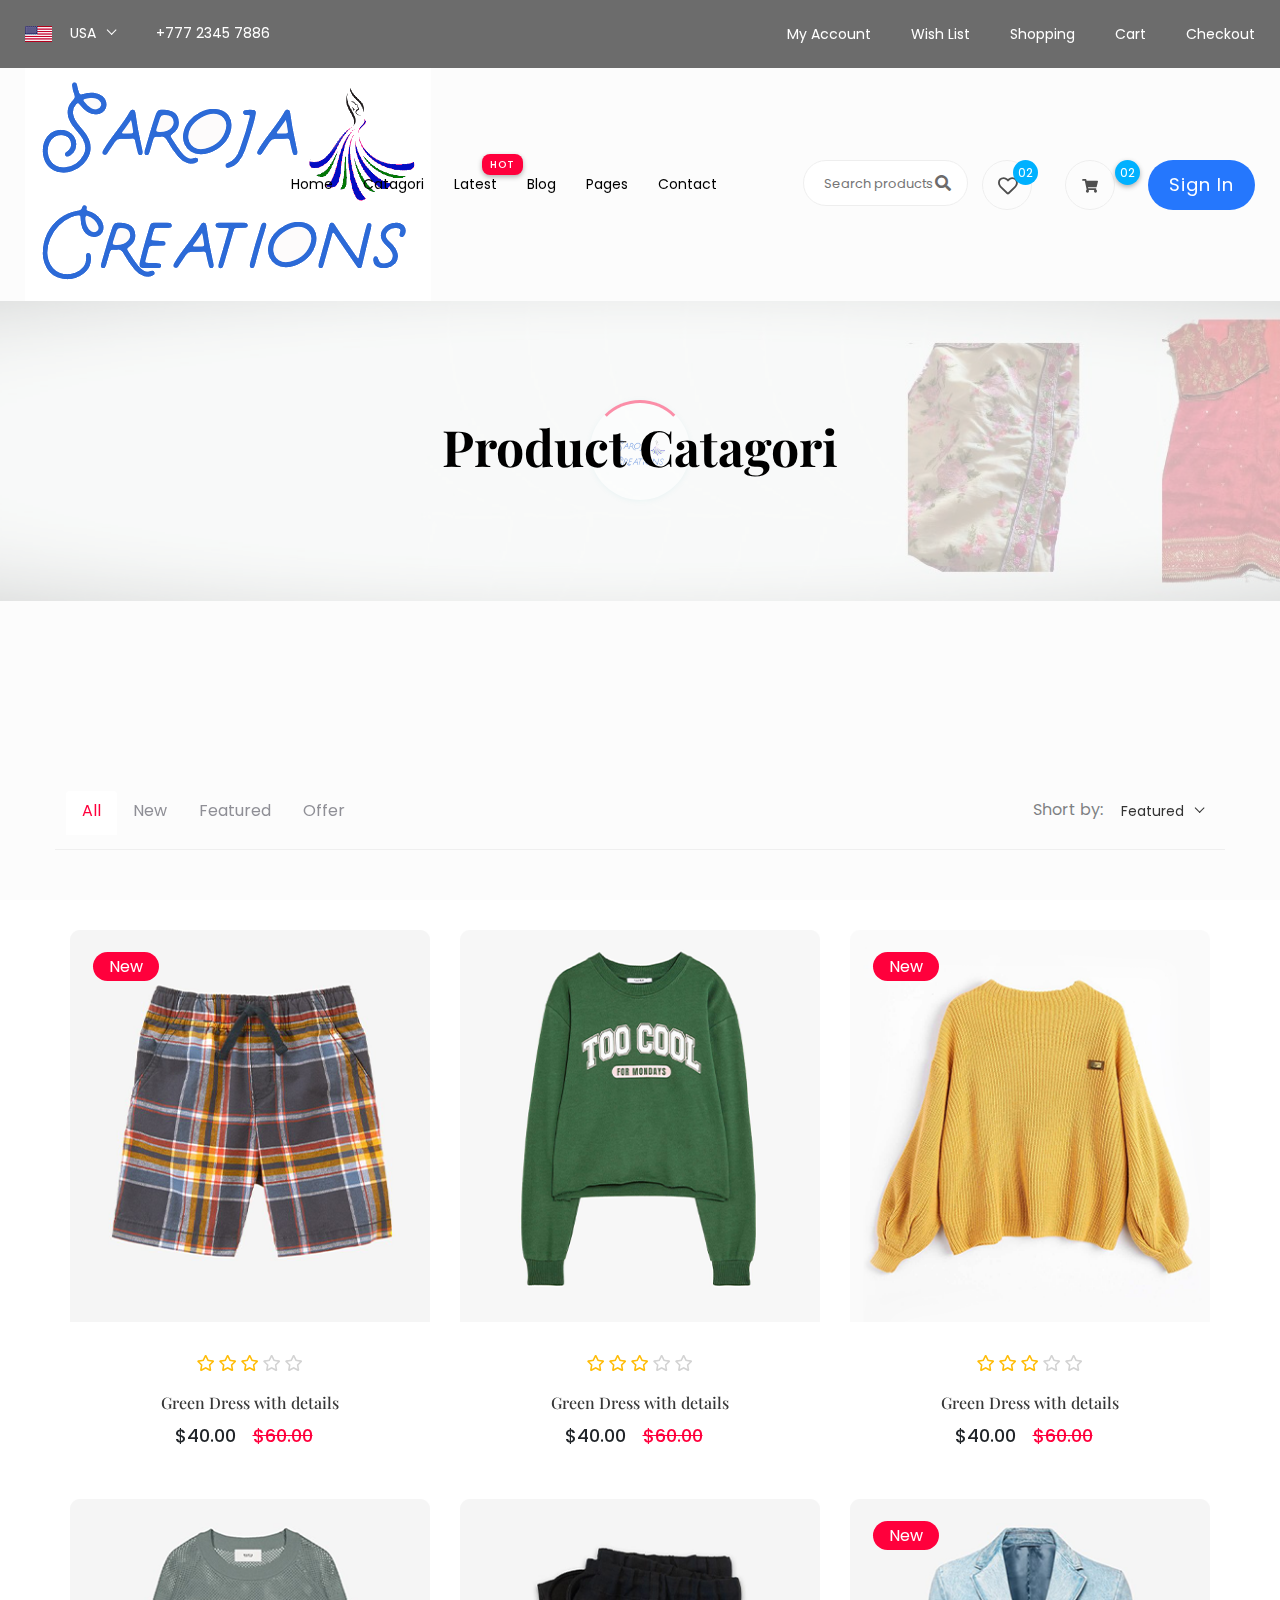
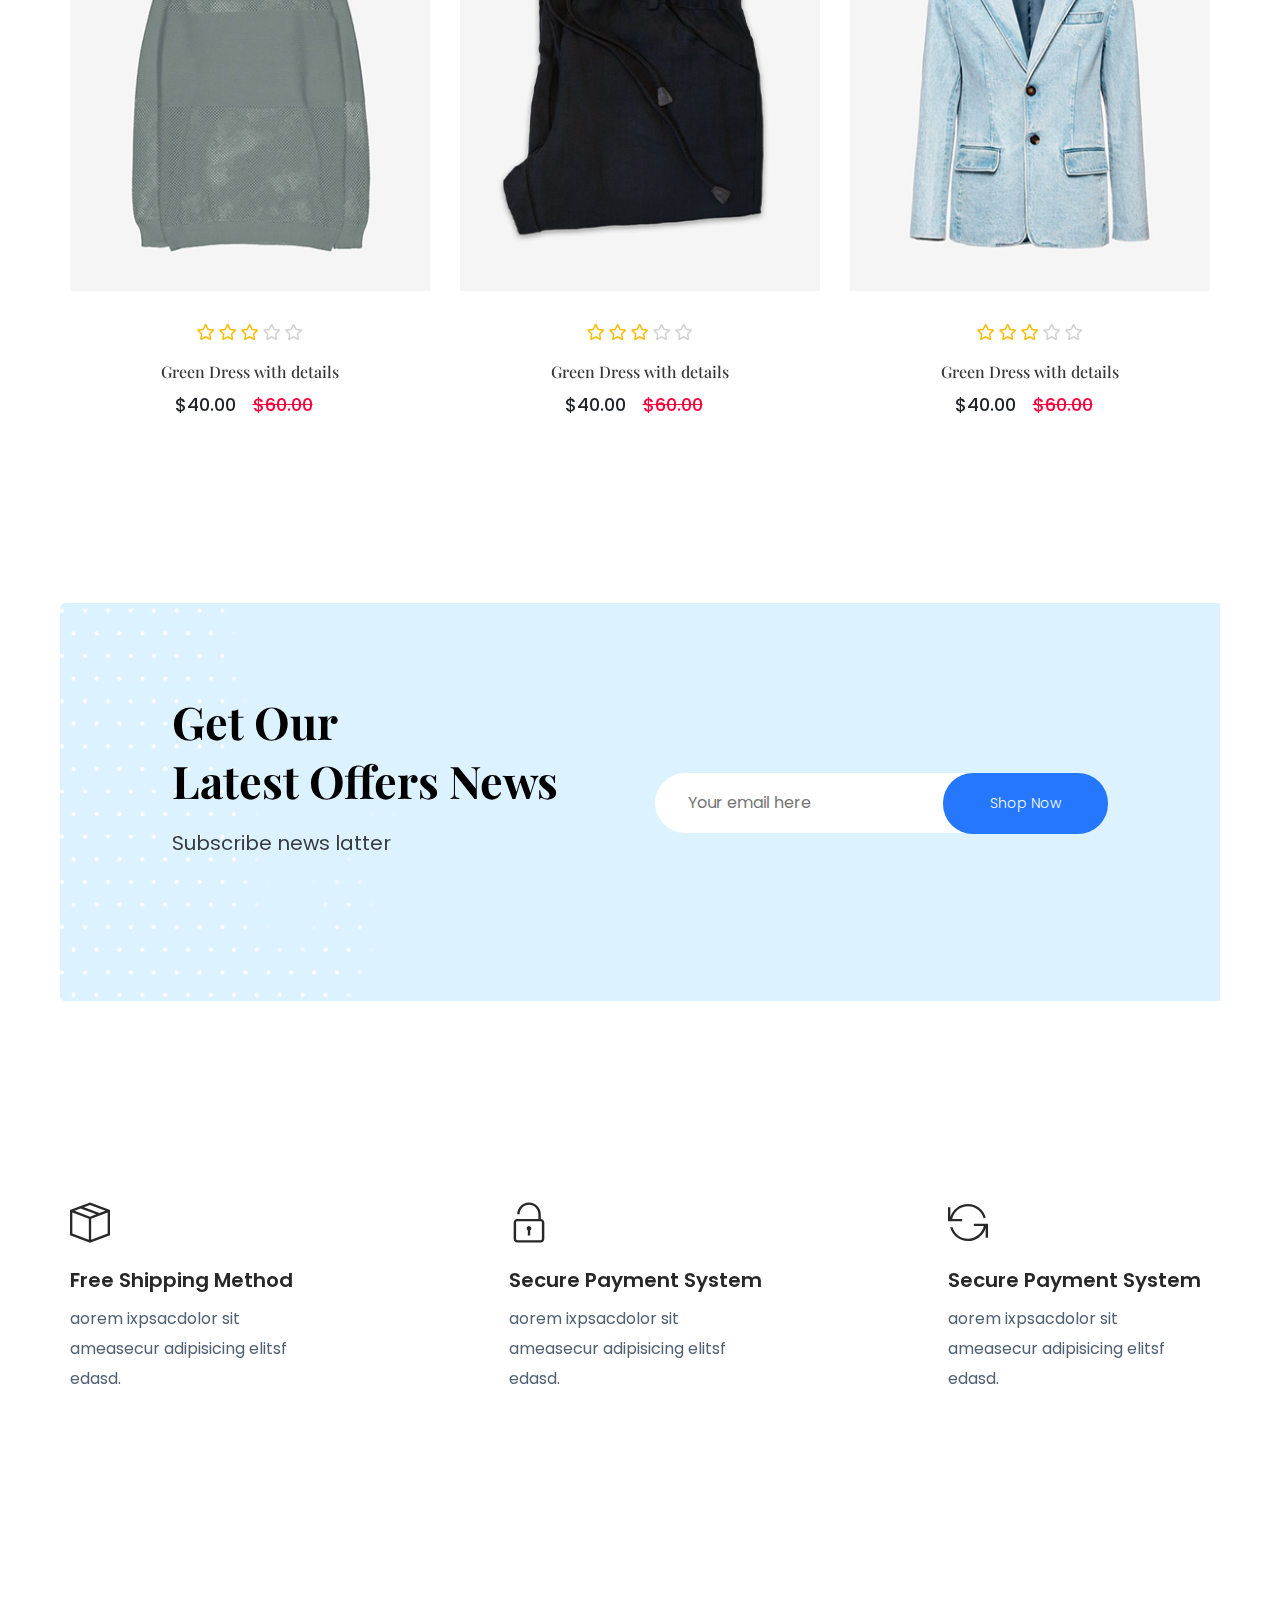
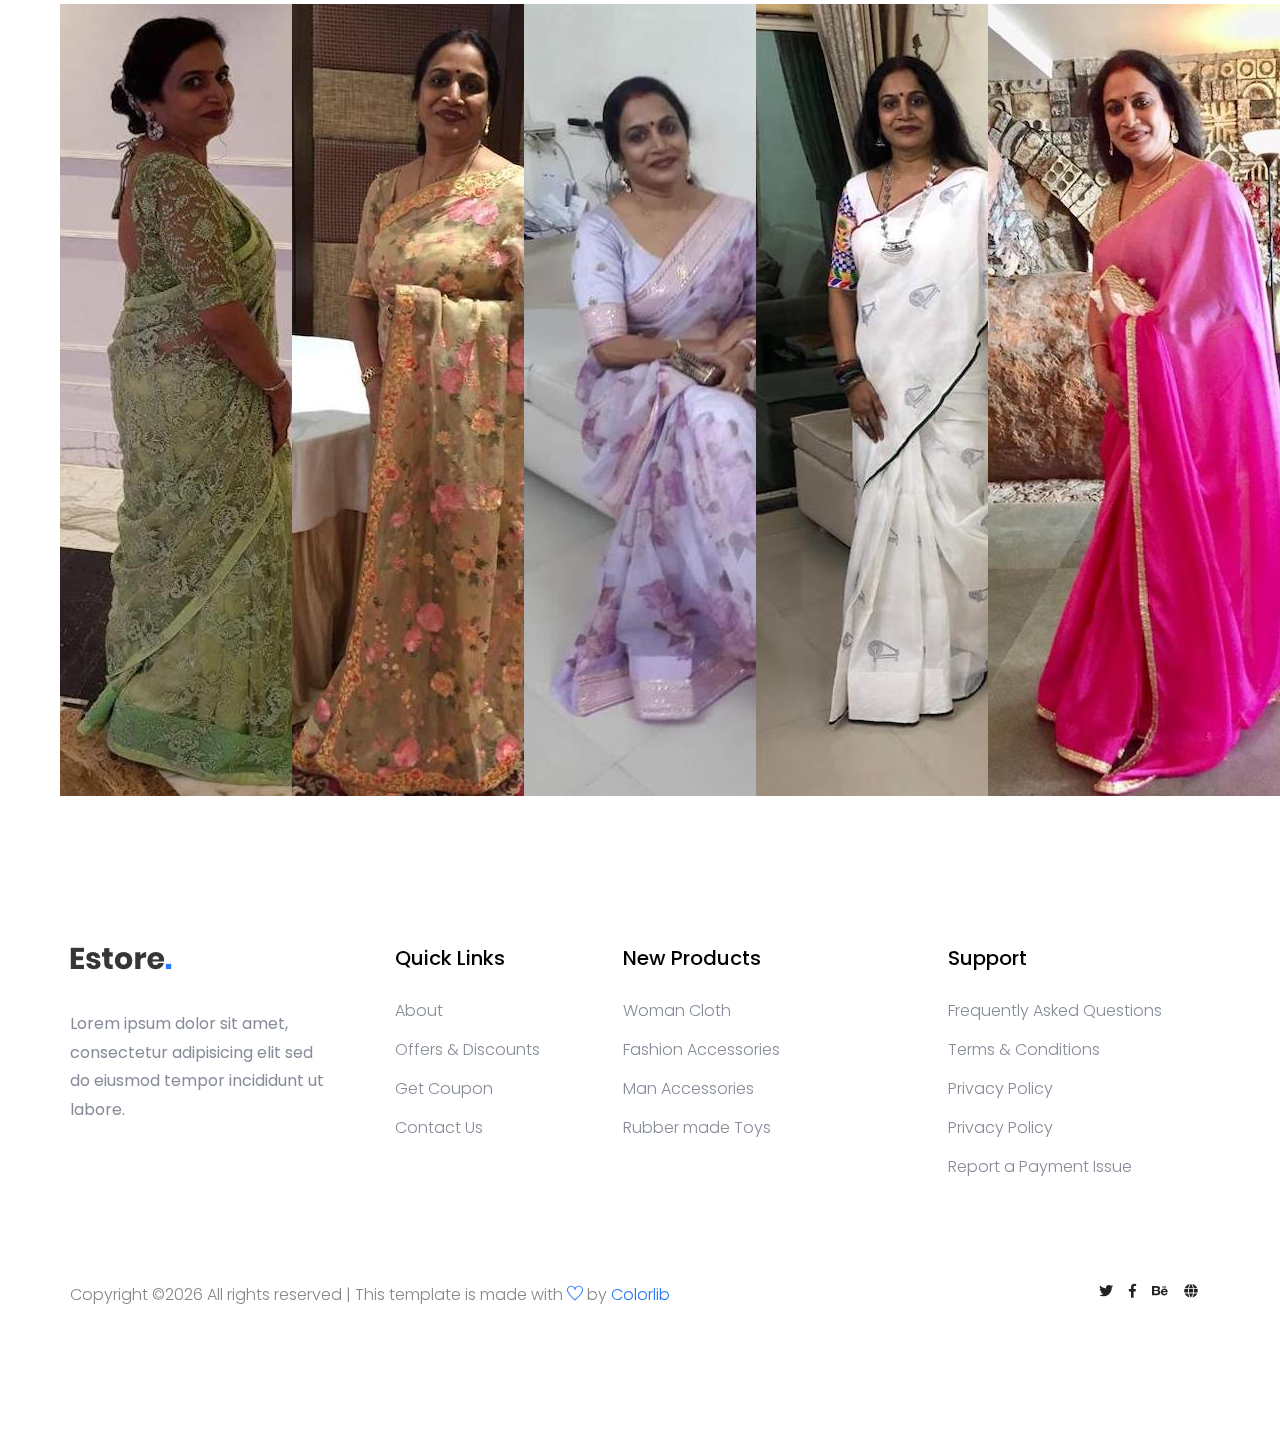
<file: Catagori.html>
<!doctype html>
<html class="no-js" lang="zxx">

<head>
    <meta charset="utf-8">
    <meta http-equiv="x-ua-compatible" content="ie=edge">
    <title>eCommerce HTML-5 Template </title>
    <meta name="description" content="">
    <meta name="viewport" content="width=device-width, initial-scale=1">
    <link rel="manifest" href="site.webmanifest">
    <link rel="shortcut icon" type="image/x-icon" href="assets/img/favicon.ico">

    <!-- CSS here -->
        <link rel="stylesheet" href="assets/css/bootstrap.min.css">
        <link rel="stylesheet" href="assets/css/owl.carousel.min.css">
        <link rel="stylesheet" href="assets/css/flaticon.css">
        <link rel="stylesheet" href="assets/css/slicknav.css">
        <link rel="stylesheet" href="assets/css/animate.min.css">
        <link rel="stylesheet" href="assets/css/magnific-popup.css">
        <link rel="stylesheet" href="assets/css/fontawesome-all.min.css">
        <link rel="stylesheet" href="assets/css/themify-icons.css">
        <link rel="stylesheet" href="assets/css/slick.css">
        <link rel="stylesheet" href="assets/css/nice-select.css">
        <link rel="stylesheet" href="assets/css/style.css">
</head>

   <body>
       
    <!-- Preloader Start -->
    <div id="preloader-active">
        <div class="preloader d-flex align-items-center justify-content-center">
            <div class="preloader-inner position-relative">
                <div class="preloader-circle"></div>
                <div class="preloader-img pere-text">
                    <img src="assets/img/logo/logo.png" alt="">
                </div>
            </div>
        </div>
    </div>
    <!-- Preloader Start -->

    <header>
        <!-- Header Start -->
       <div class="header-area">
            <div class="main-header ">
                <div class="header-top top-bg d-none d-lg-block">
                   <div class="container-fluid">
                       <div class="col-xl-12">
                            <div class="row d-flex justify-content-between align-items-center">
                                <div class="header-info-left d-flex">
                                    <div class="flag">
                                        <img src="assets/img/icon/header_icon.png" alt="">
                                    </div>
                                    <div class="select-this">
                                        <form action="#">
                                            <div class="select-itms">
                                                <select name="select" id="select1">
                                                    <option value="">USA</option>
                                                    <option value="">SPN</option>
                                                    <option value="">CDA</option>
                                                    <option value="">USD</option>
                                                </select>
                                            </div>
                                        </form>
                                    </div>
                                    <ul class="contact-now">     
                                        <li>+777 2345 7886</li>
                                    </ul>
                                </div>
                                <div class="header-info-right">
                                   <ul>                                          
                                       <li><a href="login.html">My Account </a></li>
                                       <li><a href="product_list.html">Wish List  </a></li>
                                       <li><a href="cart.html">Shopping</a></li>
                                       <li><a href="cart.html">Cart</a></li>
                                       <li><a href="checkout.html">Checkout</a></li>
                                   </ul>
                                </div>
                            </div>
                       </div>
                   </div>
                </div>
               <div class="header-bottom  header-sticky">
                    <div class="container-fluid">
                        <div class="row align-items-center">
                            <!-- Logo -->
                            <div class="col-xl-1 col-lg-1 col-md-1 col-sm-3">
                                <div class="logo">
                                  <a href="index.html"><img src="assets/img/logo/logo.png" alt=""></a>
                                </div>
                            </div>
                            <div class="col-xl-6 col-lg-8 col-md-7 col-sm-5">
                                <!-- Main-menu -->
                                <div class="main-menu f-right d-none d-lg-block">
                                    <nav>                                                
                                        <ul id="navigation">                                                                                                                                     
                                            <li><a href="index.html">Home</a></li>
                                            <li><a href="Catagori.html">Catagori</a></li>
                                            <li class="hot"><a href="#">Latest</a>
                                                <ul class="submenu">
                                                    <li><a href="product_list.html"> Product list</a></li>
                                                    <li><a href="single-product.html"> Product Details</a></li>
                                                </ul>
                                            </li>
                                            <li><a href="blog.html">Blog</a>
                                                <ul class="submenu">
                                                    <li><a href="blog.html">Blog</a></li>
                                                    <li><a href="single-blog.html">Blog Details</a></li>
                                                </ul>
                                            </li>
                                            <li><a href="#">Pages</a>
                                                <ul class="submenu">
                                                    <li><a href="login.html">Login</a></li>
                                                    <li><a href="cart.html">Card</a></li>
                                                    <li><a href="elements.html">Element</a></li>
                                                    <li><a href="about.html">About</a></li>
                                                    <li><a href="confirmation.html">Confirmation</a></li>
                                                    <li><a href="cart.html">Shopping Cart</a></li>
                                                    <li><a href="checkout.html">Product Checkout</a></li>
                                                </ul>
                                            </li>
                                            <li><a href="contact.html">Contact</a></li>
                                        </ul>
                                    </nav>
                                </div>
                            </div> 
                            <div class="col-xl-5 col-lg-3 col-md-3 col-sm-3 fix-card">
                                <ul class="header-right f-right d-none d-lg-block d-flex justify-content-between">
                                    <li class="d-none d-xl-block">
                                        <div class="form-box f-right ">
                                            <input type="text" name="Search" placeholder="Search products">
                                            <div class="search-icon">
                                                <i class="fas fa-search special-tag"></i>
                                            </div>
                                        </div>
                                     </li>
                                    <li class=" d-none d-xl-block">
                                        <div class="favorit-items">
                                            <i class="far fa-heart"></i>
                                        </div>
                                    </li>
                                    <li>
                                        <div class="shopping-card">
                                            <a href="cart.html"><i class="fas fa-shopping-cart"></i></a>
                                        </div>
                                    </li>
                                   <li class="d-none d-lg-block"> <a href="#" class="btn header-btn">Sign in</a></li>
                                </ul>
                            </div>
                            <!-- Mobile Menu -->
                            <div class="col-12">
                                <div class="mobile_menu d-block d-lg-none"></div>
                            </div>
                        </div>
                    </div>
               </div>
            </div>
       </div>
        <!-- Header End -->
    </header>

    <main>

        <!-- slider Area Start-->
        <div class="slider-area ">
            <!-- Mobile Menu -->
            <div class="single-slider slider-height2 d-flex align-items-center" data-background="assets/img/hero/category.jpg">
                <div class="container">
                    <div class="row">
                        <div class="col-xl-12">
                            <div class="hero-cap text-center">
                                <h2>Product Catagori</h2>
                            </div>
                        </div>
                    </div>
                </div>
            </div>
        </div>
        <!-- slider Area End-->

        <!-- Latest Products Start -->
        <section class="latest-product-area latest-padding">
            <div class="container">
                <div class="row product-btn d-flex justify-content-between">
                        <div class="properties__button">
                            <!--Nav Button  -->
                            <nav>                                                                                                
                                <div class="nav nav-tabs" id="nav-tab" role="tablist">
                                    <a class="nav-item nav-link active" id="nav-home-tab" data-toggle="tab" href="#nav-home" role="tab" aria-controls="nav-home" aria-selected="true">All</a>
                                    <a class="nav-item nav-link" id="nav-profile-tab" data-toggle="tab" href="#nav-profile" role="tab" aria-controls="nav-profile" aria-selected="false">New</a>
                                    <a class="nav-item nav-link" id="nav-contact-tab" data-toggle="tab" href="#nav-contact" role="tab" aria-controls="nav-contact" aria-selected="false">Featured</a>
                                    <a class="nav-item nav-link" id="nav-last-tab" data-toggle="tab" href="#nav-last" role="tab" aria-controls="nav-contact" aria-selected="false">Offer</a>
                                </div>
                            </nav>
                            <!--End Nav Button  -->
                        </div>
                        <div class="select-this d-flex">
                            <div class="featured">
                                <span>Short by: </span>
                            </div>
                            <form action="#">
                                <div class="select-itms">
                                    <select name="select" id="select1">
                                        <option value="">Featured</option>
                                        <option value="">Featured A</option>
                                        <option value="">Featured B</option>
                                        <option value="">Featured C</option>
                                    </select>
                                </div>
                            </form>
                        </div>
                </div>
                <!-- Nav Card -->
                <div class="tab-content" id="nav-tabContent">
                    <!-- card one -->
                    <div class="tab-pane fade show active" id="nav-home" role="tabpanel" aria-labelledby="nav-home-tab">
                        <div class="row">
                            <div class="col-xl-4 col-lg-4 col-md-6">
                                <div class="single-product mb-60">
                                    <div class="product-img">
                                        <img src="assets/img/categori/product1.png" alt="">
                                        <div class="new-product">
                                            <span>New</span>
                                        </div>
                                    </div>
                                    <div class="product-caption">
                                        <div class="product-ratting">
                                            <i class="far fa-star"></i>
                                            <i class="far fa-star"></i>
                                            <i class="far fa-star"></i>
                                            <i class="far fa-star low-star"></i>
                                            <i class="far fa-star low-star"></i>
                                        </div>
                                        <h4><a href="#">Green Dress with details</a></h4>
                                        <div class="price">
                                            <ul>
                                                <li>$40.00</li>
                                                <li class="discount">$60.00</li>
                                            </ul>
                                        </div>
                                    </div>
                                </div>
                            </div>
                            <div class="col-xl-4 col-lg-4 col-md-6">
                                <div class="single-product mb-60">
                                    <div class="product-img">
                                        <img src="assets/img/categori/product2.png" alt="">
                                    </div>
                                    <div class="product-caption">
                                        <div class="product-ratting">
                                            <i class="far fa-star"></i>
                                            <i class="far fa-star"></i>
                                            <i class="far fa-star"></i>
                                            <i class="far fa-star low-star"></i>
                                            <i class="far fa-star low-star"></i>
                                        </div>
                                        <h4><a href="#">Green Dress with details</a></h4>
                                        <div class="price">
                                            <ul>
                                                <li>$40.00</li>
                                                <li class="discount">$60.00</li>
                                            </ul>
                                        </div>
                                    </div>
                                </div>
                            </div> 
                            <div class="col-xl-4 col-lg-4 col-md-6">
                                <div class="single-product mb-60">
                                    <div class="product-img">
                                        <img src="assets/img/categori/product3.png" alt="">
                                        <div class="new-product">
                                            <span>New</span>
                                        </div>
                                    </div>
                                    <div class="product-caption">
                                        <div class="product-ratting">
                                            <i class="far fa-star"></i>
                                            <i class="far fa-star"></i>
                                            <i class="far fa-star"></i>
                                            <i class="far fa-star low-star"></i>
                                            <i class="far fa-star low-star"></i>
                                        </div>
                                        <h4><a href="#">Green Dress with details</a></h4>
                                        <div class="price">
                                            <ul>
                                                <li>$40.00</li>
                                                <li class="discount">$60.00</li>
                                            </ul>
                                        </div>
                                    </div>
                                </div>
                            </div>
                            <div class="col-xl-4 col-lg-4 col-md-6">
                                <div class="single-product mb-60">
                                    <div class="product-img">
                                        <img src="assets/img/categori/product4.png" alt="">
                                    </div>
                                    <div class="product-caption">
                                        <div class="product-ratting">
                                            <i class="far fa-star"></i>
                                            <i class="far fa-star"></i>
                                            <i class="far fa-star"></i>
                                            <i class="far fa-star low-star"></i>
                                            <i class="far fa-star low-star"></i>
                                        </div>
                                        <h4><a href="#">Green Dress with details</a></h4>
                                        <div class="price">
                                            <ul>
                                                <li>$40.00</li>
                                                <li class="discount">$60.00</li>
                                            </ul>
                                        </div>
                                    </div>
                                </div>
                            </div>
                            <div class="col-xl-4 col-lg-4 col-md-6">
                                <div class="single-product mb-60">
                                    <div class="product-img">
                                        <img src="assets/img/categori/product5.png" alt="">
                                    </div>
                                    <div class="product-caption">
                                        <div class="product-ratting">
                                            <i class="far fa-star"></i>
                                            <i class="far fa-star"></i>
                                            <i class="far fa-star"></i>
                                            <i class="far fa-star low-star"></i>
                                            <i class="far fa-star low-star"></i>
                                        </div>
                                        <h4><a href="#">Green Dress with details</a></h4>
                                        <div class="price">
                                            <ul>
                                                <li>$40.00</li>
                                                <li class="discount">$60.00</li>
                                            </ul>
                                        </div>
                                    </div>
                                </div>
                            </div>
                            <div class="col-xl-4 col-lg-4 col-md-6">
                                <div class="single-product mb-60">
                                    <div class="product-img">
                                        <img src="assets/img/categori/product6.png" alt="">
                                        <div class="new-product">
                                            <span>New</span>
                                        </div>
                                    </div>
                                    <div class="product-caption">
                                        <div class="product-ratting">
                                            <i class="far fa-star"></i>
                                            <i class="far fa-star"></i>
                                            <i class="far fa-star"></i>
                                            <i class="far fa-star low-star"></i>
                                            <i class="far fa-star low-star"></i>
                                        </div>
                                        <h4><a href="#">Green Dress with details</a></h4>
                                        <div class="price">
                                            <ul>
                                                <li>$40.00</li>
                                                <li class="discount">$60.00</li>
                                            </ul>
                                        </div>
                                    </div>
                                </div>
                            </div>
                        </div>
                    </div>
                    <!-- Card two -->
                    <div class="tab-pane fade" id="nav-profile" role="tabpanel" aria-labelledby="nav-profile-tab">
                        <div class="row">
                            <div class="col-xl-4 col-lg-4 col-md-6">
                                <div class="single-product mb-60">
                                    <div class="product-img">
                                        <img src="assets/img/categori/product4.png" alt="">
                                    </div>
                                    <div class="product-caption">
                                        <div class="product-ratting">
                                            <i class="far fa-star"></i>
                                            <i class="far fa-star"></i>
                                            <i class="far fa-star"></i>
                                            <i class="far fa-star low-star"></i>
                                            <i class="far fa-star low-star"></i>
                                        </div>
                                        <h4><a href="#">Green Dress with details</a></h4>
                                        <div class="price">
                                            <ul>
                                                <li>$40.00</li>
                                                <li class="discount">$60.00</li>
                                            </ul>
                                        </div>
                                    </div>
                                </div>
                            </div>
                            <div class="col-xl-4 col-lg-4 col-md-6">
                                <div class="single-product mb-60">
                                    <div class="product-img">
                                        <img src="assets/img/categori/product5.png" alt="">
                                    </div>
                                    <div class="product-caption">
                                        <div class="product-ratting">
                                            <i class="far fa-star"></i>
                                            <i class="far fa-star"></i>
                                            <i class="far fa-star"></i>
                                            <i class="far fa-star low-star"></i>
                                            <i class="far fa-star low-star"></i>
                                        </div>
                                        <h4><a href="#">Green Dress with details</a></h4>
                                        <div class="price">
                                            <ul>
                                                <li>$40.00</li>
                                                <li class="discount">$60.00</li>
                                            </ul>
                                        </div>
                                    </div>
                                </div>
                            </div>
                            <div class="col-xl-4 col-lg-4 col-md-6">
                                <div class="single-product mb-60">
                                    <div class="product-img">
                                        <img src="assets/img/categori/product6.png" alt="">
                                        <div class="new-product">
                                            <span>New</span>
                                        </div>
                                    </div>
                                    <div class="product-caption">
                                        <div class="product-ratting">
                                            <i class="far fa-star"></i>
                                            <i class="far fa-star"></i>
                                            <i class="far fa-star"></i>
                                            <i class="far fa-star low-star"></i>
                                            <i class="far fa-star low-star"></i>
                                        </div>
                                        <h4><a href="#">Green Dress with details</a></h4>
                                        <div class="price">
                                            <ul>
                                                <li>$40.00</li>
                                                <li class="discount">$60.00</li>
                                            </ul>
                                        </div>
                                    </div>
                                </div>
                            </div>
                            <div class="col-xl-4 col-lg-4 col-md-6">
                                <div class="single-product mb-60">
                                    <div class="product-img">
                                        <img src="assets/img/categori/product2.png" alt="">
                                    </div>
                                    <div class="product-caption">
                                        <div class="product-ratting">
                                            <i class="far fa-star"></i>
                                            <i class="far fa-star"></i>
                                            <i class="far fa-star"></i>
                                            <i class="far fa-star low-star"></i>
                                            <i class="far fa-star low-star"></i>
                                        </div>
                                        <h4><a href="#">Green Dress with details</a></h4>
                                        <div class="price">
                                            <ul>
                                                <li>$40.00</li>
                                                <li class="discount">$60.00</li>
                                            </ul>
                                        </div>
                                    </div>
                                </div>
                            </div> 
                            <div class="col-xl-4 col-lg-4 col-md-6">
                                <div class="single-product mb-60">
                                    <div class="product-img">
                                        <img src="assets/img/categori/product3.png" alt="">
                                        <div class="new-product">
                                            <span>New</span>
                                        </div>
                                    </div>
                                    <div class="product-caption">
                                        <div class="product-ratting">
                                            <i class="far fa-star"></i>
                                            <i class="far fa-star"></i>
                                            <i class="far fa-star"></i>
                                            <i class="far fa-star low-star"></i>
                                            <i class="far fa-star low-star"></i>
                                        </div>
                                        <h4><a href="#">Green Dress with details</a></h4>
                                        <div class="price">
                                            <ul>
                                                <li>$40.00</li>
                                                <li class="discount">$60.00</li>
                                            </ul>
                                        </div>
                                    </div>
                                </div>
                            </div>
                            <div class="col-xl-4 col-lg-4 col-md-6">
                                <div class="single-product mb-60">
                                    <div class="product-img">
                                        <img src="assets/img/categori/product1.png" alt="">
                                        <div class="new-product">
                                            <span>New</span>
                                        </div>
                                    </div>
                                    <div class="product-caption">
                                        <div class="product-ratting">
                                            <i class="far fa-star"></i>
                                            <i class="far fa-star"></i>
                                            <i class="far fa-star"></i>
                                            <i class="far fa-star low-star"></i>
                                            <i class="far fa-star low-star"></i>
                                        </div>
                                        <h4><a href="#">Green Dress with details</a></h4>
                                        <div class="price">
                                            <ul>
                                                <li>$40.00</li>
                                                <li class="discount">$60.00</li>
                                            </ul>
                                        </div>
                                    </div>
                                </div>
                            </div>
                        </div>
                    </div>
                    <!-- Card three -->
                    <div class="tab-pane fade" id="nav-contact" role="tabpanel" aria-labelledby="nav-contact-tab">
                        <div class="row">
                            <div class="col-xl-4 col-lg-4 col-md-6">
                                <div class="single-product mb-60">
                                    <div class="product-img">
                                        <img src="assets/img/categori/product2.png" alt="">
                                    </div>
                                    <div class="product-caption">
                                        <div class="product-ratting">
                                            <i class="far fa-star"></i>
                                            <i class="far fa-star"></i>
                                            <i class="far fa-star"></i>
                                            <i class="far fa-star low-star"></i>
                                            <i class="far fa-star low-star"></i>
                                        </div>
                                        <h4><a href="#">Green Dress with details</a></h4>
                                        <div class="price">
                                            <ul>
                                                <li>$40.00</li>
                                                <li class="discount">$60.00</li>
                                            </ul>
                                        </div>
                                    </div>
                                </div>
                            </div> 
                            <div class="col-xl-4 col-lg-4 col-md-6">
                                <div class="single-product mb-60">
                                    <div class="product-img">
                                        <img src="assets/img/categori/product3.png" alt="">
                                        <div class="new-product">
                                            <span>New</span>
                                        </div>
                                    </div>
                                    <div class="product-caption">
                                        <div class="product-ratting">
                                            <i class="far fa-star"></i>
                                            <i class="far fa-star"></i>
                                            <i class="far fa-star"></i>
                                            <i class="far fa-star low-star"></i>
                                            <i class="far fa-star low-star"></i>
                                        </div>
                                        <h4><a href="#">Green Dress with details</a></h4>
                                        <div class="price">
                                            <ul>
                                                <li>$40.00</li>
                                                <li class="discount">$60.00</li>
                                            </ul>
                                        </div>
                                    </div>
                                </div>
                            </div>
                            <div class="col-xl-4 col-lg-4 col-md-6">
                                <div class="single-product mb-60">
                                    <div class="product-img">
                                        <img src="assets/img/categori/product1.png" alt="">
                                        <div class="new-product">
                                            <span>New</span>
                                        </div>
                                    </div>
                                    <div class="product-caption">
                                        <div class="product-ratting">
                                            <i class="far fa-star"></i>
                                            <i class="far fa-star"></i>
                                            <i class="far fa-star"></i>
                                            <i class="far fa-star low-star"></i>
                                            <i class="far fa-star low-star"></i>
                                        </div>
                                        <h4><a href="#">Green Dress with details</a></h4>
                                        <div class="price">
                                            <ul>
                                                <li>$40.00</li>
                                                <li class="discount">$60.00</li>
                                            </ul>
                                        </div>
                                    </div>
                                </div>
                            </div>
                            <div class="col-xl-4 col-lg-4 col-md-6">
                                <div class="single-product mb-60">
                                    <div class="product-img">
                                        <img src="assets/img/categori/product4.png" alt="">
                                    </div>
                                    <div class="product-caption">
                                        <div class="product-ratting">
                                            <i class="far fa-star"></i>
                                            <i class="far fa-star"></i>
                                            <i class="far fa-star"></i>
                                            <i class="far fa-star low-star"></i>
                                            <i class="far fa-star low-star"></i>
                                        </div>
                                        <h4><a href="#">Green Dress with details</a></h4>
                                        <div class="price">
                                            <ul>
                                                <li>$40.00</li>
                                                <li class="discount">$60.00</li>
                                            </ul>
                                        </div>
                                    </div>
                                </div>
                            </div>
                            <div class="col-xl-4 col-lg-4 col-md-6">
                                <div class="single-product mb-60">
                                    <div class="product-img">
                                        <img src="assets/img/categori/product6.png" alt="">
                                        <div class="new-product">
                                            <span>New</span>
                                        </div>
                                    </div>
                                    <div class="product-caption">
                                        <div class="product-ratting">
                                            <i class="far fa-star"></i>
                                            <i class="far fa-star"></i>
                                            <i class="far fa-star"></i>
                                            <i class="far fa-star low-star"></i>
                                            <i class="far fa-star low-star"></i>
                                        </div>
                                        <h4><a href="#">Green Dress with details</a></h4>
                                        <div class="price">
                                            <ul>
                                                <li>$40.00</li>
                                                <li class="discount">$60.00</li>
                                            </ul>
                                        </div>
                                    </div>
                                </div>
                            </div>
                            <div class="col-xl-4 col-lg-4 col-md-6">
                                <div class="single-product mb-60">
                                    <div class="product-img">
                                        <img src="assets/img/categori/product5.png" alt="">
                                    </div>
                                    <div class="product-caption">
                                        <div class="product-ratting">
                                            <i class="far fa-star"></i>
                                            <i class="far fa-star"></i>
                                            <i class="far fa-star"></i>
                                            <i class="far fa-star low-star"></i>
                                            <i class="far fa-star low-star"></i>
                                        </div>
                                        <h4><a href="#">Green Dress with details</a></h4>
                                        <div class="price">
                                            <ul>
                                                <li>$40.00</li>
                                                <li class="discount">$60.00</li>
                                            </ul>
                                        </div>
                                    </div>
                                </div>
                            </div>
                        </div>
                    </div>
                    <!-- card foure -->
                    <div class="tab-pane fade" id="nav-last" role="tabpanel" aria-labelledby="nav-last-tab">
                        <div class="row">
                            <div class="col-xl-4 col-lg-4 col-md-6">
                                <div class="single-product mb-60">
                                    <div class="product-img">
                                        <img src="assets/img/categori/product1.png" alt="">
                                        <div class="new-product">
                                            <span>New</span>
                                        </div>
                                    </div>
                                    <div class="product-caption">
                                        <div class="product-ratting">
                                            <i class="far fa-star"></i>
                                            <i class="far fa-star"></i>
                                            <i class="far fa-star"></i>
                                            <i class="far fa-star low-star"></i>
                                            <i class="far fa-star low-star"></i>
                                        </div>
                                        <h4><a href="#">Green Dress with details</a></h4>
                                        <div class="price">
                                            <ul>
                                                <li>$40.00</li>
                                                <li class="discount">$60.00</li>
                                            </ul>
                                        </div>
                                    </div>
                                </div>
                            </div>
                            <div class="col-xl-4 col-lg-4 col-md-6">
                                <div class="single-product mb-60">
                                    <div class="product-img">
                                        <img src="assets/img/categori/product2.png" alt="">
                                    </div>
                                    <div class="product-caption">
                                        <div class="product-ratting">
                                            <i class="far fa-star"></i>
                                            <i class="far fa-star"></i>
                                            <i class="far fa-star"></i>
                                            <i class="far fa-star low-star"></i>
                                            <i class="far fa-star low-star"></i>
                                        </div>
                                        <h4><a href="#">Green Dress with details</a></h4>
                                        <div class="price">
                                            <ul>
                                                <li>$40.00</li>
                                                <li class="discount">$60.00</li>
                                            </ul>
                                        </div>
                                    </div>
                                </div>
                            </div> 
                            <div class="col-xl-4 col-lg-4 col-md-6">
                                <div class="single-product mb-60">
                                    <div class="product-img">
                                        <img src="assets/img/categori/product3.png" alt="">
                                        <div class="new-product">
                                            <span>New</span>
                                        </div>
                                    </div>
                                    <div class="product-caption">
                                        <div class="product-ratting">
                                            <i class="far fa-star"></i>
                                            <i class="far fa-star"></i>
                                            <i class="far fa-star"></i>
                                            <i class="far fa-star low-star"></i>
                                            <i class="far fa-star low-star"></i>
                                        </div>
                                        <h4><a href="#">Green Dress with details</a></h4>
                                        <div class="price">
                                            <ul>
                                                <li>$40.00</li>
                                                <li class="discount">$60.00</li>
                                            </ul>
                                        </div>
                                    </div>
                                </div>
                            </div>
                            <div class="col-xl-4 col-lg-4 col-md-6">
                                <div class="single-product mb-60">
                                    <div class="product-img">
                                        <img src="assets/img/categori/product4.png" alt="">
                                    </div>
                                    <div class="product-caption">
                                        <div class="product-ratting">
                                            <i class="far fa-star"></i>
                                            <i class="far fa-star"></i>
                                            <i class="far fa-star"></i>
                                            <i class="far fa-star low-star"></i>
                                            <i class="far fa-star low-star"></i>
                                        </div>
                                        <h4><a href="#">Green Dress with details</a></h4>
                                        <div class="price">
                                            <ul>
                                                <li>$40.00</li>
                                                <li class="discount">$60.00</li>
                                            </ul>
                                        </div>
                                    </div>
                                </div>
                            </div>
                            <div class="col-xl-4 col-lg-4 col-md-6">
                                <div class="single-product mb-60">
                                    <div class="product-img">
                                        <img src="assets/img/categori/product5.png" alt="">
                                    </div>
                                    <div class="product-caption">
                                        <div class="product-ratting">
                                            <i class="far fa-star"></i>
                                            <i class="far fa-star"></i>
                                            <i class="far fa-star"></i>
                                            <i class="far fa-star low-star"></i>
                                            <i class="far fa-star low-star"></i>
                                        </div>
                                        <h4><a href="#">Green Dress with details</a></h4>
                                        <div class="price">
                                            <ul>
                                                <li>$40.00</li>
                                                <li class="discount">$60.00</li>
                                            </ul>
                                        </div>
                                    </div>
                                </div>
                            </div>
                            <div class="col-xl-4 col-lg-4 col-md-6">
                                <div class="single-product mb-60">
                                    <div class="product-img">
                                        <img src="assets/img/categori/product6.png" alt="">
                                        <div class="new-product">
                                            <span>New</span>
                                        </div>
                                    </div>
                                    <div class="product-caption">
                                        <div class="product-ratting">
                                            <i class="far fa-star"></i>
                                            <i class="far fa-star"></i>
                                            <i class="far fa-star"></i>
                                            <i class="far fa-star low-star"></i>
                                            <i class="far fa-star low-star"></i>
                                        </div>
                                        <h4><a href="#">Green Dress with details</a></h4>
                                        <div class="price">
                                            <ul>
                                                <li>$40.00</li>
                                                <li class="discount">$60.00</li>
                                            </ul>
                                        </div>
                                    </div>
                                </div>
                            </div>
                        </div>
                    </div>
                </div>
                <!-- End Nav Card -->
            </div>
        </section>
        <!-- Latest Products End -->

        <!-- Latest Offers Start -->
        <div class="latest-wrapper lf-padding">
            <div class="latest-area latest-height d-flex align-items-center" data-background="assets/img/collection/latest-offer.png">
                <div class="container">
                    <div class="row d-flex align-items-center">
                        <div class="col-xl-5 col-lg-5 col-md-6 offset-xl-1 offset-lg-1">
                            <div class="latest-caption">
                                <h2>Get Our<br>Latest Offers News</h2>
                                <p>Subscribe news latter</p>
                            </div>
                        </div>
                            <div class="col-xl-5 col-lg-5 col-md-6 ">
                            <div class="latest-subscribe">
                                <form action="#">
                                    <input type="email" placeholder="Your email here">
                                    <button>Shop Now</button>
                                </form>
                            </div>
                        </div>
                    </div>
                </div>
                <!-- man Shape -->
                <div class="man-shape">
                    <img src="assets/img/collection/latest-man.png" alt="">
                </div>
            </div>
        </div>
        <!-- Latest Offers End -->
        <!-- Shop Method Start-->
        <div class="shop-method-area section-padding30">
            <div class="container">
                <div class="row d-flex justify-content-between">
                    <div class="col-xl-3 col-lg-3 col-md-6">
                        <div class="single-method mb-40">
                            <i class="ti-package"></i>
                            <h6>Free Shipping Method</h6>
                            <p>aorem ixpsacdolor sit ameasecur adipisicing elitsf edasd.</p>
                        </div>
                    </div>
                    <div class="col-xl-3 col-lg-3 col-md-6">
                        <div class="single-method mb-40">
                            <i class="ti-unlock"></i>
                            <h6>Secure Payment System</h6>
                            <p>aorem ixpsacdolor sit ameasecur adipisicing elitsf edasd.</p>
                        </div>
                    </div> 
                    <div class="col-xl-3 col-lg-3 col-md-6">
                        <div class="single-method mb-40">
                            <i class="ti-reload"></i>
                            <h6>Secure Payment System</h6>
                            <p>aorem ixpsacdolor sit ameasecur adipisicing elitsf edasd.</p>
                        </div>
                    </div>
                </div>
            </div>
        </div>
        <!-- Shop Method End-->
        <!-- Gallery Start-->
        <div class="gallery-wrapper lf-padding">
            <div class="gallery-area">
                <div class="container-fluid">
                    <div class="row">
                        <div class="gallery-items">
                            <img src="assets/img/gallery/gallery1.jpg" alt="">
                        </div> 
                        <div class="gallery-items">
                            <img src="assets/img/gallery/gallery2.jpg" alt="">
                        </div>
                        <div class="gallery-items">
                            <img src="assets/img/gallery/gallery3.jpg" alt="">
                        </div>
                        <div class="gallery-items">
                            <img src="assets/img/gallery/gallery4.jpg" alt="">
                        </div>
                        <div class="gallery-items">
                            <img src="assets/img/gallery/gallery5.jpg" alt="">
                        </div>
                    </div>
                </div>
            </div>
        </div>
        <!-- Gallery End-->

    </main>
   <footer>
       <!-- Footer Start-->
       <div class="footer-area footer-padding">
           <div class="container">
               <div class="row d-flex justify-content-between">
                   <div class="col-xl-3 col-lg-3 col-md-5 col-sm-6">
                      <div class="single-footer-caption mb-50">
                        <div class="single-footer-caption mb-30">
                             <!-- logo -->
                            <div class="footer-logo">
                                <a href="index.html"><img src="assets/img/logo/logo2_footer.png" alt=""></a>
                            </div>
                            <div class="footer-tittle">
                                <div class="footer-pera">
                                    <p>Lorem ipsum dolor sit amet, consectetur adipisicing elit sed do eiusmod tempor incididunt ut labore.</p>
                               </div>
                            </div>
                        </div>
                      </div>
                   </div>
                   <div class="col-xl-2 col-lg-3 col-md-3 col-sm-5">
                       <div class="single-footer-caption mb-50">
                           <div class="footer-tittle">
                               <h4>Quick Links</h4>
                               <ul>
                                   <li><a href="#">About</a></li>
                                   <li><a href="#"> Offers & Discounts</a></li>
                                   <li><a href="#"> Get Coupon</a></li>
                                   <li><a href="#">  Contact Us</a></li>
                               </ul>
                           </div>
                       </div>
                   </div>
                   <div class="col-xl-3 col-lg-3 col-md-4 col-sm-7">
                       <div class="single-footer-caption mb-50">
                           <div class="footer-tittle">
                               <h4>New Products</h4>
                               <ul>
                                   <li><a href="#">Woman Cloth</a></li>
                                   <li><a href="#">Fashion Accessories</a></li>
                                   <li><a href="#"> Man Accessories</a></li>
                                   <li><a href="#"> Rubber made Toys</a></li>
                               </ul>
                           </div>
                       </div>
                   </div>
                   <div class="col-xl-3 col-lg-3 col-md-5 col-sm-7">
                       <div class="single-footer-caption mb-50">
                           <div class="footer-tittle">
                               <h4>Support</h4>
                               <ul>
                                <li><a href="#">Frequently Asked Questions</a></li>
                                <li><a href="#">Terms & Conditions</a></li>
                                <li><a href="#">Privacy Policy</a></li>
                                <li><a href="#">Privacy Policy</a></li>
                                <li><a href="#">Report a Payment Issue</a></li>
                            </ul>
                           </div>
                       </div>
                   </div>
               </div>
               <!-- Footer bottom -->
               <div class="row">
                <div class="col-xl-7 col-lg-7 col-md-7">
                    <div class="footer-copy-right">
                        <p><!-- Link back to Colorlib can't be removed. Template is licensed under CC BY 3.0. -->
  Copyright &copy;<script>document.write(new Date().getFullYear());</script> All rights reserved | This template is made with <i class="ti-heart" aria-hidden="true"></i> by <a href="https://colorlib.com" target="_blank">Colorlib</a>
  <!-- Link back to Colorlib can't be removed. Template is licensed under CC BY 3.0. --></p>                 </div>
                </div>
                 <div class="col-xl-5 col-lg-5 col-md-5">
                    <div class="footer-copy-right f-right">
                        <!-- social -->
                        <div class="footer-social">
                            <a href="#"><i class="fab fa-twitter"></i></a>
                            <a href="#"><i class="fab fa-facebook-f"></i></a>
                            <a href="#"><i class="fab fa-behance"></i></a>
                            <a href="#"><i class="fas fa-globe"></i></a>
                        </div>
                    </div>
                </div>
            </div>
           </div>
       </div>

       <!-- Footer End-->
   </footer>
   
	<!-- JS here -->
	
		<!-- All JS Custom Plugins Link Here here -->
        <script src="./assets/js/vendor/modernizr-3.5.0.min.js"></script>
		
		<!-- Jquery, Popper, Bootstrap -->
		<script src="./assets/js/vendor/jquery-1.12.4.min.js"></script>
        <script src="./assets/js/popper.min.js"></script>
        <script src="./assets/js/bootstrap.min.js"></script>
	    <!-- Jquery Mobile Menu -->
        <script src="./assets/js/jquery.slicknav.min.js"></script>

		<!-- Jquery Slick , Owl-Carousel Plugins -->
        <script src="./assets/js/owl.carousel.min.js"></script>
        <script src="./assets/js/slick.min.js"></script>

		<!-- One Page, Animated-HeadLin -->
        <script src="./assets/js/wow.min.js"></script>
		<script src="./assets/js/animated.headline.js"></script>
        <script src="./assets/js/jquery.magnific-popup.js"></script>

		<!-- Scrollup, nice-select, sticky -->
        <script src="./assets/js/jquery.scrollUp.min.js"></script>
        <script src="./assets/js/jquery.nice-select.min.js"></script>
		<script src="./assets/js/jquery.sticky.js"></script>
        
        <!-- contact js -->
        <script src="./assets/js/contact.js"></script>
        <script src="./assets/js/jquery.form.js"></script>
        <script src="./assets/js/jquery.validate.min.js"></script>
        <script src="./assets/js/mail-script.js"></script>
        <script src="./assets/js/jquery.ajaxchimp.min.js"></script>
        
		<!-- Jquery Plugins, main Jquery -->	
        <script src="./assets/js/plugins.js"></script>
        <script src="./assets/js/main.js"></script>
        
    </body>
</html>
</file>
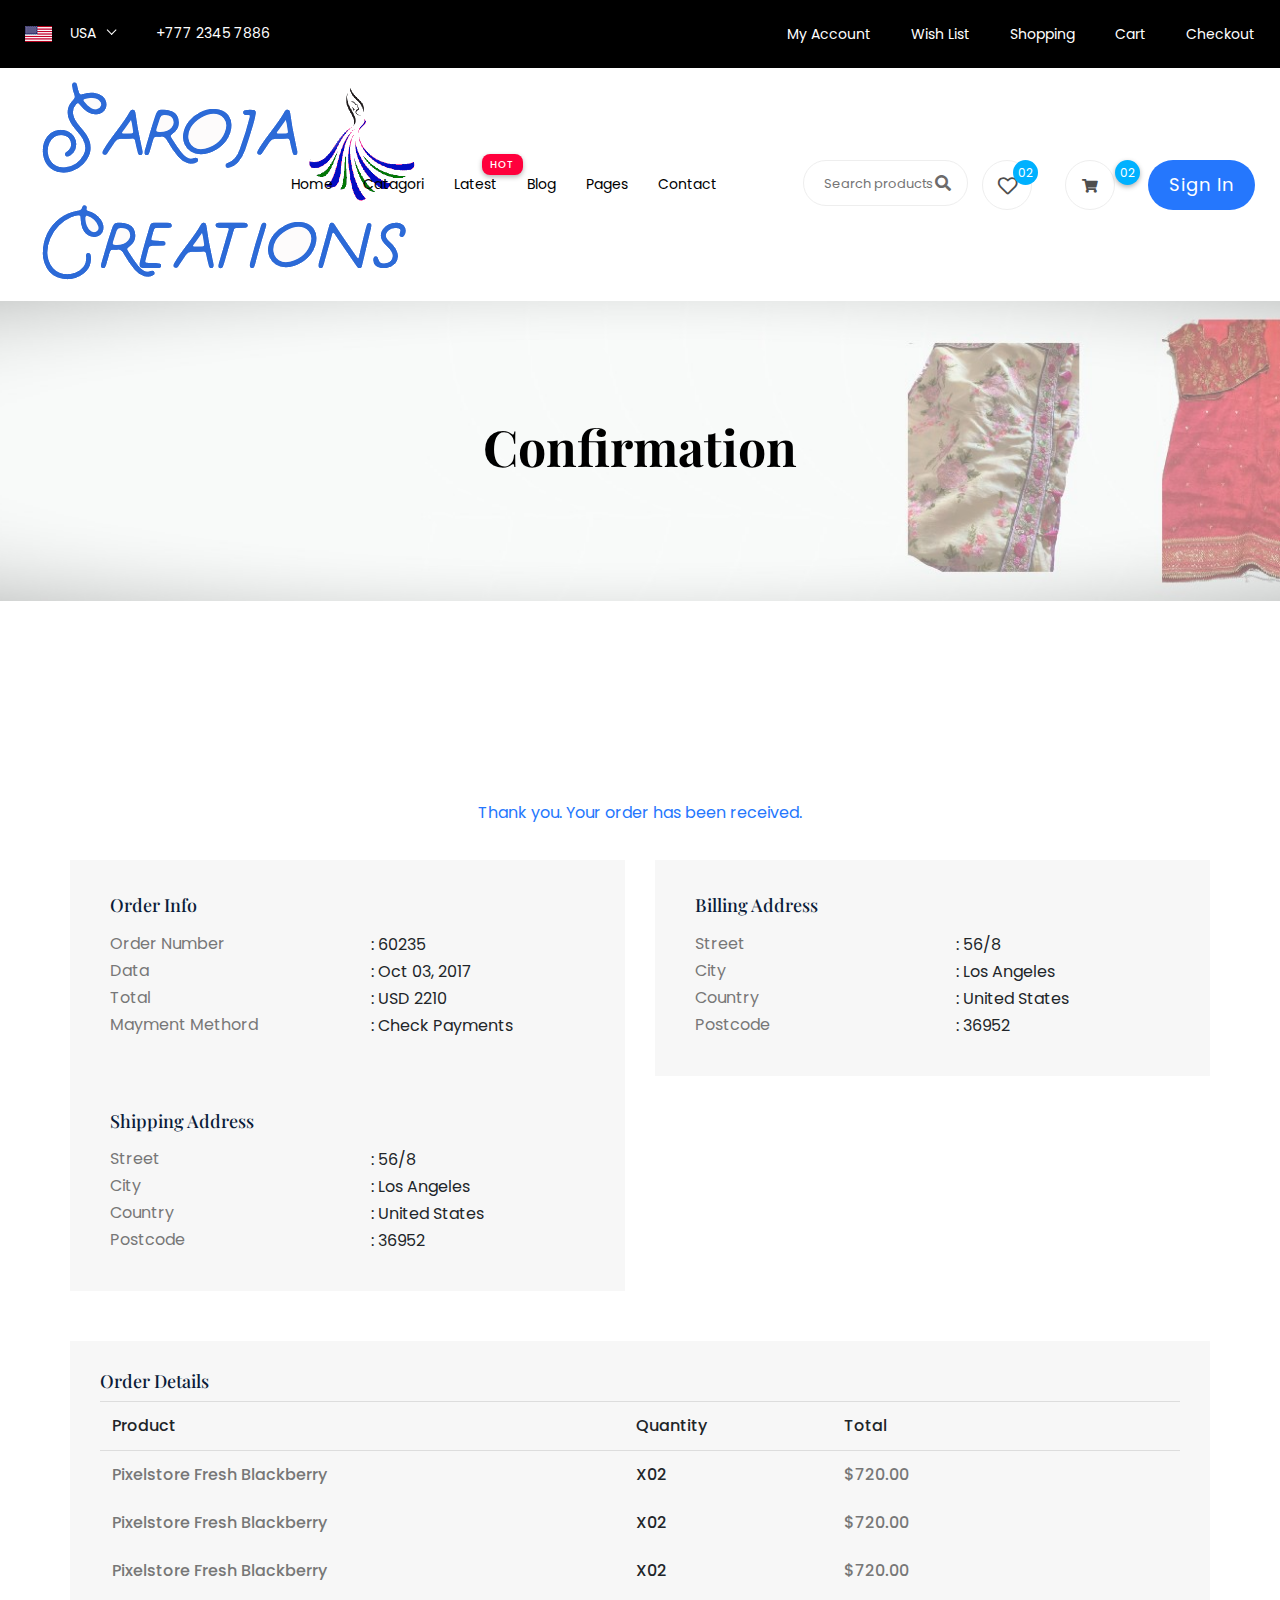
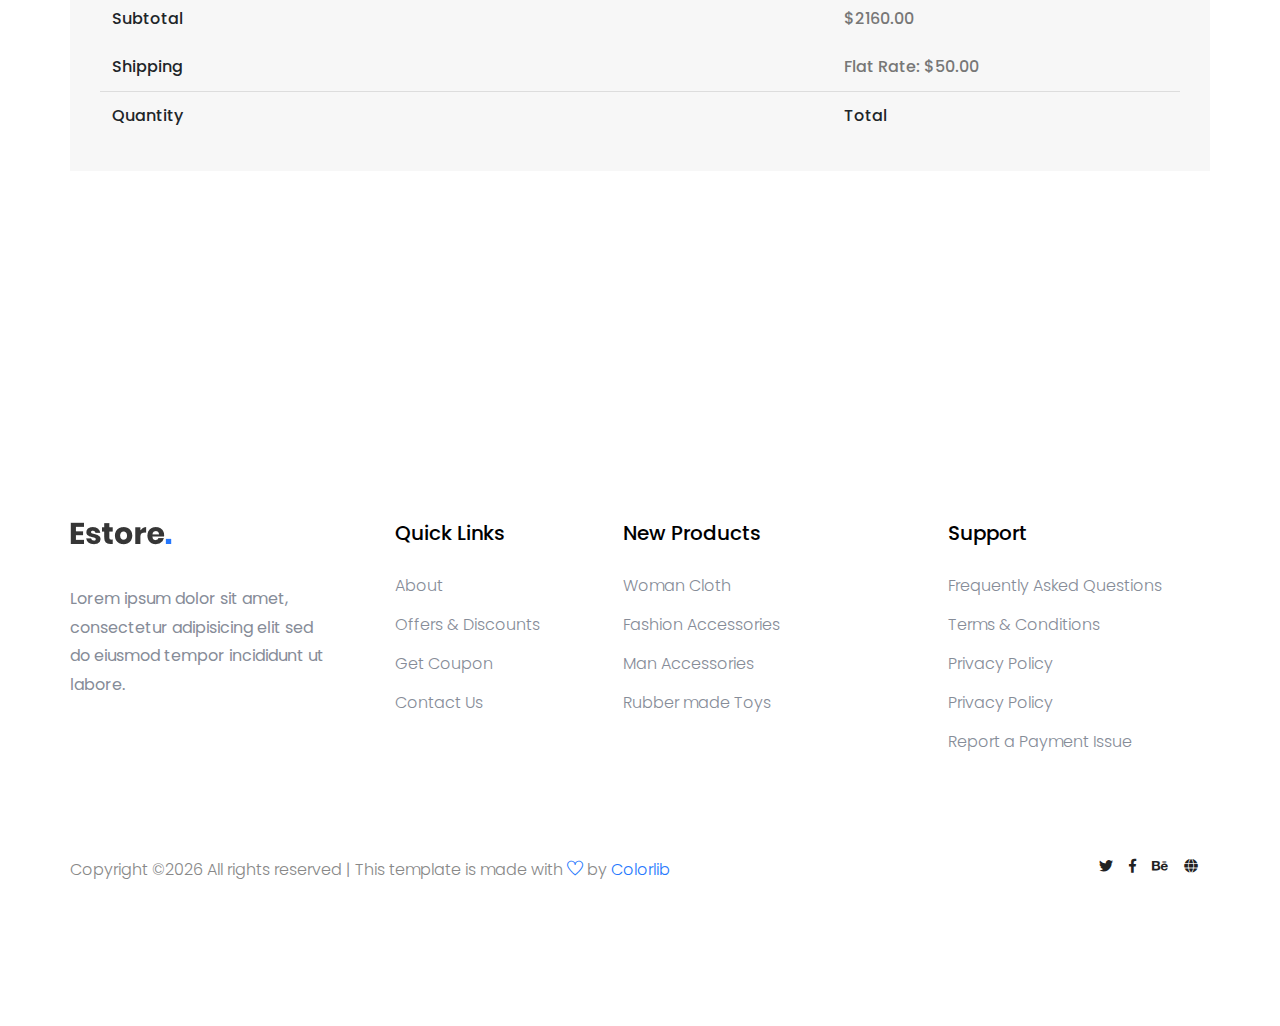
<file: confirmation.html>
<!doctype html>
<html lang="zxx">

<head>
  <meta charset="utf-8">
  <meta http-equiv="x-ua-compatible" content="ie=edge">
  <title>eCommerce HTML-5 Template </title>
  <meta name="description" content="">
  <meta name="viewport" content="width=device-width, initial-scale=1">
  <link rel="manifest" href="site.webmanifest">
  <link rel="shortcut icon" type="image/x-icon" href="assets/img/favicon.ico">

<!-- CSS here -->
      <link rel="stylesheet" href="assets/css/bootstrap.min.css">
      <link rel="stylesheet" href="assets/css/owl.carousel.min.css">
      <link rel="stylesheet" href="assets/css/flaticon.css">
      <link rel="stylesheet" href="assets/css/slicknav.css">
      <link rel="stylesheet" href="assets/css/animate.min.css">
      <link rel="stylesheet" href="assets/css/magnific-popup.css">
      <link rel="stylesheet" href="assets/css/fontawesome-all.min.css">
      <link rel="stylesheet" href="assets/css/themify-icons.css">
      <link rel="stylesheet" href="assets/css/slick.css">
      <link rel="stylesheet" href="assets/css/nice-select.css">
      <link rel="stylesheet" href="assets/css/style.css">
</head>

<body>

  <header>
    <!-- Header Start -->
   <div class="header-area">
        <div class="main-header ">
            <div class="header-top top-bg d-none d-lg-block">
               <div class="container-fluid">
                   <div class="col-xl-12">
                        <div class="row d-flex justify-content-between align-items-center">
                            <div class="header-info-left d-flex">
                                <div class="flag">
                                    <img src="assets/img/icon/header_icon.png" alt="">
                                </div>
                                <div class="select-this">
                                    <form action="#">
                                        <div class="select-itms">
                                            <select name="select" id="select1">
                                                <option value="">USA</option>
                                                <option value="">SPN</option>
                                                <option value="">CDA</option>
                                                <option value="">USD</option>
                                            </select>
                                        </div>
                                    </form>
                                </div>
                                <ul class="contact-now">     
                                    <li>+777 2345 7886</li>
                                </ul>
                            </div>
                            <div class="header-info-right">
                               <ul>                                          
                                   <li><a href="login.html">My Account </a></li>
                                   <li><a href="product_list.html">Wish List  </a></li>
                                   <li><a href="cart.html">Shopping</a></li>
                                   <li><a href="cart.html">Cart</a></li>
                                   <li><a href="checkout.html">Checkout</a></li>
                               </ul>
                            </div>
                        </div>
                   </div>
               </div>
            </div>
           <div class="header-bottom  header-sticky">
                <div class="container-fluid">
                    <div class="row align-items-center">
                        <!-- Logo -->
                        <div class="col-xl-1 col-lg-1 col-md-1 col-sm-3">
                            <div class="logo">
                              <a href="index.html"><img src="assets/img/logo/logo.png" alt=""></a>
                            </div>
                        </div>
                        <div class="col-xl-6 col-lg-8 col-md-7 col-sm-5">
                            <!-- Main-menu -->
                            <div class="main-menu f-right d-none d-lg-block">
                                <nav>                                                
                                    <ul id="navigation">                                                                                                                                     
                                        <li><a href="index.html">Home</a></li>
                                        <li><a href="Catagori.html">Catagori</a></li>
                                        <li class="hot"><a href="#">Latest</a>
                                            <ul class="submenu">
                                                <li><a href="product_list.html"> Product list</a></li>
                                                <li><a href="single-product.html"> Product Details</a></li>
                                            </ul>
                                        </li>
                                        <li><a href="blog.html">Blog</a>
                                            <ul class="submenu">
                                                <li><a href="blog.html">Blog</a></li>
                                                <li><a href="single-blog.html">Blog Details</a></li>
                                            </ul>
                                        </li>
                                        <li><a href="#">Pages</a>
                                            <ul class="submenu">
                                                <li><a href="login.html">Login</a></li>
                                                <li><a href="cart.html">Card</a></li>
                                                <li><a href="elements.html">Element</a></li>
                                                <li><a href="about.html">About</a></li>
                                                <li><a href="confirmation.html">Confirmation</a></li>
                                                <li><a href="cart.html">Shopping Cart</a></li>
                                                <li><a href="checkout.html">Product Checkout</a></li>
                                            </ul>
                                        </li>
                                        <li><a href="contact.html">Contact</a></li>
                                    </ul>
                                </nav>
                            </div>
                        </div> 
                        <div class="col-xl-5 col-lg-3 col-md-3 col-sm-3 fix-card">
                            <ul class="header-right f-right d-none d-lg-block d-flex justify-content-between">
                                <li class="d-none d-xl-block">
                                    <div class="form-box f-right ">
                                        <input type="text" name="Search" placeholder="Search products">
                                        <div class="search-icon">
                                            <i class="fas fa-search special-tag"></i>
                                        </div>
                                    </div>
                                 </li>
                                <li class=" d-none d-xl-block">
                                    <div class="favorit-items">
                                        <i class="far fa-heart"></i>
                                    </div>
                                </li>
                                <li>
                                    <div class="shopping-card">
                                        <a href="cart.html"><i class="fas fa-shopping-cart"></i></a>
                                    </div>
                                </li>
                               <li class="d-none d-lg-block"> <a href="#" class="btn header-btn">Sign in</a></li>
                            </ul>
                        </div>
                        <!-- Mobile Menu -->
                        <div class="col-12">
                            <div class="mobile_menu d-block d-lg-none"></div>
                        </div>
                    </div>
                </div>
           </div>
        </div>
   </div>
    <!-- Header End -->
  </header>

    <!-- slider Area Start-->
    <div class="slider-area ">
      <!-- Mobile Menu -->
      <div class="single-slider slider-height2 d-flex align-items-center" data-background="assets/img/hero/category.jpg">
          <div class="container">
              <div class="row">
                  <div class="col-xl-12">
                      <div class="hero-cap text-center">
                          <h2>Confirmation</h2>
                      </div>
                  </div>
              </div>
          </div>
      </div>
  </div>
  <!-- slider Area End-->

  <!--================ confirmation part start =================-->
  <section class="confirmation_part section_padding">
    <div class="container">
      <div class="row">
        <div class="col-lg-12">
          <div class="confirmation_tittle">
            <span>Thank you. Your order has been received.</span>
          </div>
        </div>
        <div class="col-lg-6 col-lx-4">
          <div class="single_confirmation_details">
            <h4>order info</h4>
            <ul>
              <li>
                <p>order number</p><span>: 60235</span>
              </li>
              <li>
                <p>data</p><span>: Oct 03, 2017</span>
              </li>
              <li>
                <p>total</p><span>: USD 2210</span>
              </li>
              <li>
                <p>mayment methord</p><span>: Check payments</span>
              </li>
            </ul>
          </div>
        </div>
        <div class="col-lg-6 col-lx-4">
          <div class="single_confirmation_details">
            <h4>Billing Address</h4>
            <ul>
              <li>
                <p>Street</p><span>: 56/8</span>
              </li>
              <li>
                <p>city</p><span>: Los Angeles</span>
              </li>
              <li>
                <p>country</p><span>: United States</span>
              </li>
              <li>
                <p>postcode</p><span>: 36952</span>
              </li>
            </ul>
          </div>
        </div>
        <div class="col-lg-6 col-lx-4">
          <div class="single_confirmation_details">
            <h4>shipping Address</h4>
            <ul>
              <li>
                <p>Street</p><span>: 56/8</span>
              </li>
              <li>
                <p>city</p><span>: Los Angeles</span>
              </li>
              <li>
                <p>country</p><span>: United States</span>
              </li>
              <li>
                <p>postcode</p><span>: 36952</span>
              </li>
            </ul>
          </div>
        </div>
      </div>
      <div class="row">
        <div class="col-lg-12">
          <div class="order_details_iner">
            <h3>Order Details</h3>
            <table class="table table-borderless">
              <thead>
                <tr>
                  <th scope="col" colspan="2">Product</th>
                  <th scope="col">Quantity</th>
                  <th scope="col">Total</th>
                </tr>
              </thead>
              <tbody>
                <tr>
                  <th colspan="2"><span>Pixelstore fresh Blackberry</span></th>
                  <th>x02</th>
                  <th> <span>$720.00</span></th>
                </tr>
                <tr>
                  <th colspan="2"><span>Pixelstore fresh Blackberry</span></th>
                  <th>x02</th>
                  <th> <span>$720.00</span></th>
                </tr>
                <tr>
                  <th colspan="2"><span>Pixelstore fresh Blackberry</span></th>
                  <th>x02</th>
                  <th> <span>$720.00</span></th>
                </tr>
                <tr>
                  <th colspan="3">Subtotal</th>
                  <th> <span>$2160.00</span></th>
                </tr>
                <tr>
                  <th colspan="3">shipping</th>
                  <th><span>flat rate: $50.00</span></th>
                </tr>
              </tbody>
              <tfoot>
                <tr>
                  <th scope="col" colspan="3">Quantity</th>
                  <th scope="col">Total</th>
                </tr>
              </tfoot>
            </table>
          </div>
        </div>
      </div>
    </div>
  </section>
  <!--================ confirmation part end =================-->

  <footer>
    <!-- Footer Start-->
    <div class="footer-area footer-padding">
        <div class="container">
            <div class="row d-flex justify-content-between">
                <div class="col-xl-3 col-lg-3 col-md-5 col-sm-6">
                   <div class="single-footer-caption mb-50">
                     <div class="single-footer-caption mb-30">
                          <!-- logo -->
                         <div class="footer-logo">
                             <a href="index.html"><img src="assets/img/logo/logo2_footer.png" alt=""></a>
                         </div>
                         <div class="footer-tittle">
                             <div class="footer-pera">
                                 <p>Lorem ipsum dolor sit amet, consectetur adipisicing elit sed do eiusmod tempor incididunt ut labore.</p>
                            </div>
                         </div>
                     </div>
                   </div>
                </div>
                <div class="col-xl-2 col-lg-3 col-md-3 col-sm-5">
                    <div class="single-footer-caption mb-50">
                        <div class="footer-tittle">
                            <h4>Quick Links</h4>
                            <ul>
                                <li><a href="#">About</a></li>
                                <li><a href="#"> Offers & Discounts</a></li>
                                <li><a href="#"> Get Coupon</a></li>
                                <li><a href="#">  Contact Us</a></li>
                            </ul>
                        </div>
                    </div>
                </div>
                <div class="col-xl-3 col-lg-3 col-md-4 col-sm-7">
                    <div class="single-footer-caption mb-50">
                        <div class="footer-tittle">
                            <h4>New Products</h4>
                            <ul>
                                <li><a href="#">Woman Cloth</a></li>
                                <li><a href="#">Fashion Accessories</a></li>
                                <li><a href="#"> Man Accessories</a></li>
                                <li><a href="#"> Rubber made Toys</a></li>
                            </ul>
                        </div>
                    </div>
                </div>
                <div class="col-xl-3 col-lg-3 col-md-5 col-sm-7">
                    <div class="single-footer-caption mb-50">
                        <div class="footer-tittle">
                            <h4>Support</h4>
                            <ul>
                             <li><a href="#">Frequently Asked Questions</a></li>
                             <li><a href="#">Terms & Conditions</a></li>
                             <li><a href="#">Privacy Policy</a></li>
                             <li><a href="#">Privacy Policy</a></li>
                             <li><a href="#">Report a Payment Issue</a></li>
                         </ul>
                        </div>
                    </div>
                </div>
            </div>
            <!-- Footer bottom -->
            <div class="row">
             <div class="col-xl-7 col-lg-7 col-md-7">
                 <div class="footer-copy-right">
                     <p><!-- Link back to Colorlib can't be removed. Template is licensed under CC BY 3.0. -->
  Copyright &copy;<script>document.write(new Date().getFullYear());</script> All rights reserved | This template is made with <i class="ti-heart" aria-hidden="true"></i> by <a href="https://colorlib.com" target="_blank">Colorlib</a>
  <!-- Link back to Colorlib can't be removed. Template is licensed under CC BY 3.0. --></p>                    </div>
             </div>
              <div class="col-xl-5 col-lg-5 col-md-5">
                 <div class="footer-copy-right f-right">
                     <!-- social -->
                     <div class="footer-social">
                         <a href="#"><i class="fab fa-twitter"></i></a>
                         <a href="#"><i class="fab fa-facebook-f"></i></a>
                         <a href="#"><i class="fab fa-behance"></i></a>
                         <a href="#"><i class="fas fa-globe"></i></a>
                     </div>
                 </div>
             </div>
         </div>
        </div>
    </div>

    <!-- Footer End-->
  </footer>

	<!-- JS here -->
	
		<!-- All JS Custom Plugins Link Here here -->
    <script src="./assets/js/vendor/modernizr-3.5.0.min.js"></script>
		
		<!-- Jquery, Popper, Bootstrap -->
		<script src="./assets/js/vendor/jquery-1.12.4.min.js"></script>
    <script src="./assets/js/popper.min.js"></script>
    <script src="./assets/js/bootstrap.min.js"></script>
    <!-- Jquery Mobile Menu -->
    <script src="./assets/js/jquery.slicknav.min.js"></script>

		<!-- Jquery Slick , Owl-Carousel Plugins -->
    <script src="./assets/js/owl.carousel.min.js"></script>
    <script src="./assets/js/slick.min.js"></script>

		<!-- One Page, Animated-HeadLin -->
    <script src="./assets/js/wow.min.js"></script>
		<script src="./assets/js/animated.headline.js"></script>
    <script src="./assets/js/jquery.magnific-popup.js"></script>

		<!-- Scrollup, nice-select, sticky -->
    <script src="./assets/js/jquery.scrollUp.min.js"></script>
    <script src="./assets/js/jquery.nice-select.min.js"></script>
    <script src="./assets/js/jquery.sticky.js"></script>
    
    <!-- contact js -->
    <script src="./assets/js/contact.js"></script>
    <script src="./assets/js/jquery.form.js"></script>
    <script src="./assets/js/jquery.validate.min.js"></script>
    <script src="./assets/js/mail-script.js"></script>
    <script src="./assets/js/jquery.ajaxchimp.min.js"></script>
        
		<!-- Jquery Plugins, main Jquery -->	
    <script src="./assets/js/plugins.js"></script>
    <script src="./assets/js/main.js"></script>
        
</body>

</html>
</file>
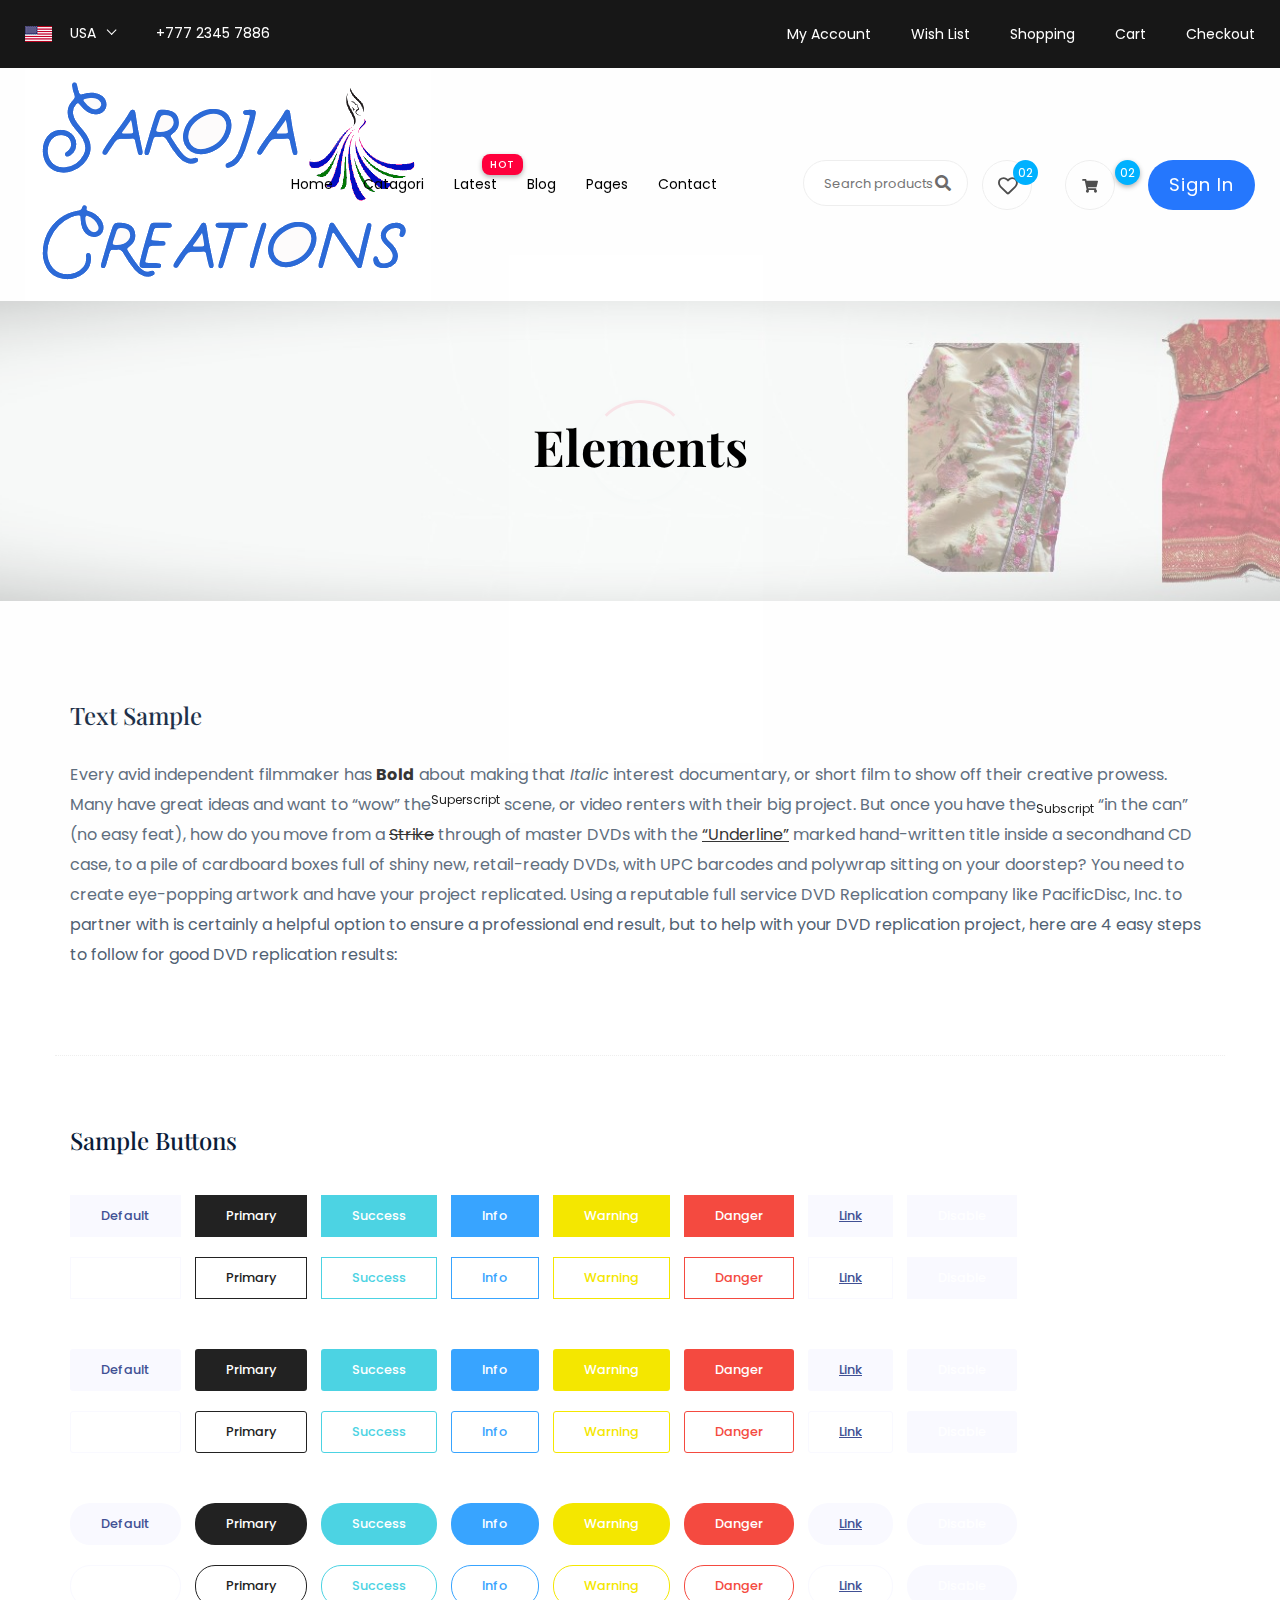
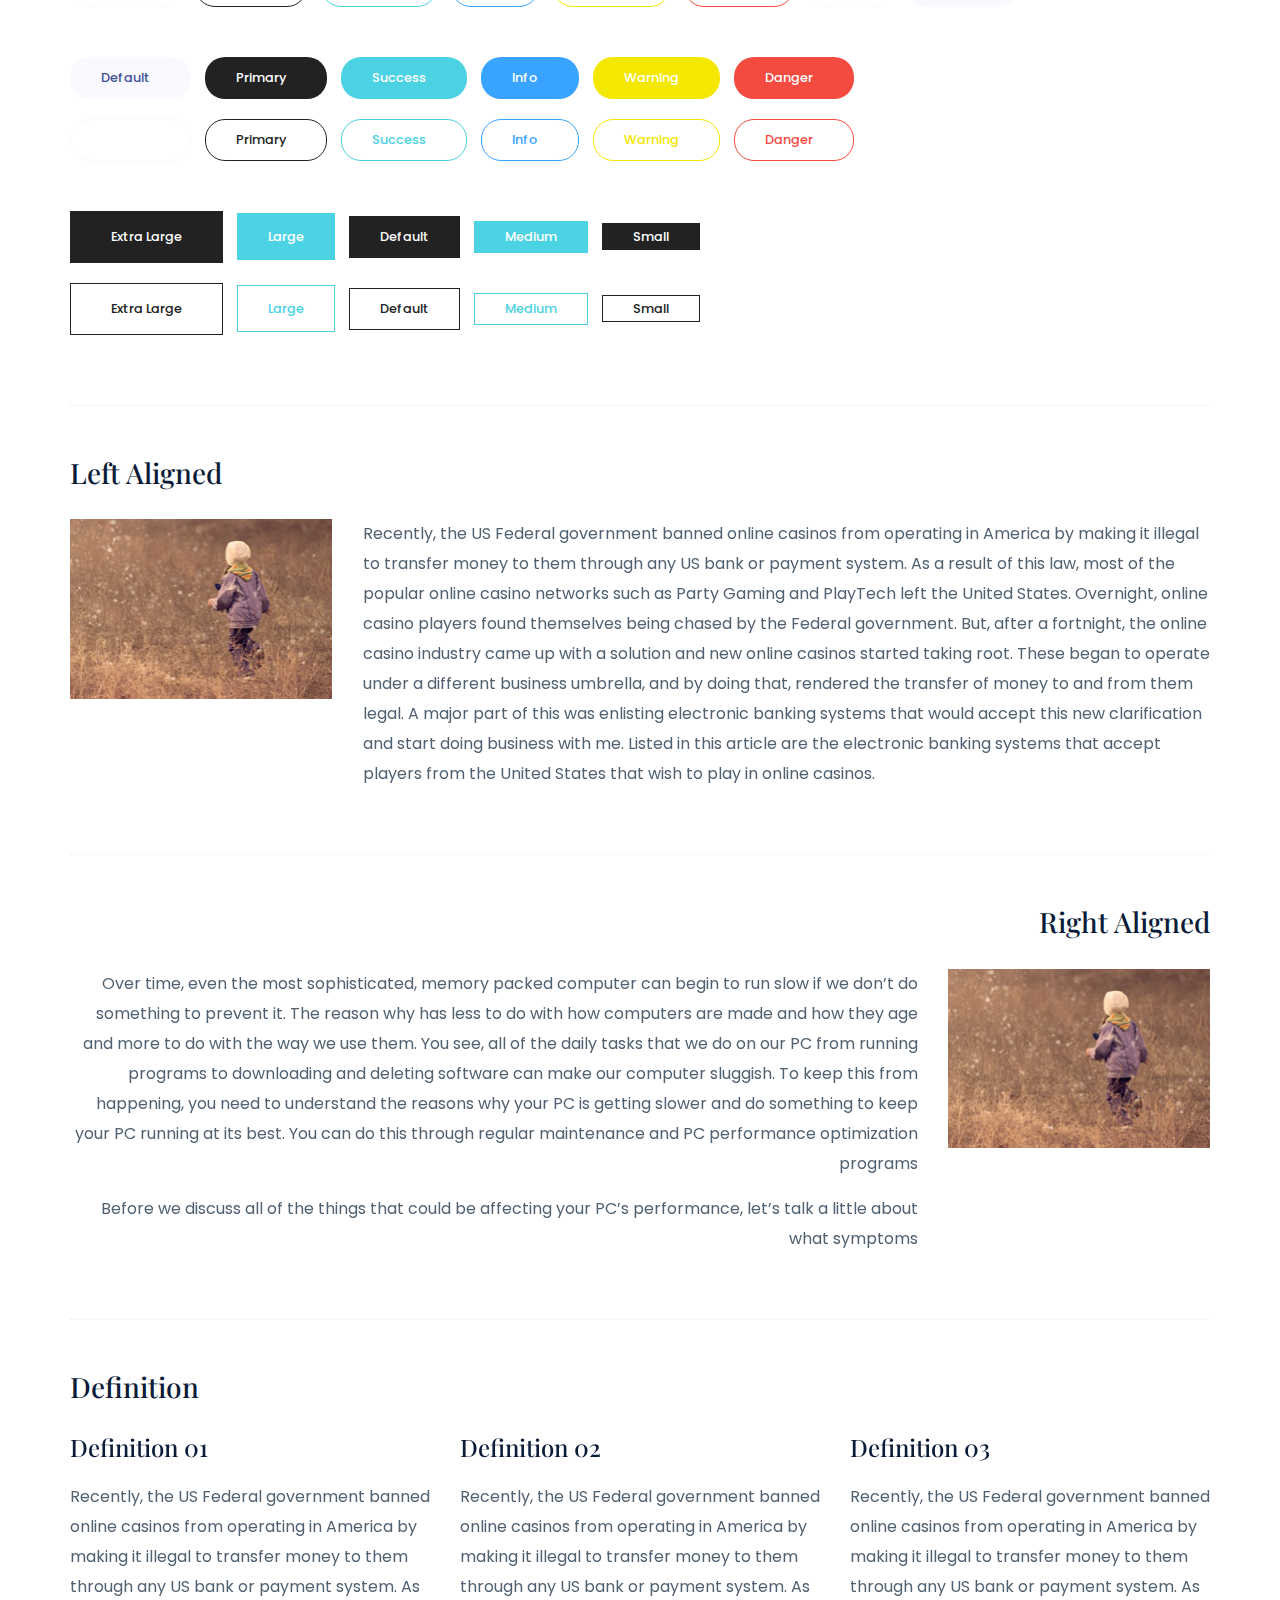
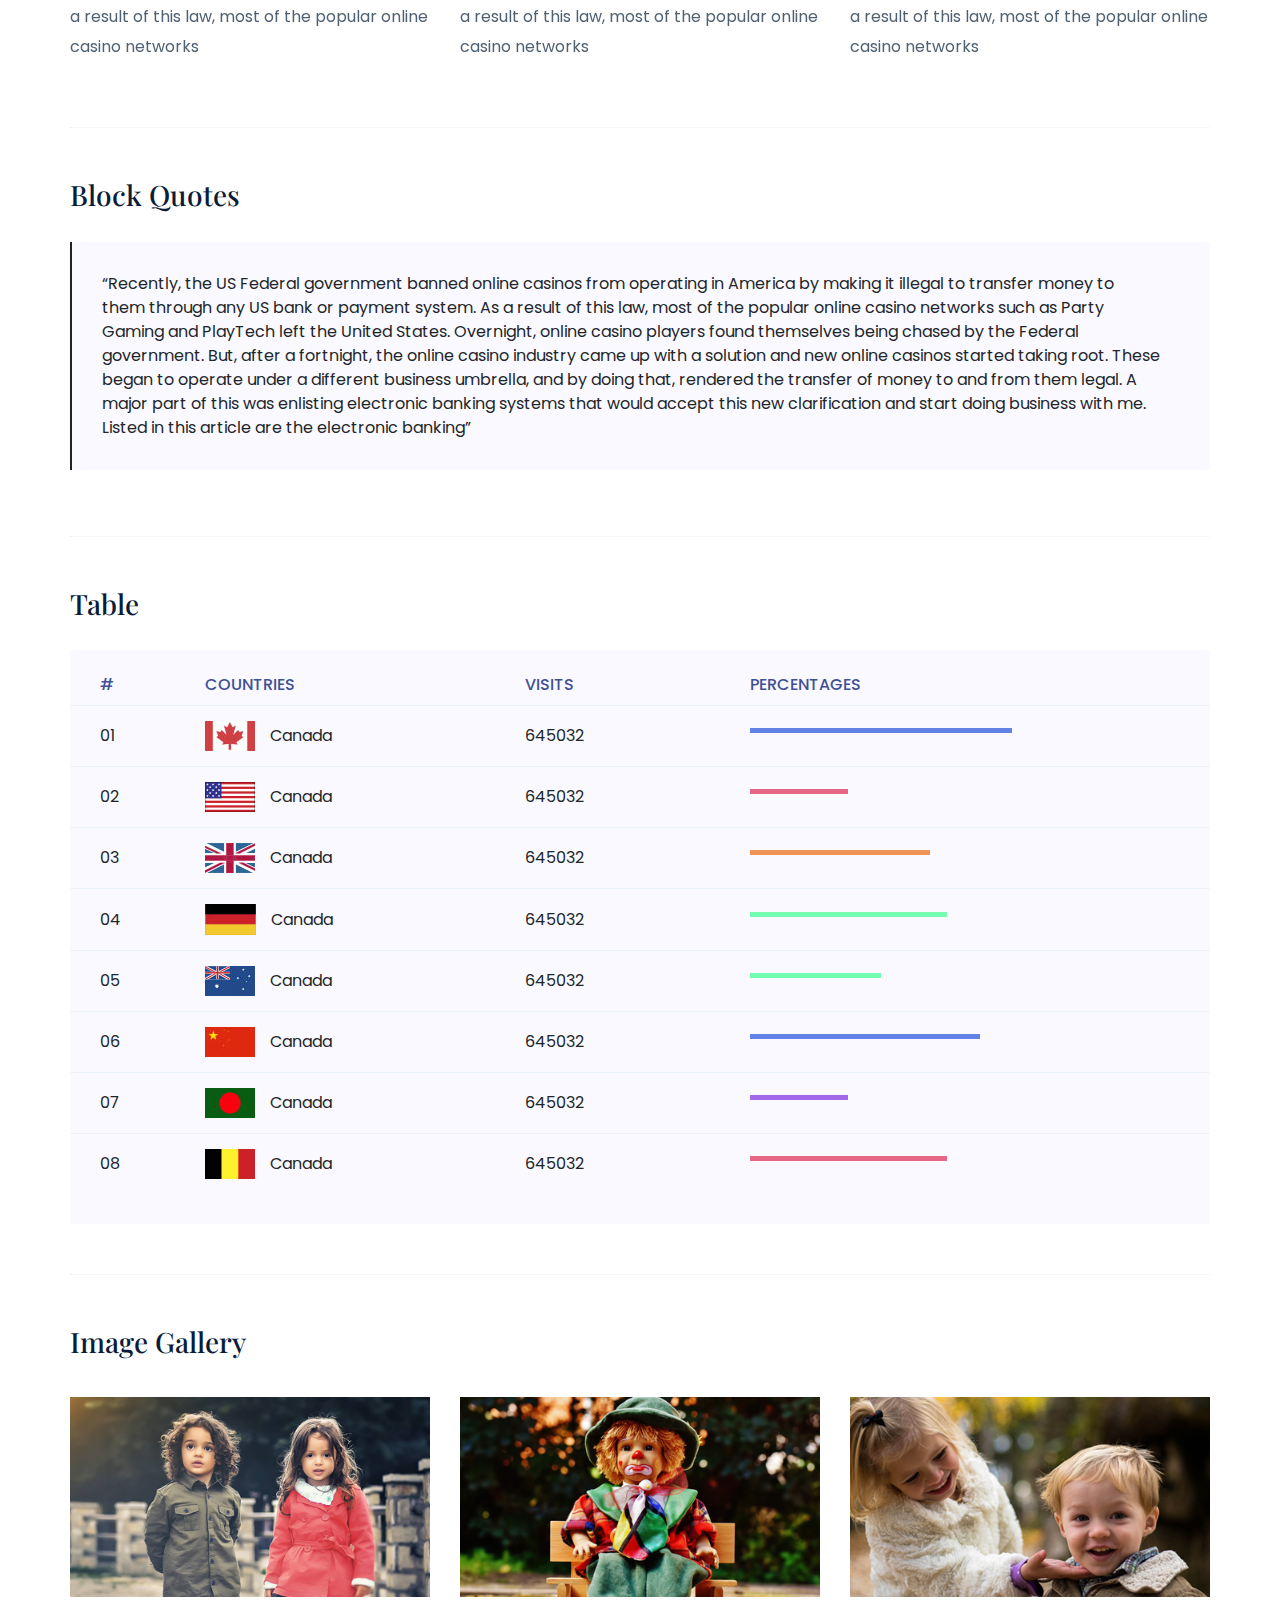
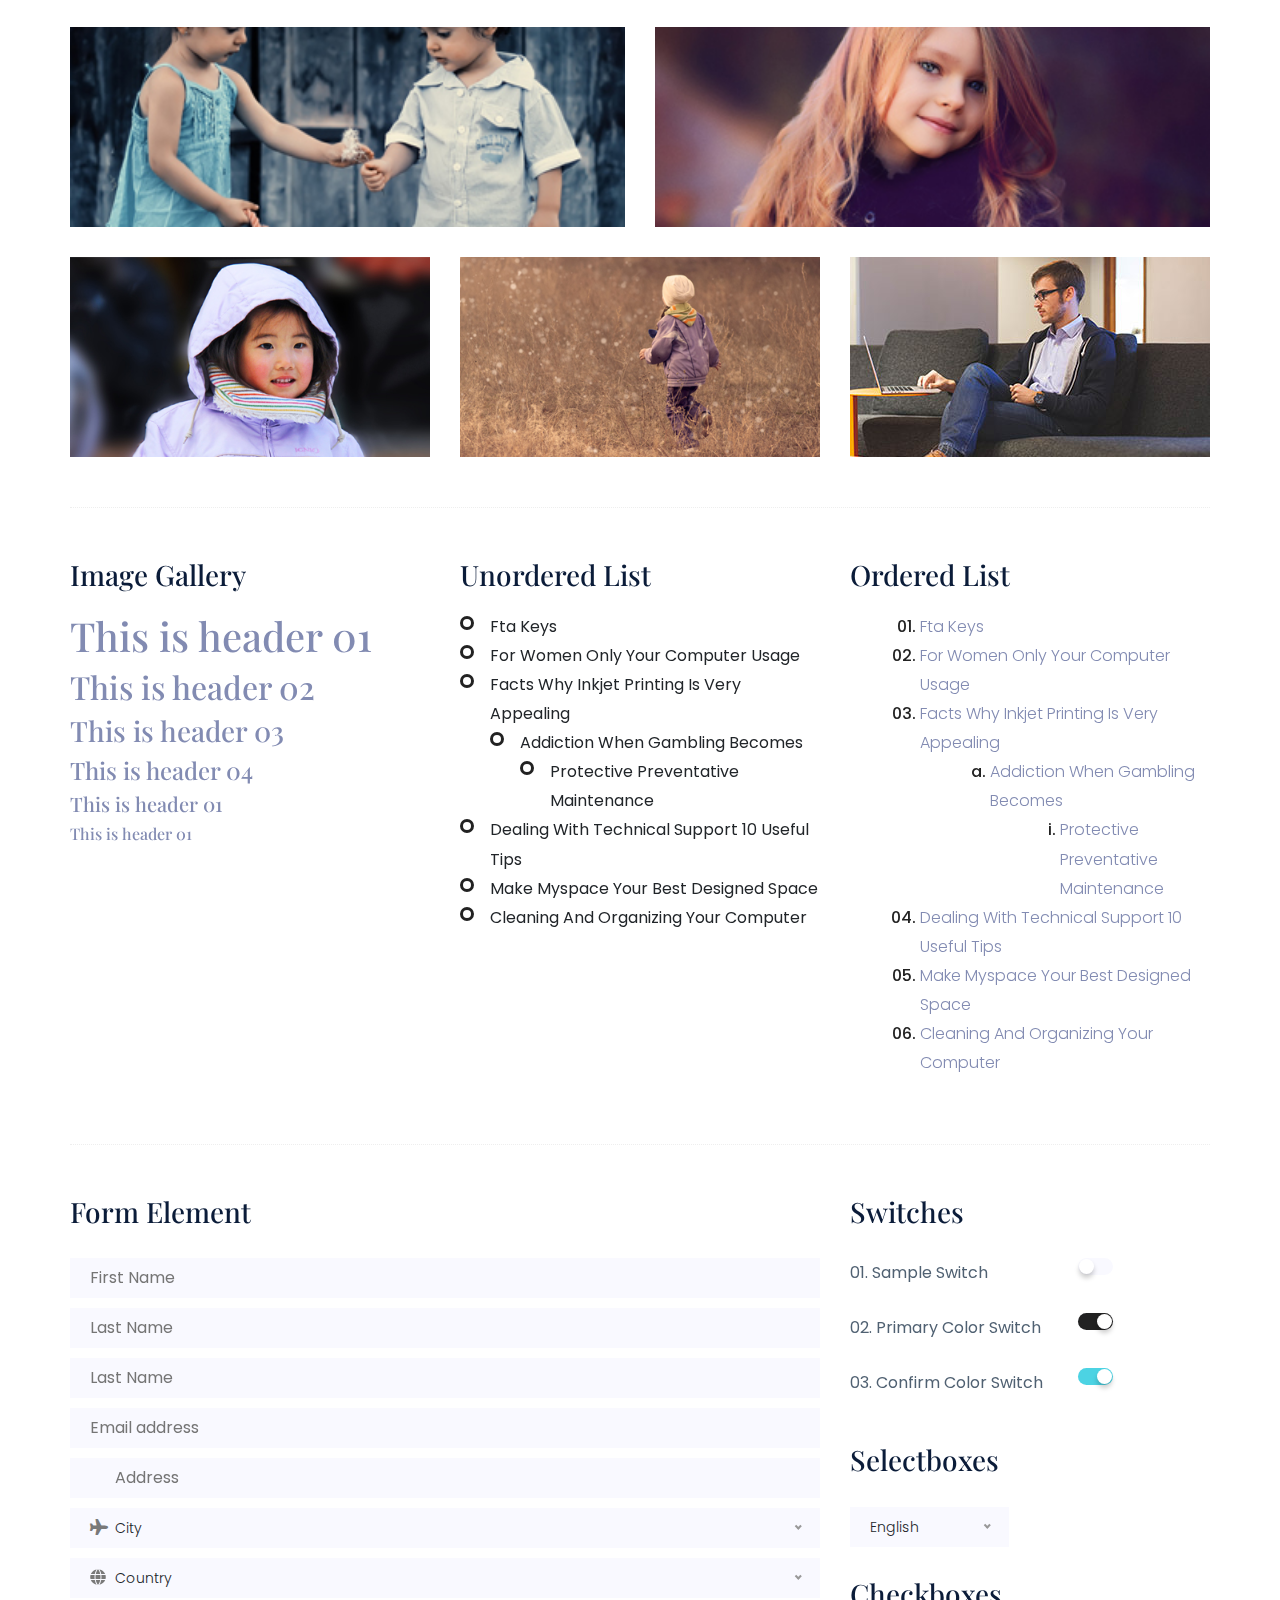
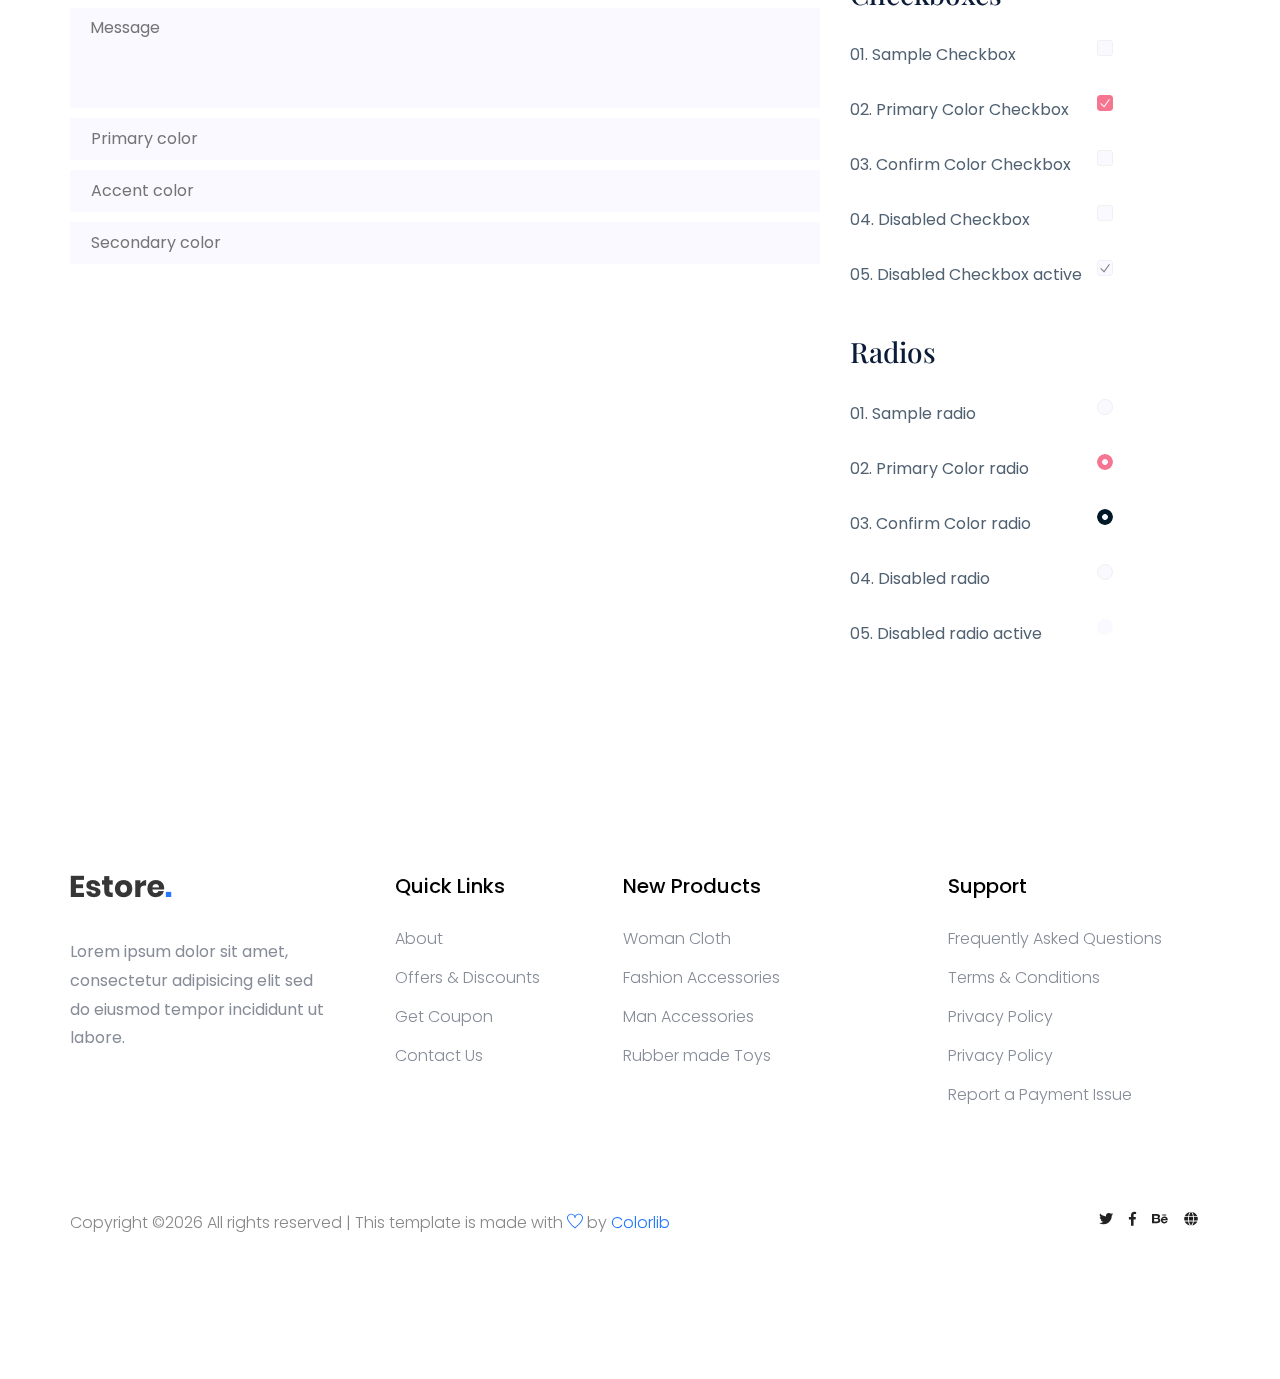
<file: elements.html>
<!doctype html>
<html class="no-js" lang="zxx">

<head>
	<meta charset="utf-8">
	<meta http-equiv="x-ua-compatible" content="ie=edge">
	<title>eCommerce HTML-5 Template </title>
	<meta name="description" content="">
	<meta name="viewport" content="width=device-width, initial-scale=1">
	<link rel="manifest" href="site.webmanifest">
	<link rel="shortcut icon" type="image/x-icon" href="assets/img/favicon.ico">

	<!-- CSS here -->
	<link rel="stylesheet" href="assets/css/bootstrap.min.css">
	<link rel="stylesheet" href="assets/css/owl.carousel.min.css">
	<link rel="stylesheet" href="assets/css/flaticon.css">
	<link rel="stylesheet" href="assets/css/slicknav.css">
	<link rel="stylesheet" href="assets/css/animate.min.css">
	<link rel="stylesheet" href="assets/css/magnific-popup.css">
	<link rel="stylesheet" href="assets/css/fontawesome-all.min.css">
	<link rel="stylesheet" href="assets/css/themify-icons.css">
	<link rel="stylesheet" href="assets/css/slick.css">
	<link rel="stylesheet" href="assets/css/nice-select.css">
	<link rel="stylesheet" href="assets/css/style.css">
</head>

<body>
	
    <!-- Preloader Start -->
    <div id="preloader-active">
        <div class="preloader d-flex align-items-center justify-content-center">
            <div class="preloader-inner position-relative">
                <div class="preloader-circle"></div>
                <div class="preloader-img pere-text">
                    <img src="assets/img/logo/logo.png" alt="">
                </div>
            </div>
        </div>
    </div>
    <!-- Preloader Start -->
	
    <header>
        <!-- Header Start -->
       <div class="header-area">
            <div class="main-header ">
                <div class="header-top top-bg d-none d-lg-block">
                   <div class="container-fluid">
                       <div class="col-xl-12">
                            <div class="row d-flex justify-content-between align-items-center">
                                <div class="header-info-left d-flex">
                                    <div class="flag">
                                        <img src="assets/img/icon/header_icon.png" alt="">
                                    </div>
                                    <div class="select-this">
                                        <form action="#">
                                            <div class="select-itms">
                                                <select name="select" id="select1">
                                                    <option value="">USA</option>
                                                    <option value="">SPN</option>
                                                    <option value="">CDA</option>
                                                    <option value="">USD</option>
                                                </select>
                                            </div>
                                        </form>
                                    </div>
                                    <ul class="contact-now">     
                                        <li>+777 2345 7886</li>
                                    </ul>
                                </div>
                                <div class="header-info-right">
                                   <ul>                                          
                                       <li><a href="login.html">My Account </a></li>
                                       <li><a href="product_list.html">Wish List  </a></li>
                                       <li><a href="cart.html">Shopping</a></li>
                                       <li><a href="cart.html">Cart</a></li>
                                       <li><a href="checkout.html">Checkout</a></li>
                                   </ul>
                                </div>
                            </div>
                       </div>
                   </div>
                </div>
               <div class="header-bottom  header-sticky">
                    <div class="container-fluid">
                        <div class="row align-items-center">
                            <!-- Logo -->
                            <div class="col-xl-1 col-lg-1 col-md-1 col-sm-3">
                                <div class="logo">
                                  <a href="index.html"><img src="assets/img/logo/logo.png" alt=""></a>
                                </div>
                            </div>
                            <div class="col-xl-6 col-lg-8 col-md-7 col-sm-5">
                                <!-- Main-menu -->
                                <div class="main-menu f-right d-none d-lg-block">
                                    <nav>                                                
                                        <ul id="navigation">                                                                                                                                     
                                            <li><a href="index.html">Home</a></li>
                                            <li><a href="Catagori.html">Catagori</a></li>
                                            <li class="hot"><a href="#">Latest</a>
                                                <ul class="submenu">
                                                    <li><a href="product_list.html"> Product list</a></li>
                                                    <li><a href="single-product.html"> Product Details</a></li>
                                                </ul>
                                            </li>
                                            <li><a href="blog.html">Blog</a>
                                                <ul class="submenu">
                                                    <li><a href="blog.html">Blog</a></li>
                                                    <li><a href="single-blog.html">Blog Details</a></li>
                                                </ul>
                                            </li>
                                            <li><a href="#">Pages</a>
                                                <ul class="submenu">
                                                    <li><a href="login.html">Login</a></li>
                                                    <li><a href="cart.html">Card</a></li>
                                                    <li><a href="elements.html">Element</a></li>
                                                    <li><a href="about.html">About</a></li>
                                                    <li><a href="confirmation.html">Confirmation</a></li>
                                                    <li><a href="cart.html">Shopping Cart</a></li>
                                                    <li><a href="checkout.html">Product Checkout</a></li>
                                                </ul>
                                            </li>
                                            <li><a href="contact.html">Contact</a></li>
                                        </ul>
                                    </nav>
                                </div>
                            </div> 
                            <div class="col-xl-5 col-lg-3 col-md-3 col-sm-3 fix-card">
                                <ul class="header-right f-right d-none d-lg-block d-flex justify-content-between">
                                    <li class="d-none d-xl-block">
                                        <div class="form-box f-right ">
                                            <input type="text" name="Search" placeholder="Search products">
                                            <div class="search-icon">
                                                <i class="fas fa-search special-tag"></i>
                                            </div>
                                        </div>
                                     </li>
                                    <li class=" d-none d-xl-block">
                                        <div class="favorit-items">
                                            <i class="far fa-heart"></i>
                                        </div>
                                    </li>
                                    <li>
                                        <div class="shopping-card">
                                            <a href="cart.html"><i class="fas fa-shopping-cart"></i></a>
                                        </div>
                                    </li>
                                   <li class="d-none d-lg-block"> <a href="#" class="btn header-btn">Sign in</a></li>
                                </ul>
                            </div>
                            <!-- Mobile Menu -->
                            <div class="col-12">
                                <div class="mobile_menu d-block d-lg-none"></div>
                            </div>
                        </div>
                    </div>
               </div>
            </div>
       </div>
        <!-- Header End -->
    </header>
	
	<!-- slider Area Start-->
	<div class="slider-area ">
		<!-- Mobile Menu -->
		<div class="single-slider slider-height2 d-flex align-items-center" data-background="assets/img/hero/category.jpg">
			<div class="container">
				<div class="row">
					<div class="col-xl-12">
						<div class="hero-cap text-center">
							<h2>Elements</h2>
						</div>
					</div>
				</div>
			</div>
		</div>
	</div>
	<!-- slider Area End-->

	<!-- Start Sample Area -->
	<section class="sample-text-area">
		<div class="container box_1170">
			<h3 class="text-heading">Text Sample</h3>
			<p class="sample-text">
				Every avid independent filmmaker has <b>Bold</b> about making that <i>Italic</i> interest documentary,
				or short
				film to show off their creative prowess. Many have great ideas and want to “wow”
				the<sup>Superscript</sup> scene,
				or video renters with their big project. But once you have the<sub>Subscript</sub> “in the can” (no easy
				feat), how
				do you move from a <del>Strike</del> through of master DVDs with the <u>“Underline”</u> marked
				hand-written title
				inside a secondhand CD case, to a pile of cardboard boxes full of shiny new, retail-ready DVDs, with UPC
				barcodes
				and polywrap sitting on your doorstep? You need to create eye-popping artwork and have your project
				replicated.
				Using a reputable full service DVD Replication company like PacificDisc, Inc. to partner with is
				certainly a
				helpful option to ensure a professional end result, but to help with your DVD replication project, here
				are 4 easy
				steps to follow for good DVD replication results:

			</p>
		</div>
	</section>
	<!-- End Sample Area -->

	<!-- Start Button -->
	<section class="button-area">
		<div class="container box_1170 border-top-generic">
			<h3 class="text-heading">Sample Buttons</h3>
			<div class="button-group-area">
				<a href="#" class="genric-btn default">Default</a>
				<a href="#" class="genric-btn primary">Primary</a>
				<a href="#" class="genric-btn success">Success</a>
				<a href="#" class="genric-btn info">Info</a>
				<a href="#" class="genric-btn warning">Warning</a>
				<a href="#" class="genric-btn danger">Danger</a>
				<a href="#" class="genric-btn link">Link</a>
				<a href="#" class="genric-btn disable">Disable</a>
			</div>
			<div class="button-group-area mt-10">
				<a href="#" class="genric-btn default-border">Default</a>
				<a href="#" class="genric-btn primary-border">Primary</a>
				<a href="#" class="genric-btn success-border">Success</a>
				<a href="#" class="genric-btn info-border">Info</a>
				<a href="#" class="genric-btn warning-border">Warning</a>
				<a href="#" class="genric-btn danger-border">Danger</a>
				<a href="#" class="genric-btn link-border">Link</a>
				<a href="#" class="genric-btn disable">Disable</a>
			</div>
			<div class="button-group-area mt-40">
				<a href="#" class="genric-btn default radius">Default</a>
				<a href="#" class="genric-btn primary radius">Primary</a>
				<a href="#" class="genric-btn success radius">Success</a>
				<a href="#" class="genric-btn info radius">Info</a>
				<a href="#" class="genric-btn warning radius">Warning</a>
				<a href="#" class="genric-btn danger radius">Danger</a>
				<a href="#" class="genric-btn link radius">Link</a>
				<a href="#" class="genric-btn disable radius">Disable</a>
			</div>
			<div class="button-group-area mt-10">
				<a href="#" class="genric-btn default-border radius">Default</a>
				<a href="#" class="genric-btn primary-border radius">Primary</a>
				<a href="#" class="genric-btn success-border radius">Success</a>
				<a href="#" class="genric-btn info-border radius">Info</a>
				<a href="#" class="genric-btn warning-border radius">Warning</a>
				<a href="#" class="genric-btn danger-border radius">Danger</a>
				<a href="#" class="genric-btn link-border radius">Link</a>
				<a href="#" class="genric-btn disable radius">Disable</a>
			</div>
			<div class="button-group-area mt-40">
				<a href="#" class="genric-btn default circle">Default</a>
				<a href="#" class="genric-btn primary circle">Primary</a>
				<a href="#" class="genric-btn success circle">Success</a>
				<a href="#" class="genric-btn info circle">Info</a>
				<a href="#" class="genric-btn warning circle">Warning</a>
				<a href="#" class="genric-btn danger circle">Danger</a>
				<a href="#" class="genric-btn link circle">Link</a>
				<a href="#" class="genric-btn disable circle">Disable</a>
			</div>
			<div class="button-group-area mt-10">
				<a href="#" class="genric-btn default-border circle">Default</a>
				<a href="#" class="genric-btn primary-border circle">Primary</a>
				<a href="#" class="genric-btn success-border circle">Success</a>
				<a href="#" class="genric-btn info-border circle">Info</a>
				<a href="#" class="genric-btn warning-border circle">Warning</a>
				<a href="#" class="genric-btn danger-border circle">Danger</a>
				<a href="#" class="genric-btn link-border circle">Link</a>
				<a href="#" class="genric-btn disable circle">Disable</a>
			</div>
			<div class="button-group-area mt-40">
				<a href="#" class="genric-btn default circle arrow">Default<span class="lnr lnr-arrow-right"></span></a>
				<a href="#" class="genric-btn primary circle arrow">Primary<span class="lnr lnr-arrow-right"></span></a>
				<a href="#" class="genric-btn success circle arrow">Success<span class="lnr lnr-arrow-right"></span></a>
				<a href="#" class="genric-btn info circle arrow">Info<span class="lnr lnr-arrow-right"></span></a>
				<a href="#" class="genric-btn warning circle arrow">Warning<span class="lnr lnr-arrow-right"></span></a>
				<a href="#" class="genric-btn danger circle arrow">Danger<span class="lnr lnr-arrow-right"></span></a>
			</div>
			<div class="button-group-area mt-10">
				<a href="#" class="genric-btn default-border circle arrow">Default<span
						class="lnr lnr-arrow-right"></span></a>
				<a href="#" class="genric-btn primary-border circle arrow">Primary<span
						class="lnr lnr-arrow-right"></span></a>
				<a href="#" class="genric-btn success-border circle arrow">Success<span
						class="lnr lnr-arrow-right"></span></a>
				<a href="#" class="genric-btn info-border circle arrow">Info<span
						class="lnr lnr-arrow-right"></span></a>
				<a href="#" class="genric-btn warning-border circle arrow">Warning<span
						class="lnr lnr-arrow-right"></span></a>
				<a href="#" class="genric-btn danger-border circle arrow">Danger<span
						class="lnr lnr-arrow-right"></span></a>
			</div>
			<div class="button-group-area mt-40">
				<a href="#" class="genric-btn primary e-large">Extra Large</a>
				<a href="#" class="genric-btn success large">Large</a>
				<a href="#" class="genric-btn primary">Default</a>
				<a href="#" class="genric-btn success medium">Medium</a>
				<a href="#" class="genric-btn primary small">Small</a>
			</div>
			<div class="button-group-area mt-10">
				<a href="#" class="genric-btn primary-border e-large">Extra Large</a>
				<a href="#" class="genric-btn success-border large">Large</a>
				<a href="#" class="genric-btn primary-border">Default</a>
				<a href="#" class="genric-btn success-border medium">Medium</a>
				<a href="#" class="genric-btn primary-border small">Small</a>
			</div>
		</div>
	</section>
	<!-- End Button -->

	<!-- Start Align Area -->
	<div class="whole-wrap">
		<div class="container box_1170">
			<div class="section-top-border">
				<h3 class="mb-30">Left Aligned</h3>
				<div class="row">
					<div class="col-md-3">
						<img src="assets/img/elements/d.jpg" alt="" class="img-fluid">
					</div>
					<div class="col-md-9 mt-sm-20">
						<p>Recently, the US Federal government banned online casinos from operating in America by making
							it illegal to
							transfer money to them through any US bank or payment system. As a result of this law, most
							of the popular
							online casino networks such as Party Gaming and PlayTech left the United States. Overnight,
							online casino
							players found themselves being chased by the Federal government. But, after a fortnight, the
							online casino
							industry came up with a solution and new online casinos started taking root. These began to
							operate under a
							different business umbrella, and by doing that, rendered the transfer of money to and from
							them legal. A major
							part of this was enlisting electronic banking systems that would accept this new
							clarification and start doing
							business with me. Listed in this article are the electronic banking systems that accept
							players from the United
							States that wish to play in online casinos.</p>
					</div>
				</div>
			</div>
			<div class="section-top-border text-right">
				<h3 class="mb-30">Right Aligned</h3>
				<div class="row">
					<div class="col-md-9">
						<p class="text-right">Over time, even the most sophisticated, memory packed computer can begin
							to run slow if we
							don’t do something to prevent it. The reason why has less to do with how computers are made
							and how they age and
							more to do with the way we use them. You see, all of the daily tasks that we do on our PC
							from running programs
							to downloading and deleting software can make our computer sluggish. To keep this from
							happening, you need to
							understand the reasons why your PC is getting slower and do something to keep your PC
							running at its best. You
							can do this through regular maintenance and PC performance optimization programs</p>
						<p class="text-right">Before we discuss all of the things that could be affecting your PC’s
							performance, let’s
							talk a little about what symptoms</p>
					</div>
					<div class="col-md-3">
						<img src="assets/img/elements/d.jpg" alt="" class="img-fluid">
					</div>
				</div>
			</div>
			<div class="section-top-border">
				<h3 class="mb-30">Definition</h3>
				<div class="row">
					<div class="col-md-4">
						<div class="single-defination">
							<h4 class="mb-20">Definition 01</h4>
							<p>Recently, the US Federal government banned online casinos from operating in America by
								making it illegal to
								transfer money to them through any US bank or payment system. As a result of this law,
								most of the popular
								online casino networks</p>
						</div>
					</div>
					<div class="col-md-4">
						<div class="single-defination">
							<h4 class="mb-20">Definition 02</h4>
							<p>Recently, the US Federal government banned online casinos from operating in America by
								making it illegal to
								transfer money to them through any US bank or payment system. As a result of this law,
								most of the popular
								online casino networks</p>
						</div>
					</div>
					<div class="col-md-4">
						<div class="single-defination">
							<h4 class="mb-20">Definition 03</h4>
							<p>Recently, the US Federal government banned online casinos from operating in America by
								making it illegal to
								transfer money to them through any US bank or payment system. As a result of this law,
								most of the popular
								online casino networks</p>
						</div>
					</div>
				</div>
			</div>
			<div class="section-top-border">
				<h3 class="mb-30">Block Quotes</h3>
				<div class="row">
					<div class="col-lg-12">
						<blockquote class="generic-blockquote">
							“Recently, the US Federal government banned online casinos from operating in America by
							making it illegal to
							transfer money to them through any US bank or payment system. As a result of this law, most
							of the popular
							online casino networks such as Party Gaming and PlayTech left the United States. Overnight,
							online casino
							players found themselves being chased by the Federal government. But, after a fortnight, the
							online casino
							industry came up with a solution and new online casinos started taking root. These began to
							operate under a
							different business umbrella, and by doing that, rendered the transfer of money to and from
							them legal. A major
							part of this was enlisting electronic banking systems that would accept this new
							clarification and start doing
							business with me. Listed in this article are the electronic banking”
						</blockquote>
					</div>
				</div>
			</div>
			<div class="section-top-border">
				<h3 class="mb-30">Table</h3>
				<div class="progress-table-wrap">
					<div class="progress-table">
						<div class="table-head">
							<div class="serial">#</div>
							<div class="country">Countries</div>
							<div class="visit">Visits</div>
							<div class="percentage">Percentages</div>
						</div>
						<div class="table-row">
							<div class="serial">01</div>
							<div class="country"> <img src="assets/img/elements/f1.jpg" alt="flag">Canada</div>
							<div class="visit">645032</div>
							<div class="percentage">
								<div class="progress">
									<div class="progress-bar color-1" role="progressbar" style="width: 80%"
										aria-valuenow="80" aria-valuemin="0" aria-valuemax="100"></div>
								</div>
							</div>
						</div>
						<div class="table-row">
							<div class="serial">02</div>
							<div class="country"> <img src="assets/img/elements/f2.jpg" alt="flag">Canada</div>
							<div class="visit">645032</div>
							<div class="percentage">
								<div class="progress">
									<div class="progress-bar color-2" role="progressbar" style="width: 30%"
										aria-valuenow="30" aria-valuemin="0" aria-valuemax="100"></div>
								</div>
							</div>
						</div>
						<div class="table-row">
							<div class="serial">03</div>
							<div class="country"> <img src="assets/img/elements/f3.jpg" alt="flag">Canada</div>
							<div class="visit">645032</div>
							<div class="percentage">
								<div class="progress">
									<div class="progress-bar color-3" role="progressbar" style="width: 55%"
										aria-valuenow="55" aria-valuemin="0" aria-valuemax="100"></div>
								</div>
							</div>
						</div>
						<div class="table-row">
							<div class="serial">04</div>
							<div class="country"> <img src="assets/img/elements/f4.jpg" alt="flag">Canada</div>
							<div class="visit">645032</div>
							<div class="percentage">
								<div class="progress">
									<div class="progress-bar color-4" role="progressbar" style="width: 60%"
										aria-valuenow="60" aria-valuemin="0" aria-valuemax="100"></div>
								</div>
							</div>
						</div>
						<div class="table-row">
							<div class="serial">05</div>
							<div class="country"> <img src="assets/img/elements/f5.jpg" alt="flag">Canada</div>
							<div class="visit">645032</div>
							<div class="percentage">
								<div class="progress">
									<div class="progress-bar color-5" role="progressbar" style="width: 40%"
										aria-valuenow="40" aria-valuemin="0" aria-valuemax="100"></div>
								</div>
							</div>
						</div>
						<div class="table-row">
							<div class="serial">06</div>
							<div class="country"> <img src="assets/img/elements/f6.jpg" alt="flag">Canada</div>
							<div class="visit">645032</div>
							<div class="percentage">
								<div class="progress">
									<div class="progress-bar color-6" role="progressbar" style="width: 70%"
										aria-valuenow="70" aria-valuemin="0" aria-valuemax="100"></div>
								</div>
							</div>
						</div>
						<div class="table-row">
							<div class="serial">07</div>
							<div class="country"> <img src="assets/img/elements/f7.jpg" alt="flag">Canada</div>
							<div class="visit">645032</div>
							<div class="percentage">
								<div class="progress">
									<div class="progress-bar color-7" role="progressbar" style="width: 30%"
										aria-valuenow="30" aria-valuemin="0" aria-valuemax="100"></div>
								</div>
							</div>
						</div>
						<div class="table-row">
							<div class="serial">08</div>
							<div class="country"> <img src="assets/img/elements/f8.jpg" alt="flag">Canada</div>
							<div class="visit">645032</div>
							<div class="percentage">
								<div class="progress">
									<div class="progress-bar color-8" role="progressbar" style="width: 60%"
										aria-valuenow="60" aria-valuemin="0" aria-valuemax="100"></div>
								</div>
							</div>
						</div>
					</div>
				</div>
			</div>
			<div class="section-top-border">
				<h3>Image Gallery</h3>
				<div class="row gallery-item">
					<div class="col-md-4">
						<a href="assets/img/elements/g1.jpg" class="img-pop-up">
							<div class="single-gallery-image" style="background: url(assets/img/elements/g1.jpg);"></div>
						</a>
					</div>
					<div class="col-md-4">
						<a href="assets/img/elements/g2.jpg" class="img-pop-up">
							<div class="single-gallery-image" style="background: url(assets/img/elements/g2.jpg);"></div>
						</a>
					</div>
					<div class="col-md-4">
						<a href="assets/img/elements/g3.jpg" class="img-pop-up">
							<div class="single-gallery-image" style="background: url(assets/img/elements/g3.jpg);"></div>
						</a>
					</div>
					<div class="col-md-6">
						<a href="assets/img/elements/g4.jpg" class="img-pop-up">
							<div class="single-gallery-image" style="background: url(assets/img/elements/g4.jpg);"></div>
						</a>
					</div>
					<div class="col-md-6">
						<a href="assets/img/elements/g5.jpg" class="img-pop-up">
							<div class="single-gallery-image" style="background: url(assets/img/elements/g5.jpg);"></div>
						</a>
					</div>
					<div class="col-md-4">
						<a href="assets/img/elements/g6.jpg" class="img-pop-up">
							<div class="single-gallery-image" style="background: url(assets/img/elements/g6.jpg);"></div>
						</a>
					</div>
					<div class="col-md-4">
						<a href="assets/img/elements/g7.jpg" class="img-pop-up">
							<div class="single-gallery-image" style="background: url(assets/img/elements/g7.jpg);"></div>
						</a>
					</div>
					<div class="col-md-4">
						<a href="assets/img/elements/g8.jpg" class="img-pop-up">
							<div class="single-gallery-image" style="background: url(assets/img/elements/g8.jpg);"></div>
						</a>
					</div>
				</div>
			</div>
			<div class="section-top-border">
				<div class="row">
					<div class="col-md-4">
						<h3 class="mb-20">Image Gallery</h3>
						<div class="typography">
							<h1>This is header 01</h1>
							<h2>This is header 02</h2>
							<h3>This is header 03</h3>
							<h4>This is header 04</h4>
							<h5>This is header 01</h5>
							<h6>This is header 01</h6>
						</div>
					</div>
					<div class="col-md-4 mt-sm-30">
						<h3 class="mb-20">Unordered List</h3>
						<div class="">
							<ul class="unordered-list">
								<li>Fta Keys</li>
								<li>For Women Only Your Computer Usage</li>
								<li>Facts Why Inkjet Printing Is Very Appealing
									<ul>
										<li>Addiction When Gambling Becomes
											<ul>
												<li>Protective Preventative Maintenance</li>
											</ul>
										</li>
									</ul>
								</li>
								<li>Dealing With Technical Support 10 Useful Tips</li>
								<li>Make Myspace Your Best Designed Space</li>
								<li>Cleaning And Organizing Your Computer</li>
							</ul>
						</div>
					</div>
					<div class="col-md-4 mt-sm-30">
						<h3 class="mb-20">Ordered List</h3>
						<div class="">
							<ol class="ordered-list">
								<li><span>Fta Keys</span></li>
								<li><span>For Women Only Your Computer Usage</span></li>
								<li><span>Facts Why Inkjet Printing Is Very Appealing</span>
									<ol class="ordered-list-alpha">
										<li><span>Addiction When Gambling Becomes</span>
											<ol class="ordered-list-roman">
												<li><span>Protective Preventative Maintenance</span></li>
											</ol>
										</li>
									</ol>
								</li>
								<li><span>Dealing With Technical Support 10 Useful Tips</span></li>
								<li><span>Make Myspace Your Best Designed Space</span></li>
								<li><span>Cleaning And Organizing Your Computer</span></li>
							</ol>
						</div>
					</div>
				</div>
			</div>
			<div class="section-top-border">
				<div class="row">
					<div class="col-lg-8 col-md-8">
						<h3 class="mb-30">Form Element</h3>
						<form action="#">
							<div class="mt-10">
								<input type="text" name="first_name" placeholder="First Name"
									onfocus="this.placeholder = ''" onblur="this.placeholder = 'First Name'" required
									class="single-input">
							</div>
							<div class="mt-10">
								<input type="text" name="last_name" placeholder="Last Name"
									onfocus="this.placeholder = ''" onblur="this.placeholder = 'Last Name'" required
									class="single-input">
							</div>
							<div class="mt-10">
								<input type="text" name="last_name" placeholder="Last Name"
									onfocus="this.placeholder = ''" onblur="this.placeholder = 'Last Name'" required
									class="single-input">
							</div>
							<div class="mt-10">
								<input type="email" name="EMAIL" placeholder="Email address"
									onfocus="this.placeholder = ''" onblur="this.placeholder = 'Email address'" required
									class="single-input">
							</div>
							<div class="input-group-icon mt-10">
								<div class="icon"><i class="fa fa-thumb-tack" aria-hidden="true"></i></div>
								<input type="text" name="address" placeholder="Address" onfocus="this.placeholder = ''"
									onblur="this.placeholder = 'Address'" required class="single-input">
							</div>
							<div class="input-group-icon mt-10">
								<div class="icon"><i class="fa fa-plane" aria-hidden="true"></i></div>
								<div class="form-select" id="default-select"">
											<select>
												<option value=" 1">City</option>
									<option value="1">Dhaka</option>
									<option value="1">Dilli</option>
									<option value="1">Newyork</option>
									<option value="1">Islamabad</option>
									</select>
								</div>
							</div>
							<div class="input-group-icon mt-10">
								<div class="icon"><i class="fa fa-globe" aria-hidden="true"></i></div>
								<div class="form-select" id="default-select"">
											<select>
												<option value=" 1">Country</option>
									<option value="1">Bangladesh</option>
									<option value="1">India</option>
									<option value="1">England</option>
									<option value="1">Srilanka</option>
									</select>
								</div>
							</div>

							<div class="mt-10">
								<textarea class="single-textarea" placeholder="Message" onfocus="this.placeholder = ''"
									onblur="this.placeholder = 'Message'" required></textarea>
							</div>
							<!-- For Gradient Border Use -->
							<!-- <div class="mt-10">
										<div class="primary-input">
											<input id="primary-input" type="text" name="first_name" placeholder="Primary color" onfocus="this.placeholder = ''" onblur="this.placeholder = 'Primary color'">
											<label for="primary-input"></label>
										</div>
									</div> -->
							<div class="mt-10">
								<input type="text" name="first_name" placeholder="Primary color"
									onfocus="this.placeholder = ''" onblur="this.placeholder = 'Primary color'" required
									class="single-input-primary">
							</div>
							<div class="mt-10">
								<input type="text" name="first_name" placeholder="Accent color"
									onfocus="this.placeholder = ''" onblur="this.placeholder = 'Accent color'" required
									class="single-input-accent">
							</div>
							<div class="mt-10">
								<input type="text" name="first_name" placeholder="Secondary color"
									onfocus="this.placeholder = ''" onblur="this.placeholder = 'Secondary color'"
									required class="single-input-secondary">
							</div>
						</form>
					</div>
					<div class="col-lg-3 col-md-4 mt-sm-30">
						<div class="single-element-widget">
							<h3 class="mb-30">Switches</h3>
							<div class="switch-wrap d-flex justify-content-between">
								<p>01. Sample Switch</p>
								<div class="primary-switch">
									<input type="checkbox" id="default-switch">
									<label for="default-switch"></label>
								</div>
							</div>
							<div class="switch-wrap d-flex justify-content-between">
								<p>02. Primary Color Switch</p>
								<div class="primary-switch">
									<input type="checkbox" id="primary-switch" checked>
									<label for="primary-switch"></label>
								</div>
							</div>
							<div class="switch-wrap d-flex justify-content-between">
								<p>03. Confirm Color Switch</p>
								<div class="confirm-switch">
									<input type="checkbox" id="confirm-switch" checked>
									<label for="confirm-switch"></label>
								</div>
							</div>
						</div>
						<div class="single-element-widget mt-30">
							<h3 class="mb-30">Selectboxes</h3>
							<div class="default-select" id="default-select"">
										<select>
											<option value=" 1">English</option>
								<option value="1">Spanish</option>
								<option value="1">Arabic</option>
								<option value="1">Portuguise</option>
								<option value="1">Bengali</option>
								</select>
							</div>
						</div>
						<div class="single-element-widget mt-30">
							<h3 class="mb-30">Checkboxes</h3>
							<div class="switch-wrap d-flex justify-content-between">
								<p>01. Sample Checkbox</p>
								<div class="primary-checkbox">
									<input type="checkbox" id="default-checkbox">
									<label for="default-checkbox"></label>
								</div>
							</div>
							<div class="switch-wrap d-flex justify-content-between">
								<p>02. Primary Color Checkbox</p>
								<div class="primary-checkbox">
									<input type="checkbox" id="primary-checkbox" checked>
									<label for="primary-checkbox"></label>
								</div>
							</div>
							<div class="switch-wrap d-flex justify-content-between">
								<p>03. Confirm Color Checkbox</p>
								<div class="confirm-checkbox">
									<input type="checkbox" id="confirm-checkbox">
									<label for="confirm-checkbox"></label>
								</div>
							</div>
							<div class="switch-wrap d-flex justify-content-between">
								<p>04. Disabled Checkbox</p>
								<div class="disabled-checkbox">
									<input type="checkbox" id="disabled-checkbox" disabled>
									<label for="disabled-checkbox"></label>
								</div>
							</div>
							<div class="switch-wrap d-flex justify-content-between">
								<p>05. Disabled Checkbox active</p>
								<div class="disabled-checkbox">
									<input type="checkbox" id="disabled-checkbox-active" checked disabled>
									<label for="disabled-checkbox-active"></label>
								</div>
							</div>
						</div>
						<div class="single-element-widget mt-30">
							<h3 class="mb-30">Radios</h3>
							<div class="switch-wrap d-flex justify-content-between">
								<p>01. Sample radio</p>
								<div class="primary-radio">
									<input type="checkbox" id="default-radio">
									<label for="default-radio"></label>
								</div>
							</div>
							<div class="switch-wrap d-flex justify-content-between">
								<p>02. Primary Color radio</p>
								<div class="primary-radio">
									<input type="checkbox" id="primary-radio" checked>
									<label for="primary-radio"></label>
								</div>
							</div>
							<div class="switch-wrap d-flex justify-content-between">
								<p>03. Confirm Color radio</p>
								<div class="confirm-radio">
									<input type="checkbox" id="confirm-radio" checked>
									<label for="confirm-radio"></label>
								</div>
							</div>
							<div class="switch-wrap d-flex justify-content-between">
								<p>04. Disabled radio</p>
								<div class="disabled-radio">
									<input type="checkbox" id="disabled-radio" disabled>
									<label for="disabled-radio"></label>
								</div>
							</div>
							<div class="switch-wrap d-flex justify-content-between">
								<p>05. Disabled radio active</p>
								<div class="disabled-radio">
									<input type="checkbox" id="disabled-radio-active" checked disabled>
									<label for="disabled-radio-active"></label>
								</div>
							</div>
						</div>
					</div>
				</div>
			</div>
		</div>
	</div>
	<!-- End Align Area -->

	<footer>
		<!-- Footer Start-->
		<div class="footer-area footer-padding">
			<div class="container">
				<div class="row d-flex justify-content-between">
					<div class="col-xl-3 col-lg-3 col-md-5 col-sm-6">
					   <div class="single-footer-caption mb-50">
						 <div class="single-footer-caption mb-30">
							  <!-- logo -->
							 <div class="footer-logo">
								 <a href="index.html"><img src="assets/img/logo/logo2_footer.png" alt=""></a>
							 </div>
							 <div class="footer-tittle">
								 <div class="footer-pera">
									 <p>Lorem ipsum dolor sit amet, consectetur adipisicing elit sed do eiusmod tempor incididunt ut labore.</p>
								</div>
							 </div>
						 </div>
					   </div>
					</div>
					<div class="col-xl-2 col-lg-3 col-md-3 col-sm-5">
						<div class="single-footer-caption mb-50">
							<div class="footer-tittle">
								<h4>Quick Links</h4>
								<ul>
									<li><a href="#">About</a></li>
									<li><a href="#"> Offers & Discounts</a></li>
									<li><a href="#"> Get Coupon</a></li>
									<li><a href="#">  Contact Us</a></li>
								</ul>
							</div>
						</div>
					</div>
					<div class="col-xl-3 col-lg-3 col-md-4 col-sm-7">
						<div class="single-footer-caption mb-50">
							<div class="footer-tittle">
								<h4>New Products</h4>
								<ul>
									<li><a href="#">Woman Cloth</a></li>
									<li><a href="#">Fashion Accessories</a></li>
									<li><a href="#"> Man Accessories</a></li>
									<li><a href="#"> Rubber made Toys</a></li>
								</ul>
							</div>
						</div>
					</div>
					<div class="col-xl-3 col-lg-3 col-md-5 col-sm-7">
						<div class="single-footer-caption mb-50">
							<div class="footer-tittle">
								<h4>Support</h4>
								<ul>
								 <li><a href="#">Frequently Asked Questions</a></li>
								 <li><a href="#">Terms & Conditions</a></li>
								 <li><a href="#">Privacy Policy</a></li>
								 <li><a href="#">Privacy Policy</a></li>
								 <li><a href="#">Report a Payment Issue</a></li>
							 </ul>
							</div>
						</div>
					</div>
				</div>
				<!-- Footer bottom -->
				<div class="row">
				 <div class="col-xl-7 col-lg-7 col-md-7">
					 <div class="footer-copy-right">
						 <p><!-- Link back to Colorlib can't be removed. Template is licensed under CC BY 3.0. -->
  Copyright &copy;<script>document.write(new Date().getFullYear());</script> All rights reserved | This template is made with <i class="ti-heart" aria-hidden="true"></i> by <a href="https://colorlib.com" target="_blank">Colorlib</a>
  <!-- Link back to Colorlib can't be removed. Template is licensed under CC BY 3.0. --></p>                 </div>
				 </div>
				  <div class="col-xl-5 col-lg-5 col-md-5">
					 <div class="footer-copy-right f-right">
						 <!-- social -->
						 <div class="footer-social">
							 <a href="#"><i class="fab fa-twitter"></i></a>
							 <a href="#"><i class="fab fa-facebook-f"></i></a>
							 <a href="#"><i class="fab fa-behance"></i></a>
							 <a href="#"><i class="fas fa-globe"></i></a>
						 </div>
					 </div>
				 </div>
			 </div>
			</div>
		</div>
	
		<!-- Footer End-->
	</footer>
	

<!-- JS here -->

    <!-- All JS Custom Plugins Link Here here -->
    <script src="./assets/js/vendor/modernizr-3.5.0.min.js"></script>
    
    <!-- Jquery, Popper, Bootstrap -->
    <script src="./assets/js/vendor/jquery-1.12.4.min.js"></script>
    <script src="./assets/js/popper.min.js"></script>
    <script src="./assets/js/bootstrap.min.js"></script>
    <!-- Jquery Mobile Menu -->
    <script src="./assets/js/jquery.slicknav.min.js"></script>

    <!-- Jquery Slick , Owl-Carousel Plugins -->
    <script src="./assets/js/owl.carousel.min.js"></script>
    <script src="./assets/js/slick.min.js"></script>

    <!-- One Page, Animated-HeadLin -->
    <script src="./assets/js/wow.min.js"></script>
    <script src="./assets/js/animated.headline.js"></script>
    
    <!-- Scrollup, nice-select, sticky -->
    <script src="./assets/js/jquery.scrollUp.min.js"></script>
    <script src="./assets/js/jquery.nice-select.min.js"></script>
    <script src="./assets/js/jquery.sticky.js"></script>
    <script src="./assets/js/jquery.magnific-popup.js"></script>

    <!-- contact js -->
    <script src="./assets/js/contact.js"></script>
    <script src="./assets/js/jquery.form.js"></script>
    <script src="./assets/js/jquery.validate.min.js"></script>
    <script src="./assets/js/mail-script.js"></script>
    <script src="./assets/js/jquery.ajaxchimp.min.js"></script>
    
    <!-- Jquery Plugins, main Jquery -->	
    <script src="./assets/js/plugins.js"></script>
    <script src="./assets/js/main.js"></script>
        
</body>
</html>
</file>
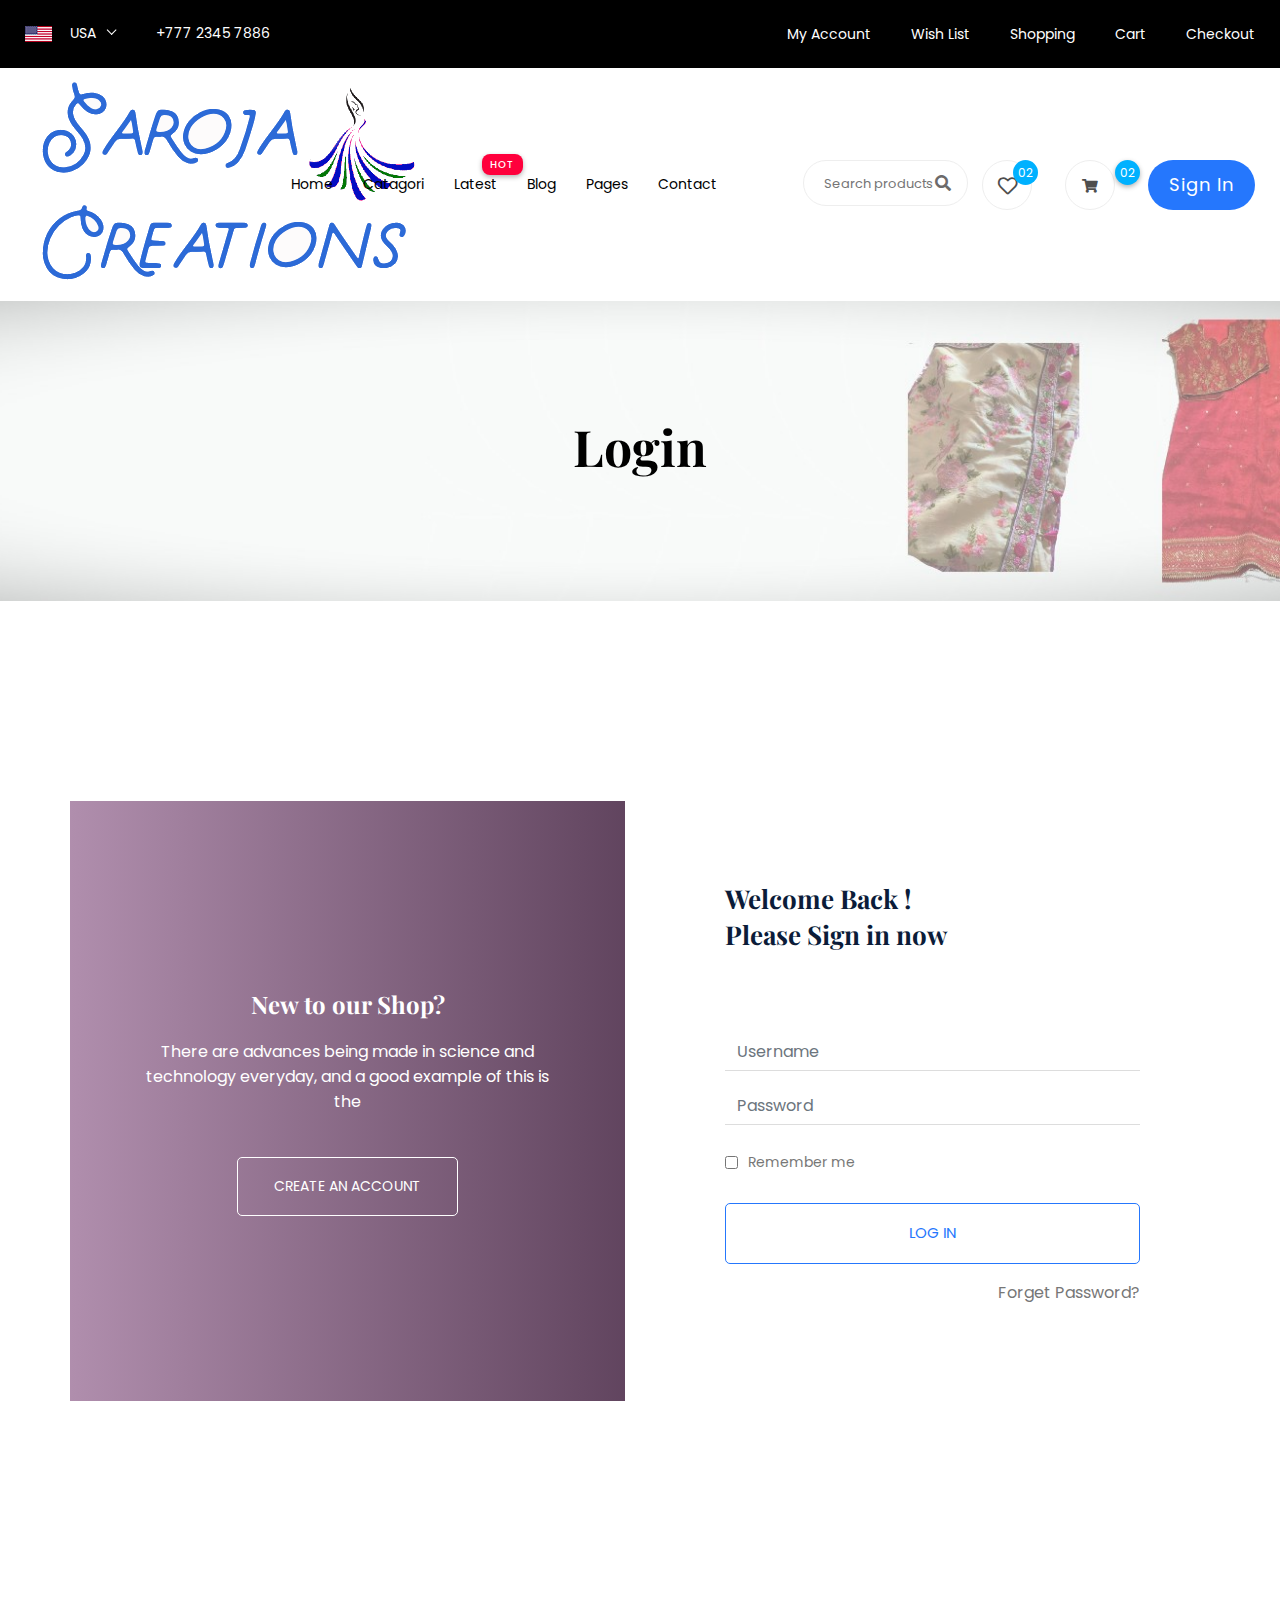
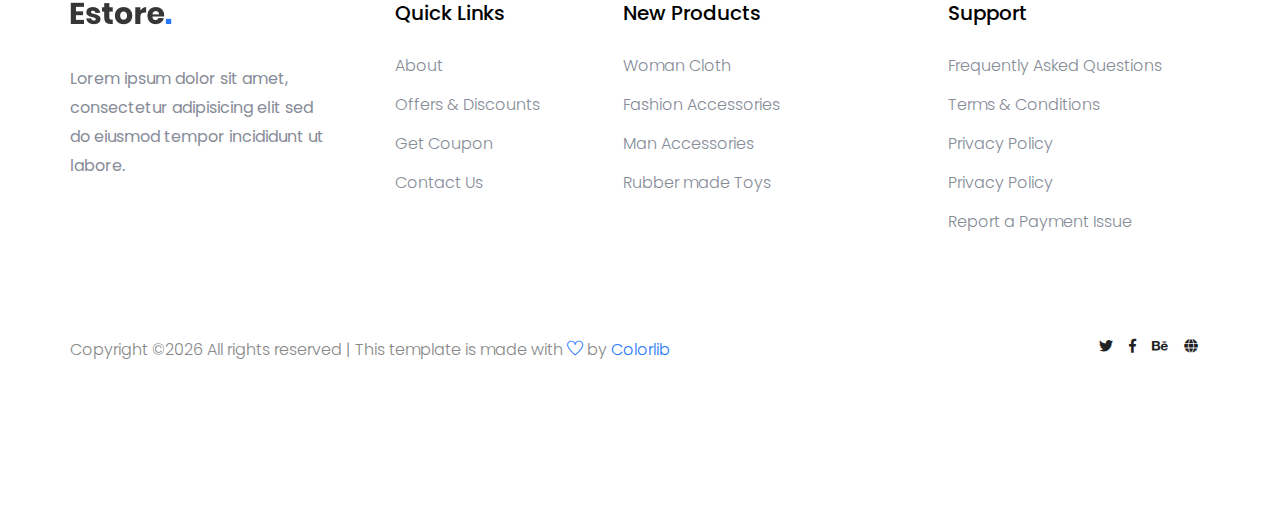
<file: login.html>
<!doctype html>
<html lang="zxx">

<head>
    <meta charset="utf-8">
    <meta http-equiv="x-ua-compatible" content="ie=edge">
    <title>eCommerce HTML-5 Template </title>
    <meta name="description" content="">
    <meta name="viewport" content="width=device-width, initial-scale=1">
    <link rel="manifest" href="site.webmanifest">
    <link rel="shortcut icon" type="image/x-icon" href="assets/img/favicon.ico">

    <!-- CSS here -->
        <link rel="stylesheet" href="assets/css/bootstrap.min.css">
        <link rel="stylesheet" href="assets/css/owl.carousel.min.css">
        <link rel="stylesheet" href="assets/css/flaticon.css">
        <link rel="stylesheet" href="assets/css/slicknav.css">
        <link rel="stylesheet" href="assets/css/animate.min.css">
        <link rel="stylesheet" href="assets/css/magnific-popup.css">
        <link rel="stylesheet" href="assets/css/fontawesome-all.min.css">
        <link rel="stylesheet" href="assets/css/themify-icons.css">
        <link rel="stylesheet" href="assets/css/slick.css">
        <link rel="stylesheet" href="assets/css/nice-select.css">
        <link rel="stylesheet" href="assets/css/style.css">
</head>

<body>
    
    <header>
        <!-- Header Start -->
       <div class="header-area">
            <div class="main-header ">
                <div class="header-top top-bg d-none d-lg-block">
                   <div class="container-fluid">
                       <div class="col-xl-12">
                            <div class="row d-flex justify-content-between align-items-center">
                                <div class="header-info-left d-flex">
                                    <div class="flag">
                                        <img src="assets/img/icon/header_icon.png" alt="">
                                    </div>
                                    <div class="select-this">
                                        <form action="#">
                                            <div class="select-itms">
                                                <select name="select" id="select1">
                                                    <option value="">USA</option>
                                                    <option value="">SPN</option>
                                                    <option value="">CDA</option>
                                                    <option value="">USD</option>
                                                </select>
                                            </div>
                                        </form>
                                    </div>
                                    <ul class="contact-now">     
                                        <li>+777 2345 7886</li>
                                    </ul>
                                </div>
                                <div class="header-info-right">
                                   <ul>                                          
                                       <li><a href="login.html">My Account </a></li>
                                       <li><a href="product_list.html">Wish List  </a></li>
                                       <li><a href="cart.html">Shopping</a></li>
                                       <li><a href="cart.html">Cart</a></li>
                                       <li><a href="checkout.html">Checkout</a></li>
                                   </ul>
                                </div>
                            </div>
                       </div>
                   </div>
                </div>
               <div class="header-bottom  header-sticky">
                    <div class="container-fluid">
                        <div class="row align-items-center">
                            <!-- Logo -->
                            <div class="col-xl-1 col-lg-1 col-md-1 col-sm-3">
                                <div class="logo">
                                  <a href="index.html"><img src="assets/img/logo/logo.png" alt=""></a>
                                </div>
                            </div>
                            <div class="col-xl-6 col-lg-8 col-md-7 col-sm-5">
                                <!-- Main-menu -->
                                <div class="main-menu f-right d-none d-lg-block">
                                    <nav>                                                
                                        <ul id="navigation">                                                                                                                                     
                                            <li><a href="index.html">Home</a></li>
                                            <li><a href="Catagori.html">Catagori</a></li>
                                            <li class="hot"><a href="#">Latest</a>
                                                <ul class="submenu">
                                                    <li><a href="product_list.html"> Product list</a></li>
                                                    <li><a href="single-product.html"> Product Details</a></li>
                                                </ul>
                                            </li>
                                            <li><a href="blog.html">Blog</a>
                                                <ul class="submenu">
                                                    <li><a href="blog.html">Blog</a></li>
                                                    <li><a href="single-blog.html">Blog Details</a></li>
                                                </ul>
                                            </li>
                                            <li><a href="#">Pages</a>
                                                <ul class="submenu">
                                                    <li><a href="login.html">Login</a></li>
                                                    <li><a href="cart.html">Card</a></li>
                                                    <li><a href="elements.html">Element</a></li>
                                                    <li><a href="about.html">About</a></li>
                                                    <li><a href="confirmation.html">Confirmation</a></li>
                                                    <li><a href="cart.html">Shopping Cart</a></li>
                                                    <li><a href="checkout.html">Product Checkout</a></li>
                                                </ul>
                                            </li>
                                            <li><a href="contact.html">Contact</a></li>
                                        </ul>
                                    </nav>
                                </div>
                            </div> 
                            <div class="col-xl-5 col-lg-3 col-md-3 col-sm-3 fix-card">
                                <ul class="header-right f-right d-none d-lg-block d-flex justify-content-between">
                                    <li class="d-none d-xl-block">
                                        <div class="form-box f-right ">
                                            <input type="text" name="Search" placeholder="Search products">
                                            <div class="search-icon">
                                                <i class="fas fa-search special-tag"></i>
                                            </div>
                                        </div>
                                     </li>
                                    <li class=" d-none d-xl-block">
                                        <div class="favorit-items">
                                            <i class="far fa-heart"></i>
                                        </div>
                                    </li>
                                    <li>
                                        <div class="shopping-card">
                                            <a href="cart.html"><i class="fas fa-shopping-cart"></i></a>
                                        </div>
                                    </li>
                                   <li class="d-none d-lg-block"> <a href="#" class="btn header-btn">Sign in</a></li>
                                </ul>
                            </div>
                            <!-- Mobile Menu -->
                            <div class="col-12">
                                <div class="mobile_menu d-block d-lg-none"></div>
                            </div>
                        </div>
                    </div>
               </div>
            </div>
       </div>
        <!-- Header End -->
    </header>

    <!-- slider Area Start-->
    <div class="slider-area ">
        <!-- Mobile Menu -->
        <div class="single-slider slider-height2 d-flex align-items-center" data-background="assets/img/hero/category.jpg">
            <div class="container">
                <div class="row">
                    <div class="col-xl-12">
                        <div class="hero-cap text-center">
                            <h2>Login</h2>
                        </div>
                    </div>
                </div>
            </div>
        </div>
    </div>
    <!-- slider Area End-->

    <!--================login_part Area =================-->
    <section class="login_part section_padding ">
        <div class="container">
            <div class="row align-items-center">
                <div class="col-lg-6 col-md-6">
                    <div class="login_part_text text-center">
                        <div class="login_part_text_iner">
                            <h2>New to our Shop?</h2>
                            <p>There are advances being made in science and technology
                                everyday, and a good example of this is the</p>
                            <a href="#" class="btn_3">Create an Account</a>
                        </div>
                    </div>
                </div>
                <div class="col-lg-6 col-md-6">
                    <div class="login_part_form">
                        <div class="login_part_form_iner">
                            <h3>Welcome Back ! <br>
                                Please Sign in now</h3>
                            <form class="row contact_form" action="#" method="post" novalidate="novalidate">
                                <div class="col-md-12 form-group p_star">
                                    <input type="text" class="form-control" id="name" name="name" value=""
                                        placeholder="Username">
                                </div>
                                <div class="col-md-12 form-group p_star">
                                    <input type="password" class="form-control" id="password" name="password" value=""
                                        placeholder="Password">
                                </div>
                                <div class="col-md-12 form-group">
                                    <div class="creat_account d-flex align-items-center">
                                        <input type="checkbox" id="f-option" name="selector">
                                        <label for="f-option">Remember me</label>
                                    </div>
                                    <button type="submit" value="submit" class="btn_3">
                                        log in
                                    </button>
                                    <a class="lost_pass" href="#">forget password?</a>
                                </div>
                            </form>
                        </div>
                    </div>
                </div>
            </div>
        </div>
    </section>
    <!--================login_part end =================-->

    <footer>
        <!-- Footer Start-->
        <div class="footer-area footer-padding2">
            <div class="container">
                <div class="row d-flex justify-content-between">
                    <div class="col-xl-3 col-lg-3 col-md-5 col-sm-6">
                       <div class="single-footer-caption mb-50">
                         <div class="single-footer-caption mb-30">
                              <!-- logo -->
                             <div class="footer-logo">
                                 <a href="index.html"><img src="assets/img/logo/logo2_footer.png" alt=""></a>
                             </div>
                             <div class="footer-tittle">
                                 <div class="footer-pera">
                                     <p>Lorem ipsum dolor sit amet, consectetur adipisicing elit sed do eiusmod tempor incididunt ut labore.</p>
                                </div>
                             </div>
                         </div>
                       </div>
                    </div>
                    <div class="col-xl-2 col-lg-3 col-md-3 col-sm-5">
                        <div class="single-footer-caption mb-50">
                            <div class="footer-tittle">
                                <h4>Quick Links</h4>
                                <ul>
                                    <li><a href="#">About</a></li>
                                    <li><a href="#"> Offers & Discounts</a></li>
                                    <li><a href="#"> Get Coupon</a></li>
                                    <li><a href="#">  Contact Us</a></li>
                                </ul>
                            </div>
                        </div>
                    </div>
                    <div class="col-xl-3 col-lg-3 col-md-4 col-sm-7">
                        <div class="single-footer-caption mb-50">
                            <div class="footer-tittle">
                                <h4>New Products</h4>
                                <ul>
                                    <li><a href="#">Woman Cloth</a></li>
                                    <li><a href="#">Fashion Accessories</a></li>
                                    <li><a href="#"> Man Accessories</a></li>
                                    <li><a href="#"> Rubber made Toys</a></li>
                                </ul>
                            </div>
                        </div>
                    </div>
                    <div class="col-xl-3 col-lg-3 col-md-5 col-sm-7">
                        <div class="single-footer-caption mb-50">
                            <div class="footer-tittle">
                                <h4>Support</h4>
                                <ul>
                                 <li><a href="#">Frequently Asked Questions</a></li>
                                 <li><a href="#">Terms & Conditions</a></li>
                                 <li><a href="#">Privacy Policy</a></li>
                                 <li><a href="#">Privacy Policy</a></li>
                                 <li><a href="#">Report a Payment Issue</a></li>
                             </ul>
                            </div>
                        </div>
                    </div>
                </div>
                <!-- Footer bottom -->
                <div class="row">
                 <div class="col-xl-7 col-lg-7 col-md-7">
                     <div class="footer-copy-right">
                         <p><!-- Link back to Colorlib can't be removed. Template is licensed under CC BY 3.0. -->
  Copyright &copy;<script>document.write(new Date().getFullYear());</script> All rights reserved | This template is made with <i class="ti-heart" aria-hidden="true"></i> by <a href="https://colorlib.com" target="_blank">Colorlib</a>
  <!-- Link back to Colorlib can't be removed. Template is licensed under CC BY 3.0. --></p>                </div>
                 </div>
                  <div class="col-xl-5 col-lg-5 col-md-5">
                     <div class="footer-copy-right f-right">
                         <!-- social -->
                         <div class="footer-social">
                             <a href="#"><i class="fab fa-twitter"></i></a>
                             <a href="#"><i class="fab fa-facebook-f"></i></a>
                             <a href="#"><i class="fab fa-behance"></i></a>
                             <a href="#"><i class="fas fa-globe"></i></a>
                         </div>
                     </div>
                 </div>
             </div>
            </div>
        </div>
    
        <!-- Footer End-->
    </footer>

<!-- JS here -->

    <!-- All JS Custom Plugins Link Here here -->
    <script src="./assets/js/vendor/modernizr-3.5.0.min.js"></script>
    
    <!-- Jquery, Popper, Bootstrap -->
    <script src="./assets/js/vendor/jquery-1.12.4.min.js"></script>
    <script src="./assets/js/popper.min.js"></script>
    <script src="./assets/js/bootstrap.min.js"></script>
    <!-- Jquery Mobile Menu -->
    <script src="./assets/js/jquery.slicknav.min.js"></script>

    <!-- Jquery Slick , Owl-Carousel Plugins -->
    <script src="./assets/js/owl.carousel.min.js"></script>
    <script src="./assets/js/slick.min.js"></script>

    <!-- One Page, Animated-HeadLin -->
    <script src="./assets/js/wow.min.js"></script>
    <script src="./assets/js/animated.headline.js"></script>
    
    <!-- Scrollup, nice-select, sticky -->
    <script src="./assets/js/jquery.scrollUp.min.js"></script>
    <script src="./assets/js/jquery.nice-select.min.js"></script>
    <script src="./assets/js/jquery.sticky.js"></script>
    <script src="./assets/js/jquery.magnific-popup.js"></script>

    <!-- contact js -->
    <script src="./assets/js/contact.js"></script>
    <script src="./assets/js/jquery.form.js"></script>
    <script src="./assets/js/jquery.validate.min.js"></script>
    <script src="./assets/js/mail-script.js"></script>
    <script src="./assets/js/jquery.ajaxchimp.min.js"></script>
    
    <!-- Jquery Plugins, main Jquery -->	
    <script src="./assets/js/plugins.js"></script>
    <script src="./assets/js/main.js"></script>

</body>
    
</html>
</file>
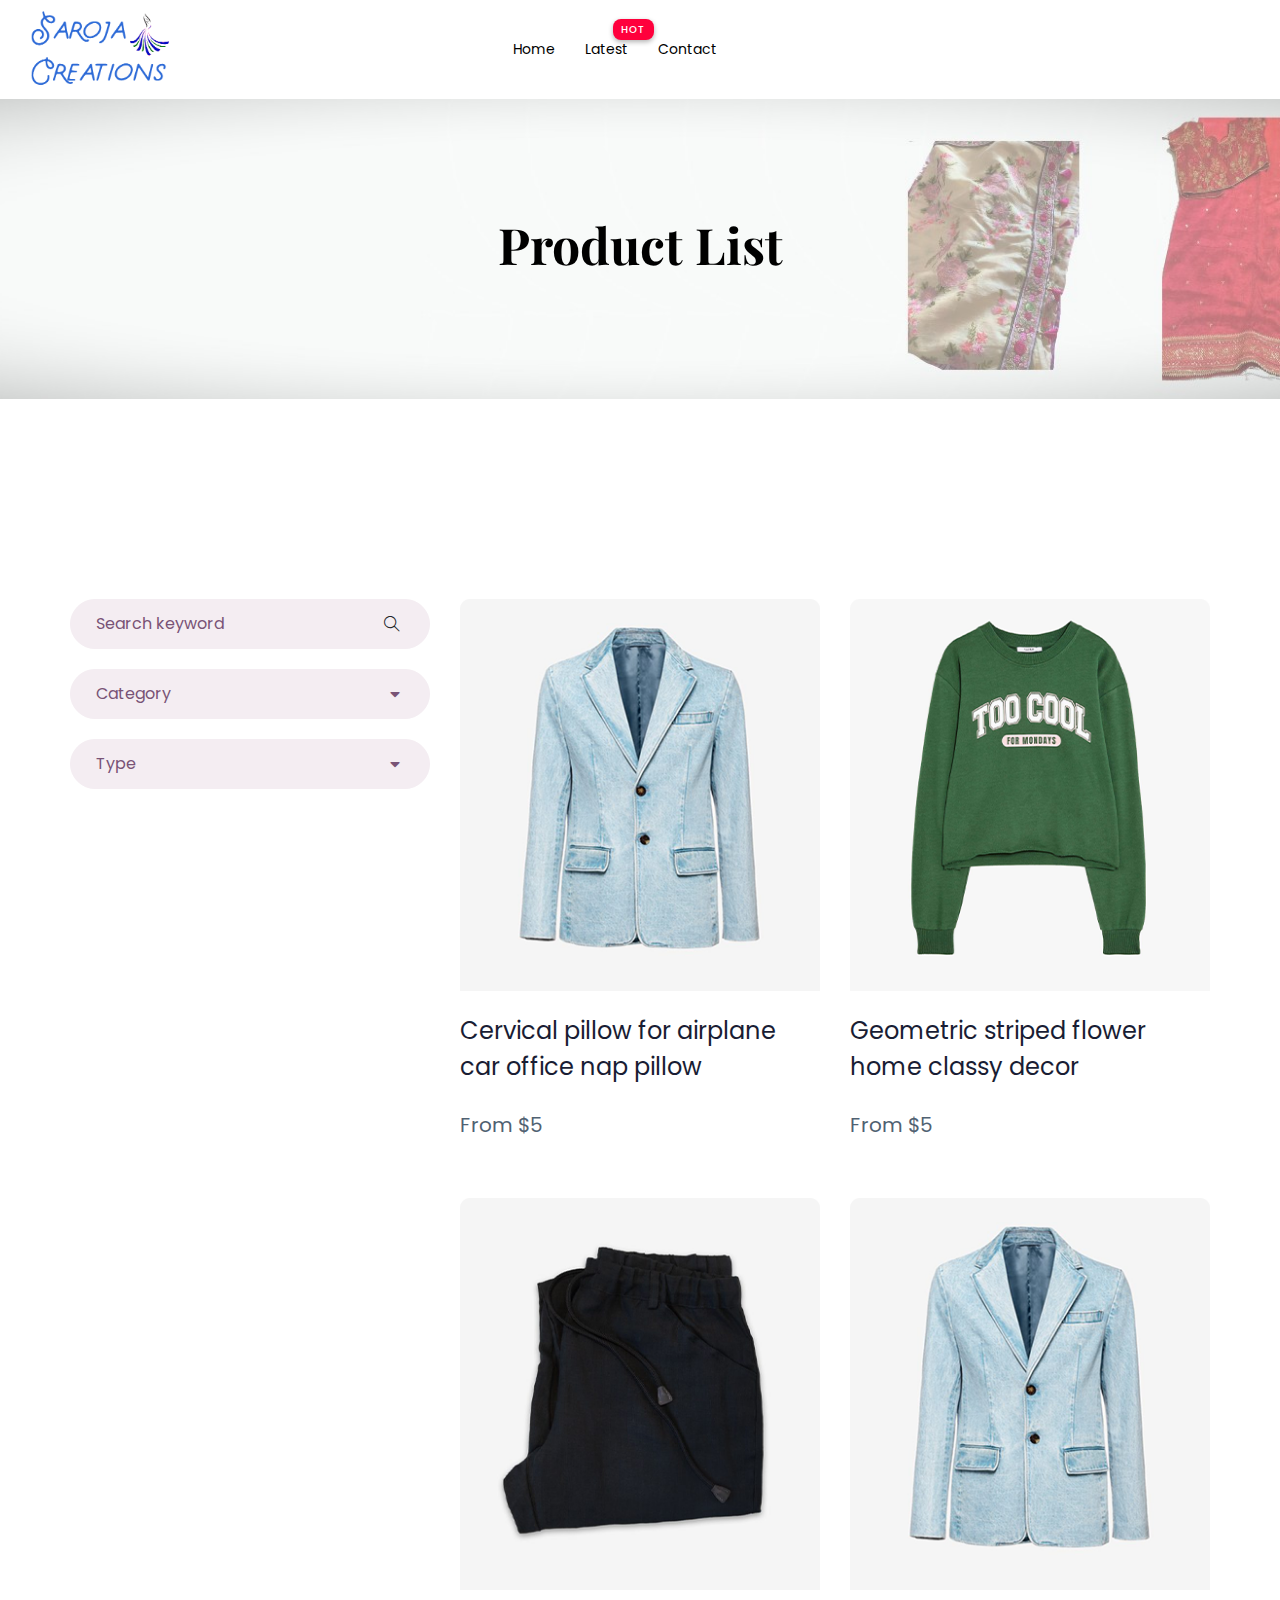
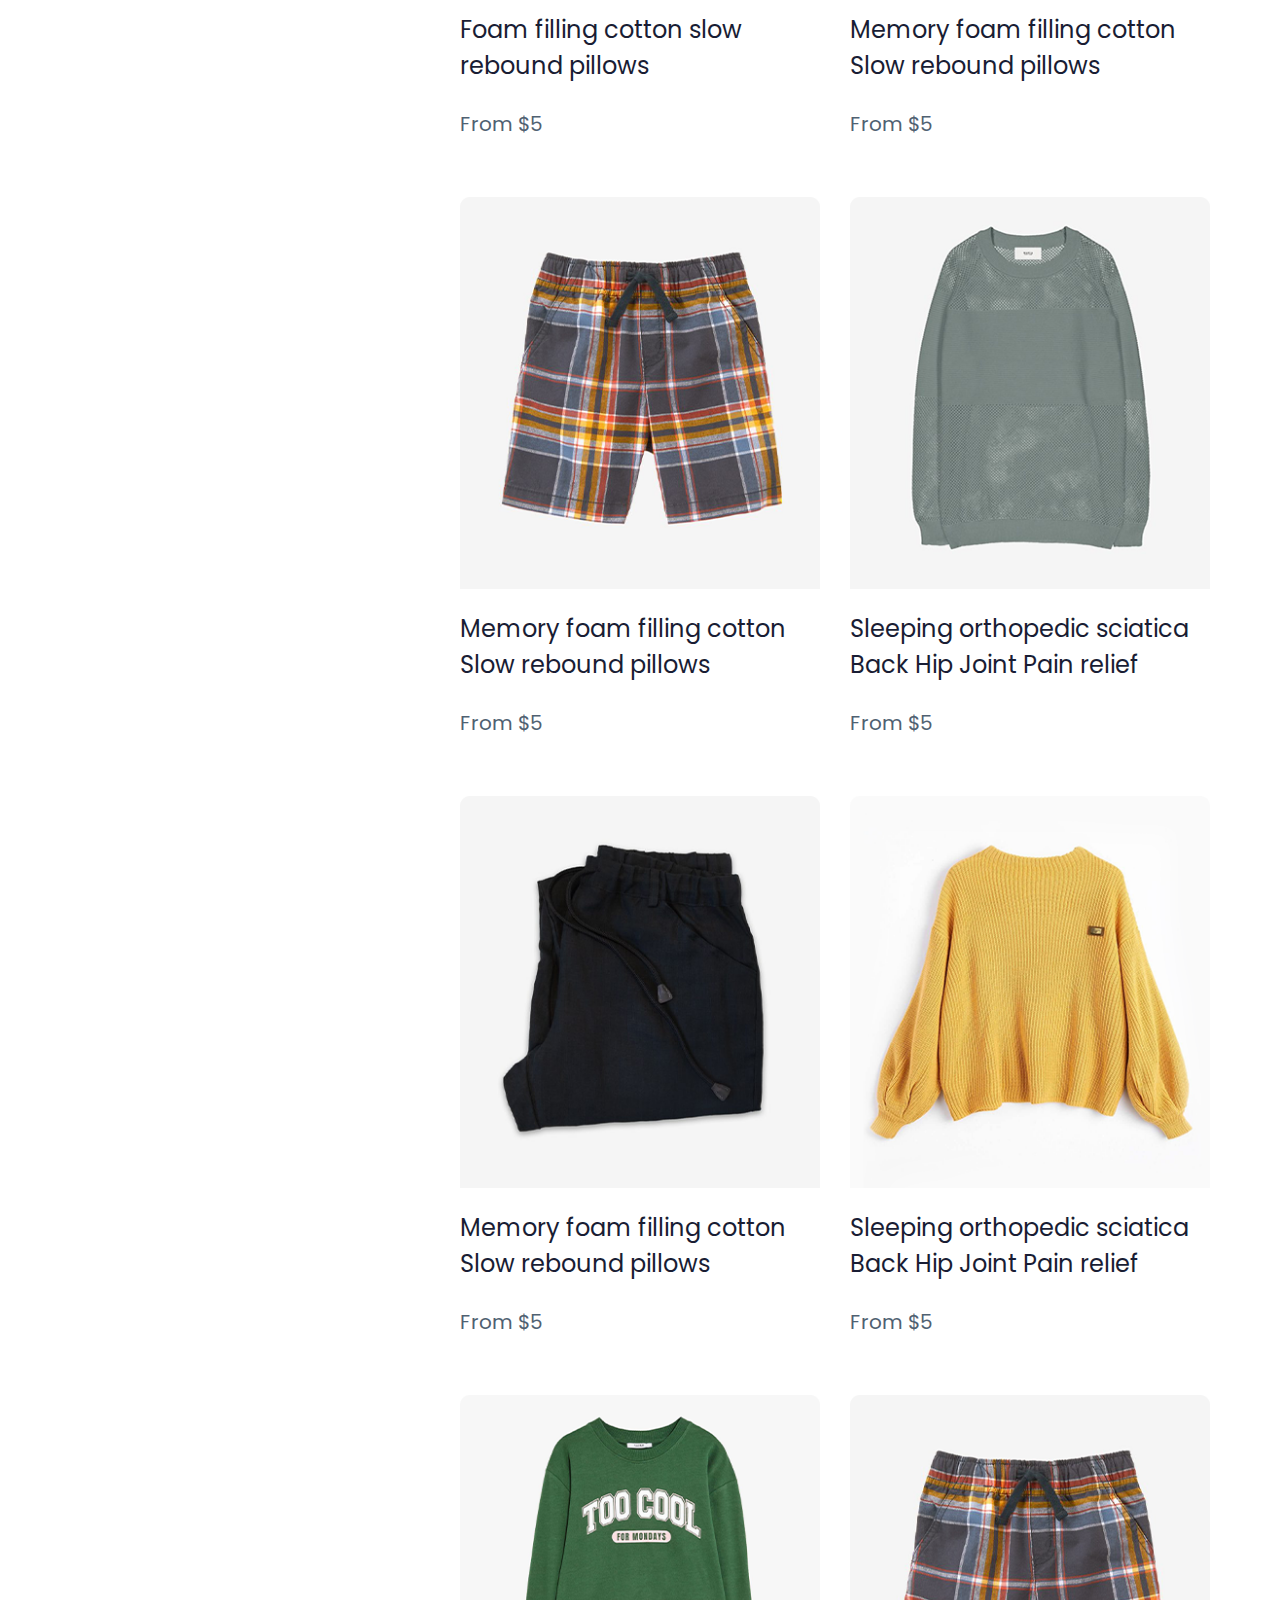
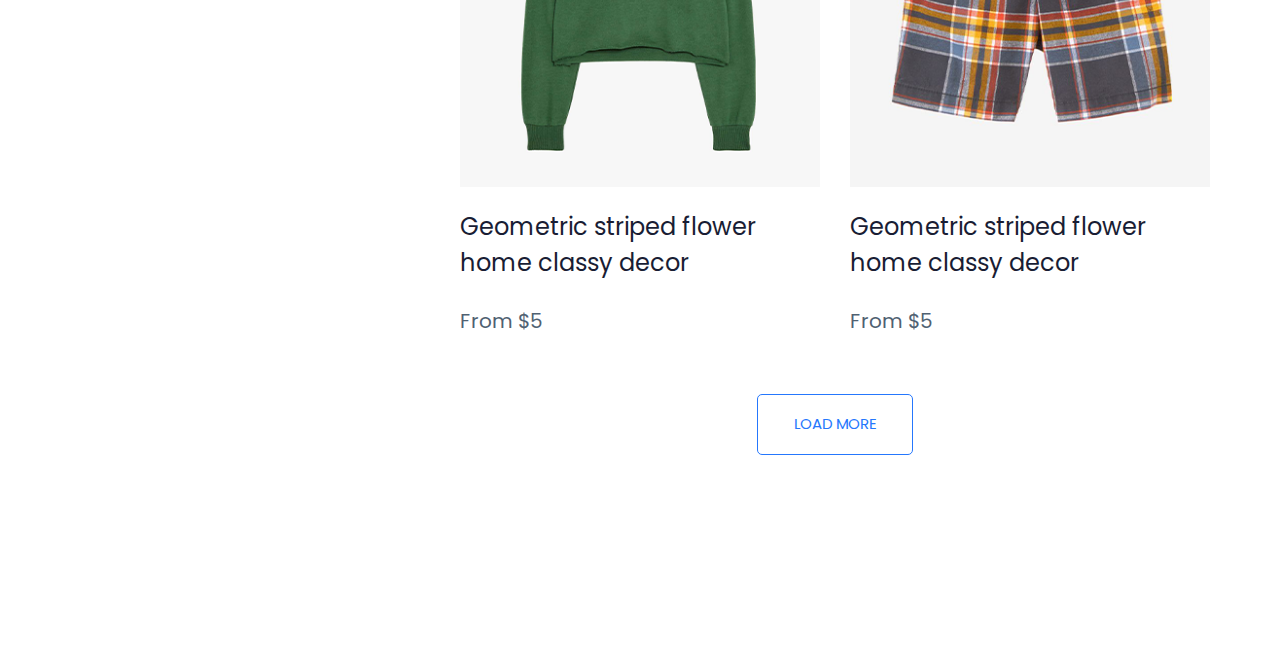
<file: product_list.html>
<!doctype html>
<html lang="zxx">

<head>

    <meta charset="utf-8">
    <meta http-equiv="x-ua-compatible" content="ie=edge">
    <title>eCommerce HTML-5 Template </title>
    <meta name="description" content="">
    <meta name="viewport" content="width=device-width, initial-scale=1">
    <link rel="manifest" href="site.webmanifest">
    <link rel="shortcut icon" type="image/x-icon" href="assets/img/favicon.ico">

    <!-- CSS here -->
        <link rel="stylesheet" href="assets/css/bootstrap.min.css">
        <link rel="stylesheet" href="assets/css/owl.carousel.min.css">
        <link rel="stylesheet" href="assets/css/flaticon.css">
        <link rel="stylesheet" href="assets/css/slicknav.css">
        <link rel="stylesheet" href="assets/css/animate.min.css">
        <link rel="stylesheet" href="assets/css/magnific-popup.css">
        <link rel="stylesheet" href="assets/css/fontawesome-all.min.css">
        <link rel="stylesheet" href="assets/css/themify-icons.css">
        <link rel="stylesheet" href="assets/css/slick.css">
        <link rel="stylesheet" href="assets/css/nice-select.css">
        <link rel="stylesheet" href="assets/css/style.css">
        <link rel="stylesheet" href="assets/css/custom.css">

</head>

<body>

    <header>
        <!-- Header Start -->
       <div class="header-area">
            <div class="main-header ">
               <div class="header-bottom  header-sticky">
                    <div class="container-fluid">
                        <div class="row align-items-center">
                            <!-- Logo -->
                            <div class="col-xl-1 col-lg-1 col-md-1 col-sm-3">
                                <div class="logo">
                                  <a href="index.html"><img class="sarojacreationslogo" src="assets/img/logo/sarojacreationslogo.png" alt=""></a>
                                </div>
                            </div>
                            <div class="col-xl-6 col-lg-8 col-md-7 col-sm-5">
                                <!-- Main-menu -->
                                <div class="main-menu f-right d-none d-lg-block">
                                    <nav>                                                
                                        <ul id="navigation">                                                                                                                                     
                                            <li><a href="index.html">Home</a></li>
                                            <li class="hot"><a href="product_list.html">Latest</a></li>
                                            <li><a href="contact.html">Contact</a></li>
                                        </ul>
                                    </nav>
                                </div>
                            </div> 
                            <!-- Mobile Menu -->
                            <div class="col-12">
                                <div class="mobile_menu d-block d-lg-none"></div>
                            </div>
                        </div>
                    </div>
               </div>
            </div>
       </div>
        <!-- Header End -->
    </header>

    <!-- slider Area Start-->
    <div class="slider-area ">
        <!-- Mobile Menu -->
        <div class="single-slider slider-height2 d-flex align-items-center" data-background="assets/img/hero/category.jpg">
            <div class="container">
                <div class="row">
                    <div class="col-xl-12">
                        <div class="hero-cap text-center">
                            <h2>product list</h2>
                        </div>
                    </div>
                </div>
            </div>
        </div>
    </div>
    <!-- slider Area End-->
    
    <!-- product list part start-->
    <section class="product_list section_padding">
        <div class="container">
            <div class="row">
                <div class="col-md-4">
                    <div class="product_sidebar">
                        <div class="single_sedebar">
                            <form action="#">
                                <input type="text" name="#" placeholder="Search keyword">
                                <i class="ti-search"></i>
                            </form>
                        </div>
                        <div class="single_sedebar">
                            <div class="select_option">
                                <div class="select_option_list">Category <i class="right fas fa-caret-down"></i> </div>
                                <div class="select_option_dropdown">
                                    <p><a href="#">Category 1</a></p>
                                    <p><a href="#">Category 2</a></p>
                                    <p><a href="#">Category 3</a></p>
                                    <p><a href="#">Category 4</a></p>
                                </div>
                            </div>
                        </div>
                        <div class="single_sedebar">
                            <div class="select_option">
                                <div class="select_option_list">Type <i class="right fas fa-caret-down"></i> </div>
                                <div class="select_option_dropdown">
                                    <p><a href="#">Type 1</a></p>
                                    <p><a href="#">Type 2</a></p>
                                    <p><a href="#">Type 3</a></p>
                                    <p><a href="#">Type 4</a></p>
                                </div>
                            </div>
                        </div>
                    </div>
                </div>
                <div class="col-md-8">
                    <div class="product_list">
                        <div class="row">
                            <div class="col-lg-6 col-sm-6">
                                <div class="single_product_item">
                                    <img src="assets/img/categori/product6.png" alt="" class="img-fluid">
                                    <h3> <a href="single-product.html">Cervical pillow for airplane
                                    car office nap pillow</a> </h3>
                                    <p>From $5</p>
                                </div>
                            </div>
                            <div class="col-lg-6 col-sm-6">
                                <div class="single_product_item">
                                    <img src="assets/img/categori/product2.png" alt="" class="img-fluid">
                                    <h3> <a href="single-product.html">Geometric striped flower home classy decor</a> </h3>
                                    <p>From $5</p>
                                </div>
                            </div>
                            <div class="col-lg-6 col-sm-6">
                                <div class="single_product_item">
                                    <img src="assets/img/categori/product5.png" alt="" class="img-fluid">
                                    <h3> <a href="single-product.html">Foam filling cotton slow rebound pillows</a> </h3>
                                    <p>From $5</p>
                                </div>
                            </div>
                            <div class="col-lg-6 col-sm-6">
                                <div class="single_product_item">
                                    <img src="assets/img/categori/product6.png" alt="" class="img-fluid">
                                    <h3> <a href="single-product.html">Memory foam filling cotton Slow rebound pillows</a> </h3>
                                    <p>From $5</p>
                                </div>
                            </div>
                            <div class="col-lg-6 col-sm-6">
                                <div class="single_product_item">
                                    <img src="assets/img/categori/product1.png" alt="" class="img-fluid">
                                    <h3> <a href="single-product.html">Memory foam filling cotton Slow rebound pillows</a> </h3>
                                    <p>From $5</p>
                                </div>
                            </div>
                            <div class="col-lg-6 col-sm-6">
                                <div class="single_product_item">
                                    <img src="assets/img/categori/product4.png" alt="" class="img-fluid">
                                    <h3> <a href="single-product.html">Sleeping orthopedic sciatica Back Hip Joint Pain relief</a> </h3>
                                    <p>From $5</p>
                                </div>
                            </div>
                            <div class="col-lg-6 col-sm-6">
                                <div class="single_product_item">
                                    <img src="assets/img/categori/product5.png" alt="" class="img-fluid">
                                    <h3> <a href="single-product.html">Memory foam filling cotton Slow rebound pillows</a> </h3>
                                    <p>From $5</p>
                                </div>
                            </div>
                            <div class="col-lg-6 col-sm-6">
                                <div class="single_product_item">
                                    <img src="assets/img/categori/product3.png" alt="" class="img-fluid">
                                    <h3> <a href="single-product.html">Sleeping orthopedic sciatica Back Hip Joint Pain relief</a> </h3>
                                    <p>From $5</p>
                                </div>
                            </div>
                            <div class="col-lg-6 col-sm-6">
                                <div class="single_product_item">
                                    <img src="assets/img/categori/product2.png" alt="" class="img-fluid">
                                    <h3> <a href="single-product.html">Geometric striped flower home classy decor</a> </h3>
                                    <p>From $5</p>
                                </div>
                            </div>
                            <div class="col-lg-6 col-sm-6">
                                <div class="single_product_item">
                                    <img src="assets/img/categori/product1.png" alt="" class="img-fluid">
                                    <h3> <a href="single-product.html">Geometric striped flower home classy decor</a> </h3>
                                    <p>From $5</p>
                                </div>
                            </div>
                        </div>
                        <div class="load_more_btn text-center">
                            <a href="#" class="btn_3">Load More</a>
                        </div>
                    </div>
                </div>
            </div>
        </div>
    </section>
    <!-- product list part end-->

<!-- JS here -->
        <!-- All JS Custom Plugins Link Here here -->
        <script src="./assets/js/vendor/modernizr-3.5.0.min.js"></script>
        
        <!-- Jquery, Popper, Bootstrap -->
        <script src="./assets/js/vendor/jquery-1.12.4.min.js"></script>
        <script src="./assets/js/popper.min.js"></script>
        <script src="./assets/js/bootstrap.min.js"></script>
        <!-- Jquery Mobile Menu -->
        <script src="./assets/js/jquery.slicknav.min.js"></script>

        <!-- Jquery Slick , Owl-Carousel Plugins -->
        <script src="./assets/js/owl.carousel.min.js"></script>
        <script src="./assets/js/slick.min.js"></script>

        <!-- One Page, Animated-HeadLin -->
        <script src="./assets/js/wow.min.js"></script>
        <script src="./assets/js/animated.headline.js"></script>
        <script src="./assets/js/jquery.magnific-popup.js"></script>

        <!-- Scrollup, nice-select, sticky -->
        <script src="./assets/js/jquery.scrollUp.min.js"></script>
        <script src="./assets/js/jquery.nice-select.min.js"></script>
        <script src="./assets/js/jquery.sticky.js"></script>
        
        <!-- contact js -->
        <script src="./assets/js/contact.js"></script>
        <script src="./assets/js/jquery.form.js"></script>
        <script src="./assets/js/jquery.validate.min.js"></script>
        <script src="./assets/js/mail-script.js"></script>
        <script src="./assets/js/jquery.ajaxchimp.min.js"></script>
        
        <!-- Jquery Plugins, main Jquery -->    
        <script src="./assets/js/plugins.js"></script>
        <script src="./assets/js/main.js"></script>

        <!-- swiper js -->
        <script src="./assets/js/swiper.min.js"></script>
            <!-- swiper js -->
        <script src="./assets/js/mixitup.min.js"></script>
        <script src="./assets/js/jquery.counterup.min.js"></script>
        <script src="./assets/js/waypoints.min.js"></script>


</body>

</html>
</file>
<file: assets/css/flaticon.css>
/*
  	Flaticon icon font: Flaticon
  	Creation date: 30/12/2019 07:11
  	*/

@font-face {
  font-family: "Flaticon";
  src: url("../fonts/Flaticon.eot");
  src: url("../fonts/Flaticon.eot?#iefix") format("embedded-opentype"),
       url("../fonts/Flaticon.woff2") format("woff2"),
       url("../fonts/Flaticon.woff") format("woff"),
       url("../fonts/Flaticon.ttf") format("truetype"),
       url("../fonts/Flaticon.svg#Flaticon") format("svg");
  font-weight: normal;
  font-style: normal;
}

@media screen and (-webkit-min-device-pixel-ratio:0) {
  @font-face {
    font-family: "Flaticon";
    src: url("../fonts/Flaticon.svg#Flaticon") format("svg");
  }
}

[class^="flaticon-"]:before, [class*=" flaticon-"]:before,
[class^="flaticon-"]:after, [class*=" flaticon-"]:after {   
  font-family: Flaticon;
  font-style: normal;
}

.flaticon-quote:before { content: "\f100"; }
.flaticon-shopping-cart-black-shape:before { content: "\f101"; }
</file>
<file: assets/css/themify-icons.css>
@font-face {
	font-family: 'themify';
	src:url('../fonts/themify.eot?-fvbane');


	src:url('../fonts/themify.eot?#iefix-fvbane') format('embedded-opentype'),
		url('../fonts/themify.woff?-fvbane') format('woff'),
		url('../fonts/themify.ttf?-fvbane') format('truetype'),
		url('../fonts/themify.svg?-fvbane#themify') format('svg');
	font-weight: normal;
	font-style: normal;
}

[class^="ti-"], [class*=" ti-"] {
	font-family: 'themify';
	speak: none;
	font-style: normal;
	font-weight: normal;
	font-variant: normal;
	text-transform: none;
	line-height: 1;

	/* Better Font Rendering =========== */
	-webkit-font-smoothing: antialiased;
	-moz-osx-font-smoothing: grayscale;
}

.ti-wand:before {
	content: "\e600";
}
.ti-volume:before {
	content: "\e601";
}
.ti-user:before {
	content: "\e602";
}
.ti-unlock:before {
	content: "\e603";
}
.ti-unlink:before {
	content: "\e604";
}
.ti-trash:before {
	content: "\e605";
}
.ti-thought:before {
	content: "\e606";
}
.ti-target:before {
	content: "\e607";
}
.ti-tag:before {
	content: "\e608";
}
.ti-tablet:before {
	content: "\e609";
}
.ti-star:before {
	content: "\e60a";
}
.ti-spray:before {
	content: "\e60b";
}
.ti-signal:before {
	content: "\e60c";
}
.ti-shopping-cart:before {
	content: "\e60d";
}
.ti-shopping-cart-full:before {
	content: "\e60e";
}
.ti-settings:before {
	content: "\e60f";
}
.ti-search:before {
	content: "\e610";
}
.ti-zoom-in:before {
	content: "\e611";
}
.ti-zoom-out:before {
	content: "\e612";
}
.ti-cut:before {
	content: "\e613";
}
.ti-ruler:before {
	content: "\e614";
}
.ti-ruler-pencil:before {
	content: "\e615";
}
.ti-ruler-alt:before {
	content: "\e616";
}
.ti-bookmark:before {
	content: "\e617";
}
.ti-bookmark-alt:before {
	content: "\e618";
}
.ti-reload:before {
	content: "\e619";
}
.ti-plus:before {
	content: "\e61a";
}
.ti-pin:before {
	content: "\e61b";
}
.ti-pencil:before {
	content: "\e61c";
}
.ti-pencil-alt:before {
	content: "\e61d";
}
.ti-paint-roller:before {
	content: "\e61e";
}
.ti-paint-bucket:before {
	content: "\e61f";
}
.ti-na:before {
	content: "\e620";
}
.ti-mobile:before {
	content: "\e621";
}
.ti-minus:before {
	content: "\e622";
}
.ti-medall:before {
	content: "\e623";
}
.ti-medall-alt:before {
	content: "\e624";
}
.ti-marker:before {
	content: "\e625";
}
.ti-marker-alt:before {
	content: "\e626";
}
.ti-arrow-up:before {
	content: "\e627";
}
.ti-arrow-right:before {
	content: "\e628";
}
.ti-arrow-left:before {
	content: "\e629";
}
.ti-arrow-down:before {
	content: "\e62a";
}
.ti-lock:before {
	content: "\e62b";
}
.ti-location-arrow:before {
	content: "\e62c";
}
.ti-link:before {
	content: "\e62d";
}
.ti-layout:before {
	content: "\e62e";
}
.ti-layers:before {
	content: "\e62f";
}
.ti-layers-alt:before {
	content: "\e630";
}
.ti-key:before {
	content: "\e631";
}
.ti-import:before {
	content: "\e632";
}
.ti-image:before {
	content: "\e633";
}
.ti-heart:before {
	content: "\e634";
}
.ti-heart-broken:before {
	content: "\e635";
}
.ti-hand-stop:before {
	content: "\e636";
}
.ti-hand-open:before {
	content: "\e637";
}
.ti-hand-drag:before {
	content: "\e638";
}
.ti-folder:before {
	content: "\e639";
}
.ti-flag:before {
	content: "\e63a";
}
.ti-flag-alt:before {
	content: "\e63b";
}
.ti-flag-alt-2:before {
	content: "\e63c";
}
.ti-eye:before {
	content: "\e63d";
}
.ti-export:before {
	content: "\e63e";
}
.ti-exchange-vertical:before {
	content: "\e63f";
}
.ti-desktop:before {
	content: "\e640";
}
.ti-cup:before {
	content: "\e641";
}
.ti-crown:before {
	content: "\e642";
}
.ti-comments:before {
	content: "\e643";
}
.ti-comment:before {
	content: "\e644";
}
.ti-comment-alt:before {
	content: "\e645";
}
.ti-close:before {
	content: "\e646";
}
.ti-clip:before {
	content: "\e647";
}
.ti-angle-up:before {
	content: "\e648";
}
.ti-angle-right:before {
	content: "\e649";
}
.ti-angle-left:before {
	content: "\e64a";
}
.ti-angle-down:before {
	content: "\e64b";
}
.ti-check:before {
	content: "\e64c";
}
.ti-check-box:before {
	content: "\e64d";
}
.ti-camera:before {
	content: "\e64e";
}
.ti-announcement:before {
	content: "\e64f";
}
.ti-brush:before {
	content: "\e650";
}
.ti-briefcase:before {
	content: "\e651";
}
.ti-bolt:before {
	content: "\e652";
}
.ti-bolt-alt:before {
	content: "\e653";
}
.ti-blackboard:before {
	content: "\e654";
}
.ti-bag:before {
	content: "\e655";
}
.ti-move:before {
	content: "\e656";
}
.ti-arrows-vertical:before {
	content: "\e657";
}
.ti-arrows-horizontal:before {
	content: "\e658";
}
.ti-fullscreen:before {
	content: "\e659";
}
.ti-arrow-top-right:before {
	content: "\e65a";
}
.ti-arrow-top-left:before {
	content: "\e65b";
}
.ti-arrow-circle-up:before {
	content: "\e65c";
}
.ti-arrow-circle-right:before {
	content: "\e65d";
}
.ti-arrow-circle-left:before {
	content: "\e65e";
}
.ti-arrow-circle-down:before {
	content: "\e65f";
}
.ti-angle-double-up:before {
	content: "\e660";
}
.ti-angle-double-right:before {
	content: "\e661";
}
.ti-angle-double-left:before {
	content: "\e662";
}
.ti-angle-double-down:before {
	content: "\e663";
}
.ti-zip:before {
	content: "\e664";
}
.ti-world:before {
	content: "\e665";
}
.ti-wheelchair:before {
	content: "\e666";
}
.ti-view-list:before {
	content: "\e667";
}
.ti-view-list-alt:before {
	content: "\e668";
}
.ti-view-grid:before {
	content: "\e669";
}
.ti-uppercase:before {
	content: "\e66a";
}
.ti-upload:before {
	content: "\e66b";
}
.ti-underline:before {
	content: "\e66c";
}
.ti-truck:before {
	content: "\e66d";
}
.ti-timer:before {
	content: "\e66e";
}
.ti-ticket:before {
	content: "\e66f";
}
.ti-thumb-up:before {
	content: "\e670";
}
.ti-thumb-down:before {
	content: "\e671";
}
.ti-text:before {
	content: "\e672";
}
.ti-stats-up:before {
	content: "\e673";
}
.ti-stats-down:before {
	content: "\e674";
}
.ti-split-v:before {
	content: "\e675";
}
.ti-split-h:before {
	content: "\e676";
}
.ti-smallcap:before {
	content: "\e677";
}
.ti-shine:before {
	content: "\e678";
}
.ti-shift-right:before {
	content: "\e679";
}
.ti-shift-left:before {
	content: "\e67a";
}
.ti-shield:before {
	content: "\e67b";
}
.ti-notepad:before {
	content: "\e67c";
}
.ti-server:before {
	content: "\e67d";
}
.ti-quote-right:before {
	content: "\e67e";
}
.ti-quote-left:before {
	content: "\e67f";
}
.ti-pulse:before {
	content: "\e680";
}
.ti-printer:before {
	content: "\e681";
}
.ti-power-off:before {
	content: "\e682";
}
.ti-plug:before {
	content: "\e683";
}
.ti-pie-chart:before {
	content: "\e684";
}
.ti-paragraph:before {
	content: "\e685";
}
.ti-panel:before {
	content: "\e686";
}
.ti-package:before {
	content: "\e687";
}
.ti-music:before {
	content: "\e688";
}
.ti-music-alt:before {
	content: "\e689";
}
.ti-mouse:before {
	content: "\e68a";
}
.ti-mouse-alt:before {
	content: "\e68b";
}
.ti-money:before {
	content: "\e68c";
}
.ti-microphone:before {
	content: "\e68d";
}
.ti-menu:before {
	content: "\e68e";
}
.ti-menu-alt:before {
	content: "\e68f";
}
.ti-map:before {
	content: "\e690";
}
.ti-map-alt:before {
	content: "\e691";
}
.ti-loop:before {
	content: "\e692";
}
.ti-location-pin:before {
	content: "\e693";
}
.ti-list:before {
	content: "\e694";
}
.ti-light-bulb:before {
	content: "\e695";
}
.ti-Italic:before {
	content: "\e696";
}
.ti-info:before {
	content: "\e697";
}
.ti-infinite:before {
	content: "\e698";
}
.ti-id-badge:before {
	content: "\e699";
}
.ti-hummer:before {
	content: "\e69a";
}
.ti-home:before {
	content: "\e69b";
}
.ti-help:before {
	content: "\e69c";
}
.ti-headphone:before {
	content: "\e69d";
}
.ti-harddrives:before {
	content: "\e69e";
}
.ti-harddrive:before {
	content: "\e69f";
}
.ti-gift:before {
	content: "\e6a0";
}
.ti-game:before {
	content: "\e6a1";
}
.ti-filter:before {
	content: "\e6a2";
}
.ti-files:before {
	content: "\e6a3";
}
.ti-file:before {
	content: "\e6a4";
}
.ti-eraser:before {
	content: "\e6a5";
}
.ti-envelope:before {
	content: "\e6a6";
}
.ti-download:before {
	content: "\e6a7";
}
.ti-direction:before {
	content: "\e6a8";
}
.ti-direction-alt:before {
	content: "\e6a9";
}
.ti-dashboard:before {
	content: "\e6aa";
}
.ti-control-stop:before {
	content: "\e6ab";
}
.ti-control-shuffle:before {
	content: "\e6ac";
}
.ti-control-play:before {
	content: "\e6ad";
}
.ti-control-pause:before {
	content: "\e6ae";
}
.ti-control-forward:before {
	content: "\e6af";
}
.ti-control-backward:before {
	content: "\e6b0";
}
.ti-cloud:before {
	content: "\e6b1";
}
.ti-cloud-up:before {
	content: "\e6b2";
}
.ti-cloud-down:before {
	content: "\e6b3";
}
.ti-clipboard:before {
	content: "\e6b4";
}
.ti-car:before {
	content: "\e6b5";
}
.ti-calendar:before {
	content: "\e6b6";
}
.ti-book:before {
	content: "\e6b7";
}
.ti-bell:before {
	content: "\e6b8";
}
.ti-basketball:before {
	content: "\e6b9";
}
.ti-bar-chart:before {
	content: "\e6ba";
}
.ti-bar-chart-alt:before {
	content: "\e6bb";
}
.ti-back-right:before {
	content: "\e6bc";
}
.ti-back-left:before {
	content: "\e6bd";
}
.ti-arrows-corner:before {
	content: "\e6be";
}
.ti-archive:before {
	content: "\e6bf";
}
.ti-anchor:before {
	content: "\e6c0";
}
.ti-align-right:before {
	content: "\e6c1";
}
.ti-align-left:before {
	content: "\e6c2";
}
.ti-align-justify:before {
	content: "\e6c3";
}
.ti-align-center:before {
	content: "\e6c4";
}
.ti-alert:before {
	content: "\e6c5";
}
.ti-alarm-clock:before {
	content: "\e6c6";
}
.ti-agenda:before {
	content: "\e6c7";
}
.ti-write:before {
	content: "\e6c8";
}
.ti-window:before {
	content: "\e6c9";
}
.ti-widgetized:before {
	content: "\e6ca";
}
.ti-widget:before {
	content: "\e6cb";
}
.ti-widget-alt:before {
	content: "\e6cc";
}
.ti-wallet:before {
	content: "\e6cd";
}
.ti-video-clapper:before {
	content: "\e6ce";
}
.ti-video-camera:before {
	content: "\e6cf";
}
.ti-vector:before {
	content: "\e6d0";
}
.ti-themify-logo:before {
	content: "\e6d1";
}
.ti-themify-favicon:before {
	content: "\e6d2";
}
.ti-themify-favicon-alt:before {
	content: "\e6d3";
}
.ti-support:before {
	content: "\e6d4";
}
.ti-stamp:before {
	content: "\e6d5";
}
.ti-split-v-alt:before {
	content: "\e6d6";
}
.ti-slice:before {
	content: "\e6d7";
}
.ti-shortcode:before {
	content: "\e6d8";
}
.ti-shift-right-alt:before {
	content: "\e6d9";
}
.ti-shift-left-alt:before {
	content: "\e6da";
}
.ti-ruler-alt-2:before {
	content: "\e6db";
}
.ti-receipt:before {
	content: "\e6dc";
}
.ti-pin2:before {
	content: "\e6dd";
}
.ti-pin-alt:before {
	content: "\e6de";
}
.ti-pencil-alt2:before {
	content: "\e6df";
}
.ti-palette:before {
	content: "\e6e0";
}
.ti-more:before {
	content: "\e6e1";
}
.ti-more-alt:before {
	content: "\e6e2";
}
.ti-microphone-alt:before {
	content: "\e6e3";
}
.ti-magnet:before {
	content: "\e6e4";
}
.ti-line-double:before {
	content: "\e6e5";
}
.ti-line-dotted:before {
	content: "\e6e6";
}
.ti-line-dashed:before {
	content: "\e6e7";
}
.ti-layout-width-full:before {
	content: "\e6e8";
}
.ti-layout-width-default:before {
	content: "\e6e9";
}
.ti-layout-width-default-alt:before {
	content: "\e6ea";
}
.ti-layout-tab:before {
	content: "\e6eb";
}
.ti-layout-tab-window:before {
	content: "\e6ec";
}
.ti-layout-tab-v:before {
	content: "\e6ed";
}
.ti-layout-tab-min:before {
	content: "\e6ee";
}
.ti-layout-slider:before {
	content: "\e6ef";
}
.ti-layout-slider-alt:before {
	content: "\e6f0";
}
.ti-layout-sidebar-right:before {
	content: "\e6f1";
}
.ti-layout-sidebar-none:before {
	content: "\e6f2";
}
.ti-layout-sidebar-left:before {
	content: "\e6f3";
}
.ti-layout-placeholder:before {
	content: "\e6f4";
}
.ti-layout-menu:before {
	content: "\e6f5";
}
.ti-layout-menu-v:before {
	content: "\e6f6";
}
.ti-layout-menu-separated:before {
	content: "\e6f7";
}
.ti-layout-menu-full:before {
	content: "\e6f8";
}
.ti-layout-media-right-alt:before {
	content: "\e6f9";
}
.ti-layout-media-right:before {
	content: "\e6fa";
}
.ti-layout-media-overlay:before {
	content: "\e6fb";
}
.ti-layout-media-overlay-alt:before {
	content: "\e6fc";
}
.ti-layout-media-overlay-alt-2:before {
	content: "\e6fd";
}
.ti-layout-media-left-alt:before {
	content: "\e6fe";
}
.ti-layout-media-left:before {
	content: "\e6ff";
}
.ti-layout-media-center-alt:before {
	content: "\e700";
}
.ti-layout-media-center:before {
	content: "\e701";
}
.ti-layout-list-thumb:before {
	content: "\e702";
}
.ti-layout-list-thumb-alt:before {
	content: "\e703";
}
.ti-layout-list-post:before {
	content: "\e704";
}
.ti-layout-list-large-image:before {
	content: "\e705";
}
.ti-layout-line-solid:before {
	content: "\e706";
}
.ti-layout-grid4:before {
	content: "\e707";
}
.ti-layout-grid3:before {
	content: "\e708";
}
.ti-layout-grid2:before {
	content: "\e709";
}
.ti-layout-grid2-thumb:before {
	content: "\e70a";
}
.ti-layout-cta-right:before {
	content: "\e70b";
}
.ti-layout-cta-left:before {
	content: "\e70c";
}
.ti-layout-cta-center:before {
	content: "\e70d";
}
.ti-layout-cta-btn-right:before {
	content: "\e70e";
}
.ti-layout-cta-btn-left:before {
	content: "\e70f";
}
.ti-layout-column4:before {
	content: "\e710";
}
.ti-layout-column3:before {
	content: "\e711";
}
.ti-layout-column2:before {
	content: "\e712";
}
.ti-layout-accordion-separated:before {
	content: "\e713";
}
.ti-layout-accordion-merged:before {
	content: "\e714";
}
.ti-layout-accordion-list:before {
	content: "\e715";
}
.ti-ink-pen:before {
	content: "\e716";
}
.ti-info-alt:before {
	content: "\e717";
}
.ti-help-alt:before {
	content: "\e718";
}
.ti-headphone-alt:before {
	content: "\e719";
}
.ti-hand-point-up:before {
	content: "\e71a";
}
.ti-hand-point-right:before {
	content: "\e71b";
}
.ti-hand-point-left:before {
	content: "\e71c";
}
.ti-hand-point-down:before {
	content: "\e71d";
}
.ti-gallery:before {
	content: "\e71e";
}
.ti-face-smile:before {
	content: "\e71f";
}
.ti-face-sad:before {
	content: "\e720";
}
.ti-credit-card:before {
	content: "\e721";
}
.ti-control-skip-forward:before {
	content: "\e722";
}
.ti-control-skip-backward:before {
	content: "\e723";
}
.ti-control-record:before {
	content: "\e724";
}
.ti-control-eject:before {
	content: "\e725";
}
.ti-comments-smiley:before {
	content: "\e726";
}
.ti-brush-alt:before {
	content: "\e727";
}
.ti-youtube:before {
	content: "\e728";
}
.ti-vimeo:before {
	content: "\e729";
}
.ti-twitter:before {
	content: "\e72a";
}
.ti-time:before {
	content: "\e72b";
}
.ti-tumblr:before {
	content: "\e72c";
}
.ti-skype:before {
	content: "\e72d";
}
.ti-share:before {
	content: "\e72e";
}
.ti-share-alt:before {
	content: "\e72f";
}
.ti-rocket:before {
	content: "\e730";
}
.ti-pinterest:before {
	content: "\e731";
}
.ti-new-window:before {
	content: "\e732";
}
.ti-microsoft:before {
	content: "\e733";
}
.ti-list-ol:before {
	content: "\e734";
}
.ti-linkedin:before {
	content: "\e735";
}
.ti-layout-sidebar-2:before {
	content: "\e736";
}
.ti-layout-grid4-alt:before {
	content: "\e737";
}
.ti-layout-grid3-alt:before {
	content: "\e738";
}
.ti-layout-grid2-alt:before {
	content: "\e739";
}
.ti-layout-column4-alt:before {
	content: "\e73a";
}
.ti-layout-column3-alt:before {
	content: "\e73b";
}
.ti-layout-column2-alt:before {
	content: "\e73c";
}
.ti-instagram:before {
	content: "\e73d";
}
.ti-google:before {
	content: "\e73e";
}
.ti-github:before {
	content: "\e73f";
}
.ti-flickr:before {
	content: "\e740";
}
.ti-facebook:before {
	content: "\e741";
}
.ti-dropbox:before {
	content: "\e742";
}
.ti-dribbble:before {
	content: "\e743";
}
.ti-apple:before {
	content: "\e744";
}
.ti-android:before {
	content: "\e745";
}
.ti-save:before {
	content: "\e746";
}
.ti-save-alt:before {
	content: "\e747";
}
.ti-yahoo:before {
	content: "\e748";
}
.ti-wordpress:before {
	content: "\e749";
}
.ti-vimeo-alt:before {
	content: "\e74a";
}
.ti-twitter-alt:before {
	content: "\e74b";
}
.ti-tumblr-alt:before {
	content: "\e74c";
}
.ti-trello:before {
	content: "\e74d";
}
.ti-stack-overflow:before {
	content: "\e74e";
}
.ti-soundcloud:before {
	content: "\e74f";
}
.ti-sharethis:before {
	content: "\e750";
}
.ti-sharethis-alt:before {
	content: "\e751";
}
.ti-reddit:before {
	content: "\e752";
}
.ti-pinterest-alt:before {
	content: "\e753";
}
.ti-microsoft-alt:before {
	content: "\e754";
}
.ti-linux:before {
	content: "\e755";
}
.ti-jsfiddle:before {
	content: "\e756";
}
.ti-joomla:before {
	content: "\e757";
}
.ti-html5:before {
	content: "\e758";
}
.ti-flickr-alt:before {
	content: "\e759";
}
.ti-email:before {
	content: "\e75a";
}
.ti-drupal:before {
	content: "\e75b";
}
.ti-dropbox-alt:before {
	content: "\e75c";
}
.ti-css3:before {
	content: "\e75d";
}
.ti-rss:before {
	content: "\e75e";
}
.ti-rss-alt:before {
	content: "\e75f";
}
</file>
<file: assets/css/nice-select.css>
.nice-select {
  -webkit-tap-highlight-color: transparent;
  background-color: #fff;
  border-radius: 5px;
  border: solid 1px #e8e8e8;
  box-sizing: border-box;
  clear: both;
  cursor: pointer;
  display: block;
  float: left;
  font-family: inherit;
  font-size: 14px;
  font-weight: normal;
  height: 42px;
  line-height: 40px;
  outline: none;
  padding-left: 18px;
  padding-right: 30px;
  position: relative;
  text-align: left !important;
  -webkit-transition: all 0.2s ease-in-out;
  transition: all 0.2s ease-in-out;
  -webkit-user-select: none;
     -moz-user-select: none;
      -ms-user-select: none;
          user-select: none;
  white-space: nowrap;
  width: auto; }
  .nice-select:hover {
    border-color: #dbdbdb; }
  .nice-select:active, .nice-select.open, .nice-select:focus {
    border-color: #999; }
  .nice-select:after {
    border-bottom: 2px solid #999;
    border-right: 2px solid #999;
    content: '';
    display: block;
    height: 5px;
    margin-top: -4px;
    pointer-events: none;
    position: absolute;
    right: 12px;
    top: 50%;
    -webkit-transform-origin: 66% 66%;
        -ms-transform-origin: 66% 66%;
            transform-origin: 66% 66%;
    -webkit-transform: rotate(45deg);
        -ms-transform: rotate(45deg);
            transform: rotate(45deg);
    -webkit-transition: all 0.15s ease-in-out;
    transition: all 0.15s ease-in-out;
    width: 5px; }
  .nice-select.open:after {
    -webkit-transform: rotate(-135deg);
        -ms-transform: rotate(-135deg);
            transform: rotate(-135deg); }
  .nice-select.open .list {
    opacity: 1;
    pointer-events: auto;
    -webkit-transform: scale(1) translateY(0);
        -ms-transform: scale(1) translateY(0);
            transform: scale(1) translateY(0); }
  .nice-select.disabled {
    border-color: #ededed;
    color: #999;
    pointer-events: none; }
    .nice-select.disabled:after {
      border-color: #cccccc; }
  .nice-select.wide {
    width: 100%; }
    .nice-select.wide .list {
      left: 0 !important;
      right: 0 !important; }
  .nice-select.right {
    float: right; }
    .nice-select.right .list {
      left: auto;
      right: 0; }
  .nice-select.small {
    font-size: 12px;
    height: 36px;
    line-height: 34px; }
    .nice-select.small:after {
      height: 4px;
      width: 4px; }
    .nice-select.small .option {
      line-height: 34px;
      min-height: 34px; }
  .nice-select .list {
    background-color: #fff;
    border-radius: 5px;
    box-shadow: 0 0 0 1px rgba(68, 68, 68, 0.11);
    box-sizing: border-box;
    margin-top: 4px;
    opacity: 0;
    overflow: hidden;
    padding: 0;
    pointer-events: none;
    position: absolute;
    top: 100%;
    left: 0;
    -webkit-transform-origin: 50% 0;
        -ms-transform-origin: 50% 0;
            transform-origin: 50% 0;
    -webkit-transform: scale(0.75) translateY(-21px);
        -ms-transform: scale(0.75) translateY(-21px);
            transform: scale(0.75) translateY(-21px);
    -webkit-transition: all 0.2s cubic-bezier(0.5, 0, 0, 1.25), opacity 0.15s ease-out;
    transition: all 0.2s cubic-bezier(0.5, 0, 0, 1.25), opacity 0.15s ease-out;
    z-index: 9; }
    .nice-select .list:hover .option:not(:hover) {
      background-color: transparent !important; }
  .nice-select .option {
    cursor: pointer;
    font-weight: 400;
    line-height: 40px;
    list-style: none;
    min-height: 40px;
    outline: none;
    padding-left: 18px;
    padding-right: 29px;
    text-align: left;
    -webkit-transition: all 0.2s;
    transition: all 0.2s; }
    .nice-select .option:hover, .nice-select .option.focus, .nice-select .option.selected.focus {
      background-color: #f6f6f6; }
    .nice-select .option.selected {
      font-weight: bold; }
    .nice-select .option.disabled {
      background-color: transparent;
      color: #999;
      cursor: default; }

.no-csspointerevents .nice-select .list {
  display: none; }

.no-csspointerevents .nice-select.open .list {
  display: block; }
</file>
